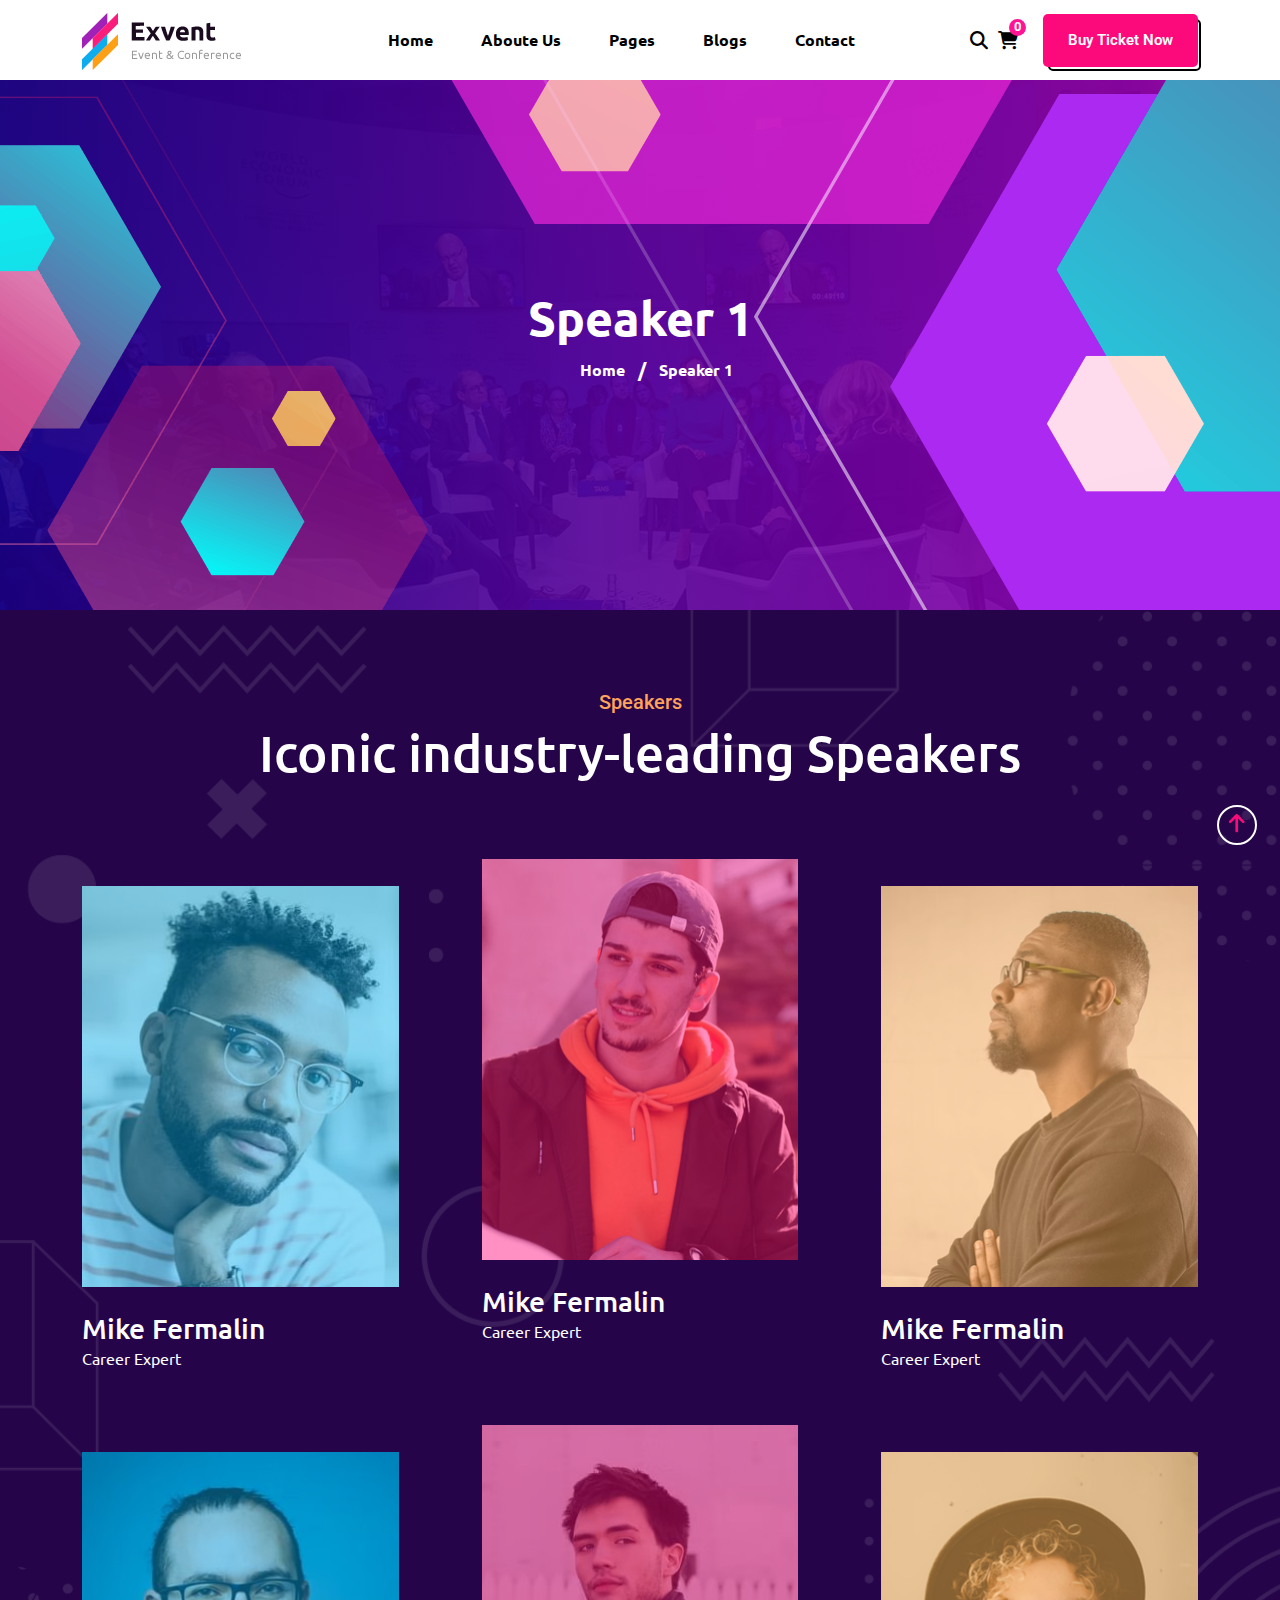
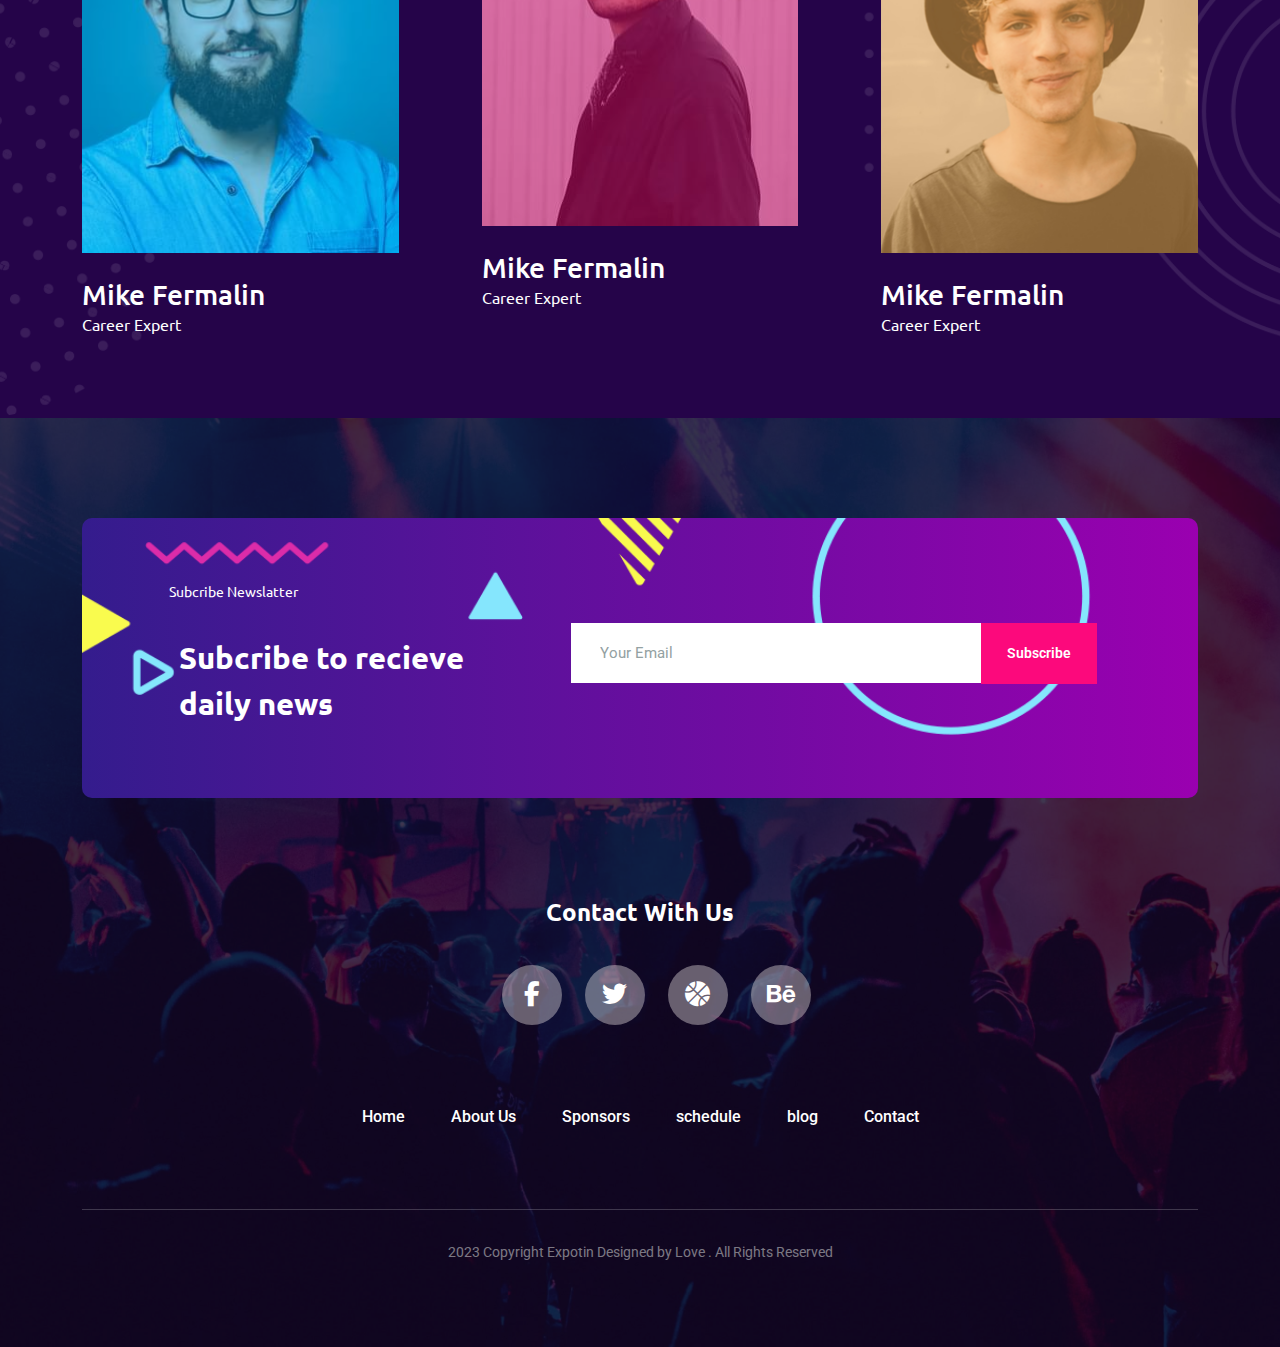
<file: index.html>
<!doctype html>
<html lang="en">
  <head>
    <meta charset="utf-8">
    <meta name="viewport" content="width=device-width, initial-scale=1">
    <title>Exvent-Event&Conference || Home</title>
    <link rel="stylesheet" href="./css/style.css">
    <link rel="stylesheet" href="./css/navfoot.css">
    <link href="https://cdn.jsdelivr.net/npm/bootstrap@5.3.3/dist/css/bootstrap.min.css" rel="stylesheet" integrity="sha384-QWTKZyjpPEjISv5WaRU9OFeRpok6YctnYmDr5pNlyT2bRjXh0JMhjY6hW+ALEwIH" crossorigin="anonymous">
    <link rel="stylesheet"href="https://fonts.googleapis.com/css2?family=Open+Sans:wght@400;500;600;700&family=Roboto:ital,wght@0,400;0,500;0,700;1,400;1,700&family=Ubuntu:ital,wght@0,400;0,500;0,700;1,400;1,700&display=swap" />
    <link rel="stylesheet" href="https://cdnjs.cloudflare.com/ajax/libs/font-awesome/6.5.1/css/all.min.css" />
  </head>
  <body>
    <div class="header_bg_image">
        <div class="header_bg_color">
            <div class="navigation">
                <div class="container">
                    <nav class="navigation_bar">
                        <ul class="navigation_logo">
                            <li class="logo-nav"><img class="logo_nav" src="./images/logo.png"></li>
                            <li><button type="button" class="bg-menu-nav" onclick="navigationmenu()"><i class="fa-solid fa-bars"></i></button></li>
                        </ul>
                        <ul class="main_nav">
                            <li class="nav_list_items"><a href="javascript:void(0)" class="nav_list_link">Home</a>
                                <ul class="drop_down">
                                    <li class="nav_list_items"><a href="javascript:void(0)" class="nav_list_link">Home 01</a></li>
                                    <li class="nav_list_items"><a href="javascript:void(0)" class="nav_list_link">Home 02</a></li>
                                    <li class="nav_list_items"><a href="javascript:void(0)" class="nav_list_link">Home 03</a></li>
                                    <li class="nav_list_items"><a href="javascript:void(0)" class="nav_list_link">Home 04</a></li>
                                    <li class="nav_list_items"><a href="javascript:void(0)" class="nav_list_link">Home 05</a></li>
                                </ul>
                            </li>
                            <li class="nav_list_items"><a href="javascript:void(0)" class="nav_list_link">Aboute Us</a></li>
                            <li class="nav_list_items"><a href="javascript:void(0)" class="nav_list_link">Pages</a>
                                <ul class="drop_down">
                                    <li class="nav_list_items"><a href="javascript:void(0)" class="nav_list_link">Speaker 1</a></li>
                                    <li class="nav_list_items"><a href="javascript:void(0)" class="nav_list_link">Speaker 2</a></li>
                                    <li class="nav_list_items"><a href="javascript:void(0)" class="nav_list_link">Speaker 3</a></li>
                                    <li class="nav_list_items"><a href="javascript:void(0)" class="nav_list_link">Speaker Single</a></li>
                                    <li class="nav_list_items"><a href="javascript:void(0)" class="nav_list_link">Event List</a></li>
                                    <li class="nav_list_items"><a href="javascript:void(0)" class="nav_list_link">Event Schedule</a></li>
                                    <li class="nav_list_items"><a href="javascript:void(0)" class="nav_list_link">Event Single</a></li>
                                    <li class="nav_list_items"><a href="javascript:void(0)" class="nav_list_link">Login & Register</a></li>
                                    <li class="nav_list_items"><a href="javascript:void(0)" class="nav_list_link">Gallary</a></li>
                                    <li class="nav_list_items"><a href="javascript:void(0)" class="nav_list_link">Pricing</a></li>
                                    <li class="nav_list_items"><a href="javascript:void(0)" class="nav_list_link">FQA'S</a></li>
                                </ul>
                            </li>
                            <li class="nav_list_items"><a href="javascript:void(0)" class="nav_list_link">Blogs</a>
                                <ul class="drop_down">
                                    <li class="nav_list_items"><a href="./html/blog.html" class="nav_list_link">Blogs List</a></li>
                                    <li class="nav_list_items"><a href="./html/blogin.html" class="nav_list_link">Blogs Details</a></li>
                                </ul>

                            </li>
                            <li class="nav_list_items"><a href="javascript:void(0)" class="nav_list_link">Contact</a></li>
                        </ul>
                        <ul class="nav_buttons">
                            <li class="nav_search_logo"><a class="nav_search_logo_link" href="javascript:void(0)"><i class="fa-solid fa-magnifying-glass"></i></a></li>
                            <li class="nav_buy_logo"><a class="nav_buy_logo_link" href="javascript:void(0)"><i class="fa-solid fa-cart-shopping"></i><span class="notification">0</span></a></li>
                            <li class="nav_button">
                                <button type="button" class="nav_btn">Buy Ticket Now</button>
                            </li>
                        </ul>
                    </nav>
                </div>
            </div>
            <div class="header_bg_image_side_content">
                <img src="./images/hero_shape1.png" class="shape_1 image-fluid" alt="" />
                <img src="./images/hero_shape_2_navbar.png.png" class="shape_2 image-fluid" alt="" />
            </div>
            <div class="header main_header_nav">
                <header>
                    <div class="main_heading">
                        <h1 class="main_header_con">Speaker 1</h1>
                    </div>
                    <div class="page_title_links">
                       <ul class="d-flex">
                        <li class="home_page_links">
                            <a href="javascript:void(0)">Home</a>
                        </li>
                        <li class="dess_arry">/</li>
                        <li class="current_page_links">
                            <a href="javascript:void(0)">Speaker 1</a>
                        </li>
                       </ul>
                    </div>
                </header>
            </div>
        </div>
    </div>
    <div class="speaker_section">
        <div class="speaker_section_bg_images" style="background-color: #250449;">
            <div class="container">
                <div class="speaker_heading">
                    <h5 class="spe_main_heading">Speakers</h5>
                    <h1 class="spe_sub_heading">Iconic industry-leading Speakers</h1>
                </div>
                <div class="dpeaker_section_images">
                    <div class="images_card">
                        <div class="user_speakers">
                            <div class="images_speakers">
                                <img src="./images/pics 1.jpg" alt="mike fermalin">
                            </div>
                            <div class="text_content">
                                <h3 class="main-text">Mike Fermalin</h3>
                                <span class="sub_link">Career Expert</span>
                            </div>
                        </div>
                    </div>
                    <div class="images_card">
                        <div class="user_speakers">
                            <div class="images_speakers">
                                <img src="./images/pics 2.jpg" alt="mike fermalin">
                            </div>
                            <div class="text_content">
                                <h3 class="main-text">Mike Fermalin</h3>
                                <span class="sub_link">Career Expert</span>
                            </div>
                        </div>
                    </div>
                    <div class="images_card">
                        <div class="user_speakers">
                            <div class="images_speakers">
                                <img src="./images/pics 3.jpg" alt="mike fermalin">
                            </div>
                            <div class="text_content">
                                <h3 class="main-text">Mike Fermalin</h3>
                                <span class="sub_link">Career Expert</span>
                            </div>
                        </div>
                    </div>
                    <div class="images_card">
                        <div class="user_speakers">
                            <div class="images_speakers">
                                <img src="./images/pics 4.jpg" alt="mike fermalin">
                            </div>
                            <div class="text_content">
                                <h3 class="main-text">Mike Fermalin</h3>
                                <span class="sub_link">Career Expert</span>
                            </div>
                        </div>
                    </div>
                    <div class="images_card">
                        <div class="user_speakers">
                            <div class="images_speakers">
                                <img src="./images/pics 5.jpg" alt="mike fermalin">
                            </div>
                            <div class="text_content">
                                <h3 class="main-text">Mike Fermalin</h3>
                                <span class="sub_link">Career Expert</span>
                            </div>
                        </div>
                    </div>
                    <div class="images_card">
                        <div class="user_speakers">
                            <div class="images_speakers">
                                <img src="./images/pics 6.jpg" alt="mike fermalin">
                            </div>
                            <div class="text_content">
                                <h3 class="main-text">Mike Fermalin</h3>
                                <span class="sub_link">Career Expert</span>
                            </div>
                        </div>
                    </div>
                </div>
            </div>
        </div>
    </div>
    <!--Footer-->
    <div class="footer_bg_image">
        <div class="footer_bg_color">
            <div class="footer_image">
                <div class="footer_main">
                    <div class="container">
                        <div class="footer">
                            <div class="footer_left">
                                <span class="footer_text">Subcribe Newslatter</span>
                                <p class="footer_text_news">Subcribe to recieve daily news</p>
                            </div>
                            <div class="footer_email_box">
                                <div class="flex-emailbox">
                                    <div class="text-c">
                                        <label class="ftbox">
                                            <input type="text" class="email" id="subscribe-email1"
                                                placeholder="Your Email" required>
                                        </label>
                                    </div>
                                    <div class="email-btn">
                                        <button class="submit_button" id="subscribe-email"
                                            onclick="footer()">Subscribe</button>
                                        </div>
                                    </div>
                                </div>
                                <span id="enter-user-email-address"></span>
                        </div>
                    </div>
                </div>
                <div class="container">
                    <div class=" l_footer_conteiner">
                        <div class="l_fotter">
                            <div class="social_title">
                                <h4 class="title">Contact With Us</h4>
                            </div>
                            <div class="social_list">
                                <ul class="footer_social_list">
                                    <li><a href="#" class="footer_list_items"><i
                                                class="fa-brands fa-facebook-f"></i></a></li>
                                    <li><a href="#" class="footer_list_items"><i class="fa-brands fa-twitter"></i></a>
                                    </li>
                                    <li><a href="#" class="footer_list_items"><i class="fa-solid fa-basketball"></i></a>
                                    </li>
                                    <li><a href="#" class="footer_list_items"><i class="fa-brands fa-behance"></i></a>
                                    </li>
                                </ul>
                            </div>
                        </div>
                    </div>
                    <div class="footer_navigation_conteiner">
                        <div class="footer_navigation">
                            <div class="footer_navigation_content">
                                <ul class="list">
                                    <li><a href="#" class="footer_nav">Home</a></li>
                                    <li><a href="#" class="footer_nav">About Us</a></li>
                                    <li><a href="#" class="footer_nav">Sponsors</a></li>
                                    <li><a href="#" class="footer_nav">schedule</a></li>
                                    <li><a href="#" class="footer_nav">blog</a></li>
                                    <li><a href="#" class="footer_nav">Contact</a></li>
                                </ul>
                            </div>
                        </div>
                    </div>
                    <div class="l_f_conteiner">
                        <div class="Last_Content">
                            <p>2023 Copyright Expotin Designed by Love . All Rights Reserved</p>
                        </div>
                    </div>
                    <div class="active_logo">
                        <a class="side_active_logo" onclick="topFunction()" id="my-button" href="#">
                            <i class="fa-solid fa-arrow-up"></i>
                        </a>
                    </div>
                </div>
            </div>
        </div>
    </div>
    <script src="https://code.jquery.com/jquery-3.6.0.min.js"></script>
    <script>
$(document).ready(function () {
  // Toggle main nav
  $('.bg-menu-nav').click(function () {
    $('.main_nav, .nav_buttons').toggleClass('active');
  });

  // Toggle dropdown in mobile
  if ($(window).width() <= 768) {
    $('.main_nav .nav_list_items > a').click(function (e) {
      let parentLi = $(this).parent();
      let dropdown = $(this).siblings('.drop_down');

      if (dropdown.length) {
        e.preventDefault(); // Stop link click
        parentLi.toggleClass('open');
        parentLi.siblings().removeClass('open');
      }
    });
  }
});
</script>

    <script src="https://cdn.jsdelivr.net/npm/bootstrap@5.3.3/dist/js/bootstrap.bundle.min.js" integrity="sha384-YvpcrYf0tY3lHB60NNkmXc5s9fDVZLESaAA55NDzOxhy9GkcIdslK1eN7N6jIeHz" crossorigin="anonymous"></script>
    
  </body>
</html>
</file>
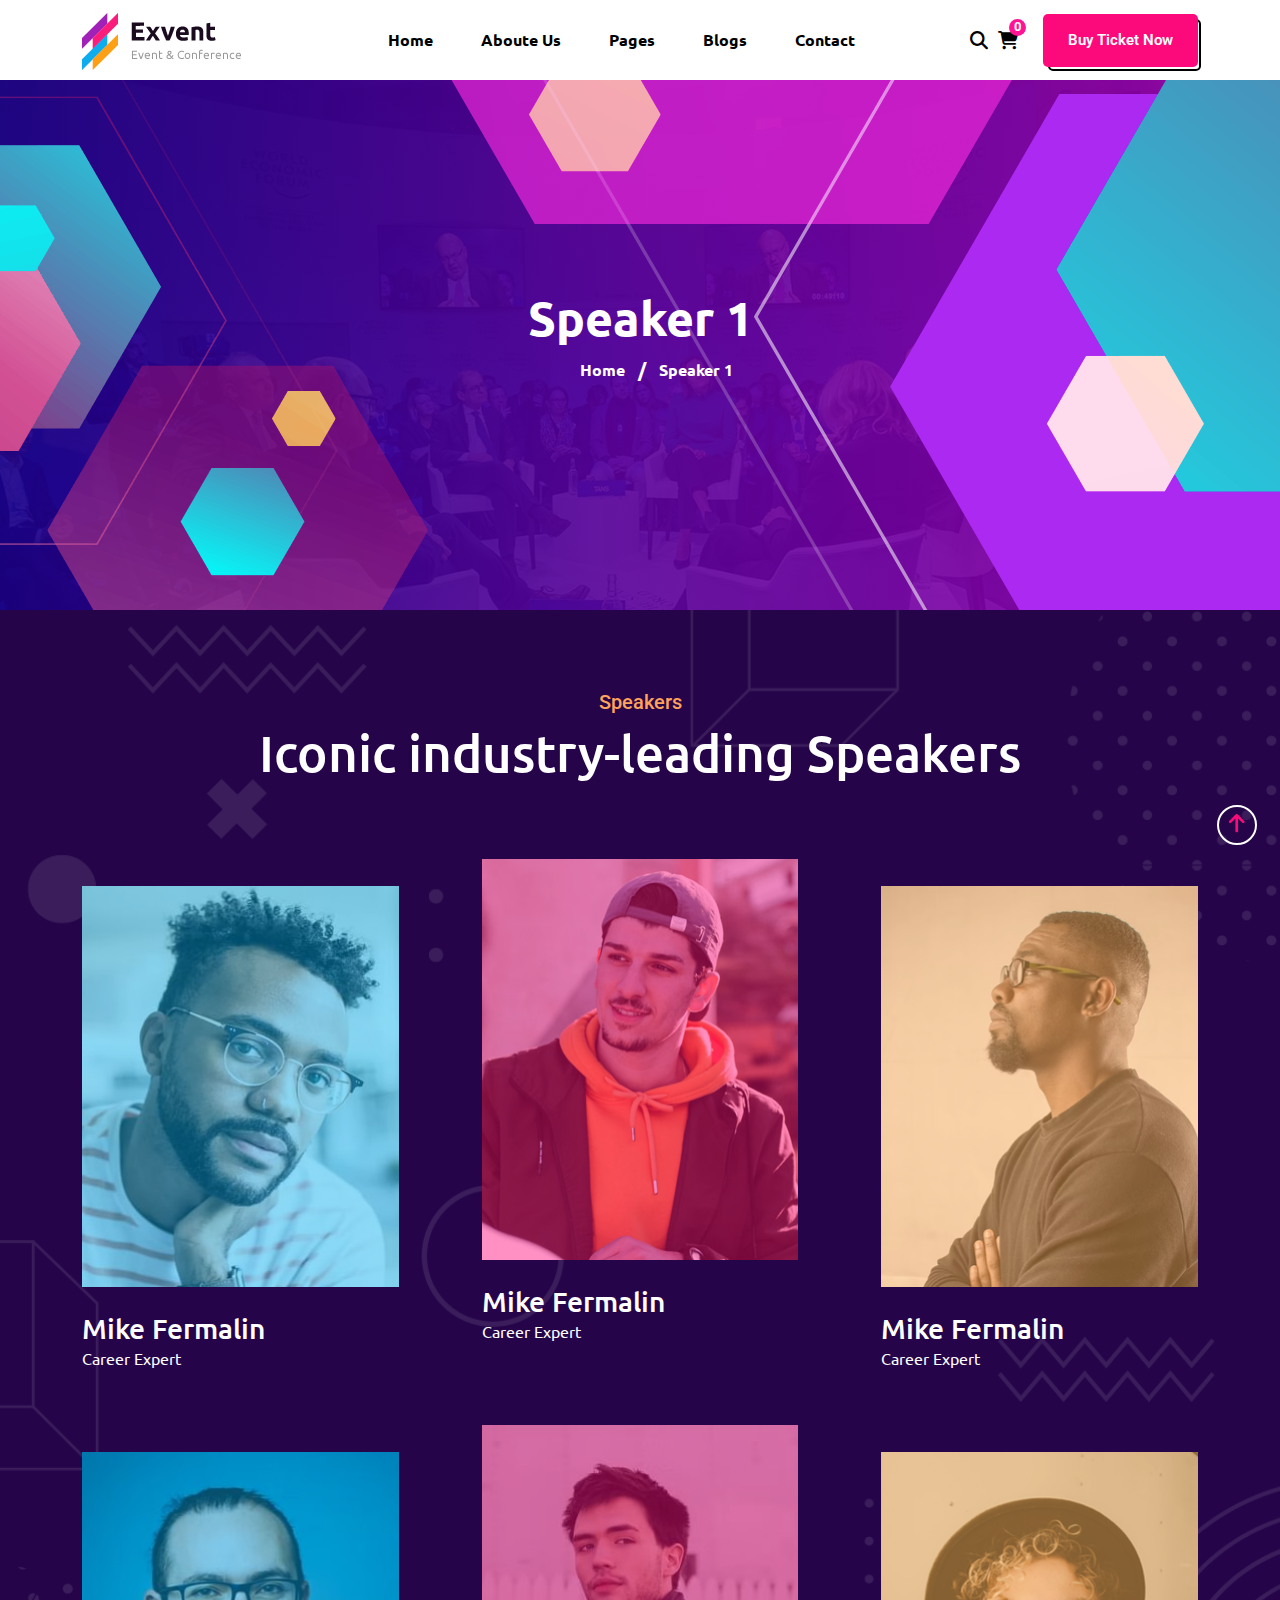
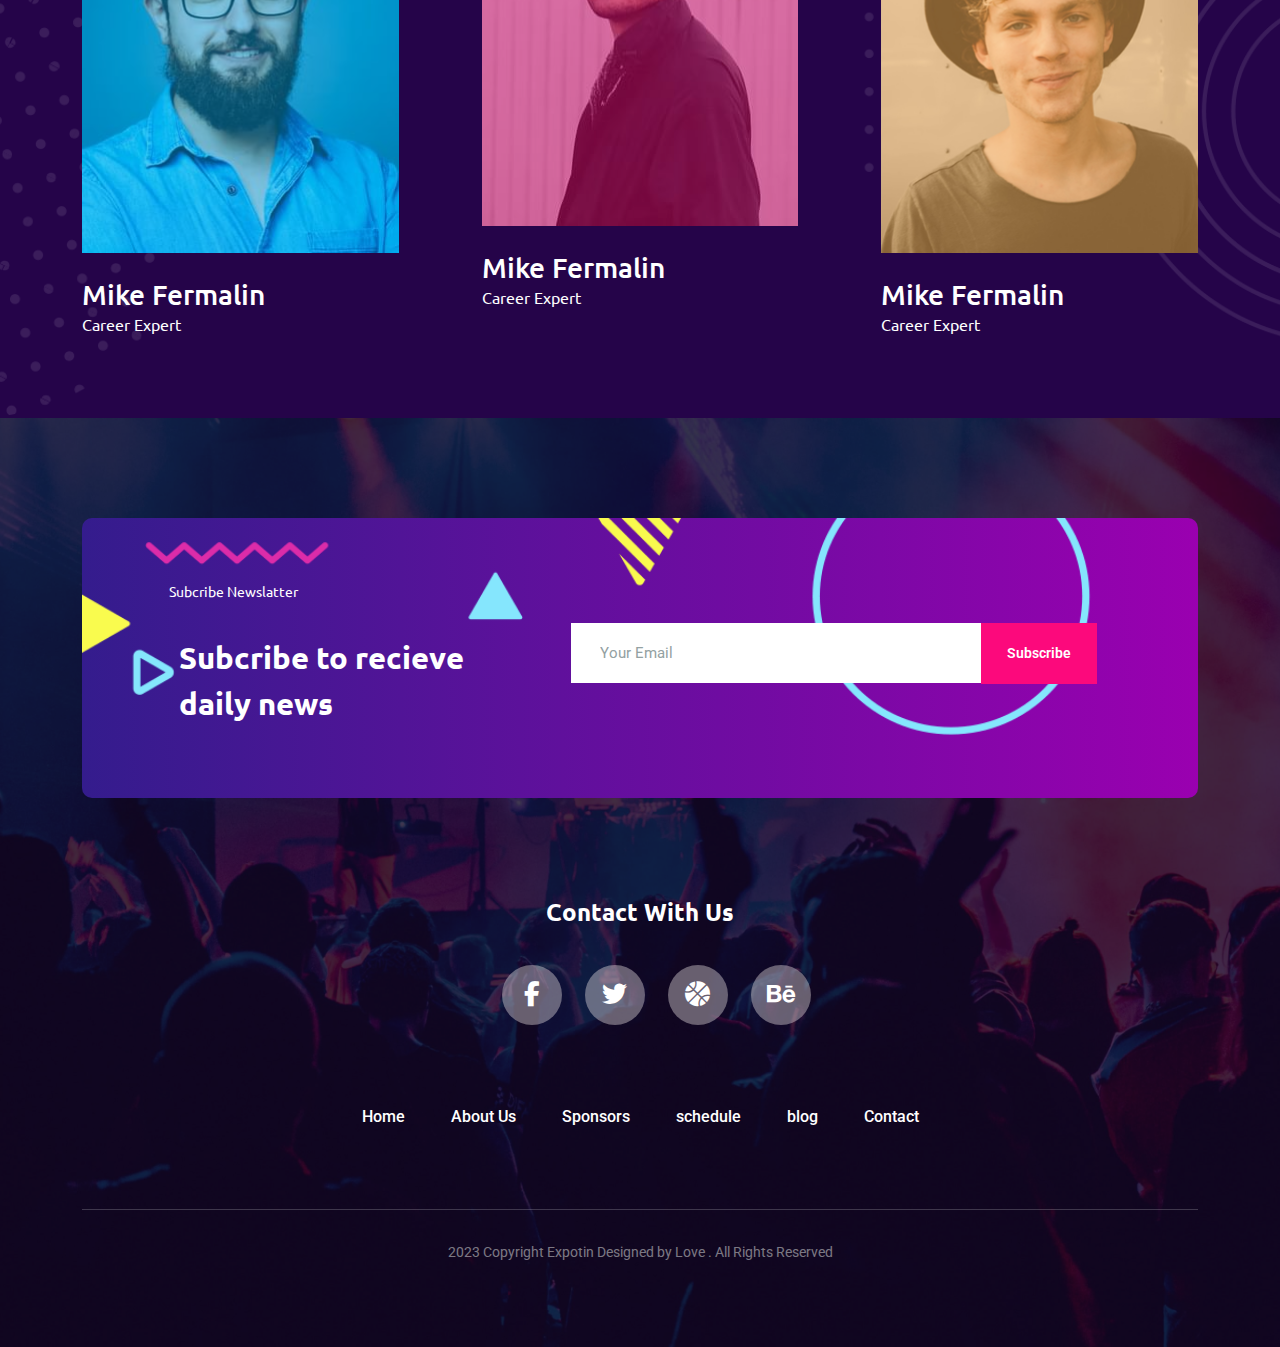
<file: html/index.html>
<!doctype html>
<html lang="en">
  <head>
    <meta charset="utf-8">
    <meta name="viewport" content="width=device-width, initial-scale=1">
    <title>Exvent-Event&Conference || Home</title>
    <link rel="stylesheet" href="../css/style.css">
    <link rel="stylesheet" href="../css/navfoot.css">
    <link href="https://cdn.jsdelivr.net/npm/bootstrap@5.3.3/dist/css/bootstrap.min.css" rel="stylesheet" integrity="sha384-QWTKZyjpPEjISv5WaRU9OFeRpok6YctnYmDr5pNlyT2bRjXh0JMhjY6hW+ALEwIH" crossorigin="anonymous">
    <link rel="stylesheet"href="https://fonts.googleapis.com/css2?family=Open+Sans:wght@400;500;600;700&family=Roboto:ital,wght@0,400;0,500;0,700;1,400;1,700&family=Ubuntu:ital,wght@0,400;0,500;0,700;1,400;1,700&display=swap" />
    <link rel="stylesheet" href="https://cdnjs.cloudflare.com/ajax/libs/font-awesome/6.5.1/css/all.min.css" />
  </head>
  <body>
    <div class="header_bg_image">
        <div class="header_bg_color">
            <div class="navigation">
                <div class="container">
                    <nav class="navigation_bar">
                        <ul class="navigation_logo">
                            <li class="logo-nav"><img class="logo_nav" src="../images/logo.png"></li>
                            <li><button type="button" class="bg-menu-nav" onclick="navigationmenu()"><i class="fa-solid fa-bars"></i></button></li>
                        </ul>
                        <ul class="main_nav">
                            <li class="nav_list_items"><a href="javascript:void(0)" class="nav_list_link">Home</a>
                                <ul class="drop_down">
                                    <li class="nav_list_items"><a href="javascript:void(0)" class="nav_list_link">Home 01</a></li>
                                    <li class="nav_list_items"><a href="javascript:void(0)" class="nav_list_link">Home 02</a></li>
                                    <li class="nav_list_items"><a href="javascript:void(0)" class="nav_list_link">Home 03</a></li>
                                    <li class="nav_list_items"><a href="javascript:void(0)" class="nav_list_link">Home 04</a></li>
                                    <li class="nav_list_items"><a href="javascript:void(0)" class="nav_list_link">Home 05</a></li>
                                </ul>
                            </li>
                            <li class="nav_list_items"><a href="javascript:void(0)" class="nav_list_link">Aboute Us</a></li>
                            <li class="nav_list_items"><a href="javascript:void(0)" class="nav_list_link">Pages</a>
                                <ul class="drop_down">
                                    <li class="nav_list_items"><a href="javascript:void(0)" class="nav_list_link">Speaker 1</a></li>
                                    <li class="nav_list_items"><a href="javascript:void(0)" class="nav_list_link">Speaker 2</a></li>
                                    <li class="nav_list_items"><a href="javascript:void(0)" class="nav_list_link">Speaker 3</a></li>
                                    <li class="nav_list_items"><a href="javascript:void(0)" class="nav_list_link">Speaker Single</a></li>
                                    <li class="nav_list_items"><a href="javascript:void(0)" class="nav_list_link">Event List</a></li>
                                    <li class="nav_list_items"><a href="javascript:void(0)" class="nav_list_link">Event Schedule</a></li>
                                    <li class="nav_list_items"><a href="javascript:void(0)" class="nav_list_link">Event Single</a></li>
                                    <li class="nav_list_items"><a href="javascript:void(0)" class="nav_list_link">Login & Register</a></li>
                                    <li class="nav_list_items"><a href="javascript:void(0)" class="nav_list_link">Gallary</a></li>
                                    <li class="nav_list_items"><a href="javascript:void(0)" class="nav_list_link">Pricing</a></li>
                                    <li class="nav_list_items"><a href="javascript:void(0)" class="nav_list_link">FQA'S</a></li>
                                </ul>
                            </li>
                            <li class="nav_list_items"><a href="javascript:void(0)" class="nav_list_link">Blogs</a>
                                <ul class="drop_down">
                                    <li class="nav_list_items"><a href="javascript:void(0)" class="nav_list_link">Blogs List</a></li>
                                    <li class="nav_list_items"><a href="javascript:void(0)" class="nav_list_link">Blogs Details</a></li>
                                </ul>

                            </li>
                            <li class="nav_list_items"><a href="javascript:void(0)" class="nav_list_link">Contact</a></li>
                        </ul>
                        <ul class="nav_buttons">
                            <li class="nav_search_logo"><a class="nav_search_logo_link" href="javascript:void(0)"><i class="fa-solid fa-magnifying-glass"></i></a></li>
                            <li class="nav_buy_logo"><a class="nav_buy_logo_link" href="javascript:void(0)"><i class="fa-solid fa-cart-shopping"></i><span class="notification">0</span></a></li>
                            <li class="nav_button">
                                <button type="button" class="nav_btn">Buy Ticket Now</button>
                            </li>
                        </ul>
                    </nav>
                </div>
            </div>
            <div class="header_bg_image_side_content">
                <img src="../images/hero_shape1.png" class="shape_1 image-fluid" alt="" />
                <img src="../images/hero_shape_2_navbar.png.png" class="shape_2 image-fluid" alt="" />
            </div>
            <div class="header main_header_nav">
                <header>
                    <div class="main_heading">
                        <h1 class="main_header_con">Speaker 1</h1>
                    </div>
                    <div class="page_title_links">
                       <ul class="d-flex">
                        <li class="home_page_links">
                            <a href="javascript:void(0)">Home</a>
                        </li>
                        <li class="dess_arry">/</li>
                        <li class="current_page_links">
                            <a href="javascript:void(0)">Speaker 1</a>
                        </li>
                       </ul>
                    </div>
                </header>
            </div>
        </div>
    </div>
    <div class="speaker_section">
        <div class="speaker_section_bg_images" style="background-color: #250449;">
            <div class="container">
                <div class="speaker_heading">
                    <h5 class="spe_main_heading">Speakers</h5>
                    <h1 class="spe_sub_heading">Iconic industry-leading Speakers</h1>
                </div>
                <div class="dpeaker_section_images">
                    <div class="images_card">
                        <div class="user_speakers">
                            <div class="images_speakers">
                                <img src="../images/pics 1.jpg" alt="mike fermalin">
                            </div>
                            <div class="text_content">
                                <h3 class="main-text">Mike Fermalin</h3>
                                <span class="sub_link">Career Expert</span>
                            </div>
                        </div>
                    </div>
                    <div class="images_card">
                        <div class="user_speakers">
                            <div class="images_speakers">
                                <img src="../images/pics 2.jpg" alt="mike fermalin">
                            </div>
                            <div class="text_content">
                                <h3 class="main-text">Mike Fermalin</h3>
                                <span class="sub_link">Career Expert</span>
                            </div>
                        </div>
                    </div>
                    <div class="images_card">
                        <div class="user_speakers">
                            <div class="images_speakers">
                                <img src="../images/pics 3.jpg" alt="mike fermalin">
                            </div>
                            <div class="text_content">
                                <h3 class="main-text">Mike Fermalin</h3>
                                <span class="sub_link">Career Expert</span>
                            </div>
                        </div>
                    </div>
                    <div class="images_card">
                        <div class="user_speakers">
                            <div class="images_speakers">
                                <img src="../images/pics 4.jpg" alt="mike fermalin">
                            </div>
                            <div class="text_content">
                                <h3 class="main-text">Mike Fermalin</h3>
                                <span class="sub_link">Career Expert</span>
                            </div>
                        </div>
                    </div>
                    <div class="images_card">
                        <div class="user_speakers">
                            <div class="images_speakers">
                                <img src="../images/pics 5.jpg" alt="mike fermalin">
                            </div>
                            <div class="text_content">
                                <h3 class="main-text">Mike Fermalin</h3>
                                <span class="sub_link">Career Expert</span>
                            </div>
                        </div>
                    </div>
                    <div class="images_card">
                        <div class="user_speakers">
                            <div class="images_speakers">
                                <img src="../images/pics 6.jpg" alt="mike fermalin">
                            </div>
                            <div class="text_content">
                                <h3 class="main-text">Mike Fermalin</h3>
                                <span class="sub_link">Career Expert</span>
                            </div>
                        </div>
                    </div>
                </div>
            </div>
        </div>
    </div>
    <!--Footer-->
    <div class="footer_bg_image">
        <div class="footer_bg_color">
            <div class="footer_image">
                <div class="footer_main">
                    <div class="container">
                        <div class="footer">
                            <div class="footer_left">
                                <span class="footer_text">Subcribe Newslatter</span>
                                <p class="footer_text_news">Subcribe to recieve daily news</p>
                            </div>
                            <div class="footer_email_box">
                                <div class="flex-emailbox">
                                    <div class="text-c">
                                        <label class="ftbox">
                                            <input type="text" class="email" id="subscribe-email1"
                                                placeholder="Your Email" required>
                                        </label>
                                    </div>
                                    <div class="email-btn">
                                        <button class="submit_button" id="subscribe-email"
                                            onclick="footer()">Subscribe</button>
                                        </div>
                                    </div>
                                </div>
                                <span id="enter-user-email-address"></span>
                        </div>
                    </div>
                </div>
                <div class="container">
                    <div class=" l_footer_conteiner">
                        <div class="l_fotter">
                            <div class="social_title">
                                <h4 class="title">Contact With Us</h4>
                            </div>
                            <div class="social_list">
                                <ul class="footer_social_list">
                                    <li><a href="#" class="footer_list_items"><i
                                                class="fa-brands fa-facebook-f"></i></a></li>
                                    <li><a href="#" class="footer_list_items"><i class="fa-brands fa-twitter"></i></a>
                                    </li>
                                    <li><a href="#" class="footer_list_items"><i class="fa-solid fa-basketball"></i></a>
                                    </li>
                                    <li><a href="#" class="footer_list_items"><i class="fa-brands fa-behance"></i></a>
                                    </li>
                                </ul>
                            </div>
                        </div>
                    </div>
                    <div class="footer_navigation_conteiner">
                        <div class="footer_navigation">
                            <div class="footer_navigation_content">
                                <ul class="list">
                                    <li><a href="#" class="footer_nav">Home</a></li>
                                    <li><a href="#" class="footer_nav">About Us</a></li>
                                    <li><a href="#" class="footer_nav">Sponsors</a></li>
                                    <li><a href="#" class="footer_nav">schedule</a></li>
                                    <li><a href="#" class="footer_nav">blog</a></li>
                                    <li><a href="#" class="footer_nav">Contact</a></li>
                                </ul>
                            </div>
                        </div>
                    </div>
                    <div class="l_f_conteiner">
                        <div class="Last_Content">
                            <p>2023 Copyright Expotin Designed by Love . All Rights Reserved</p>
                        </div>
                    </div>
                    <div class="active_logo">
                        <a class="side_active_logo" onclick="topFunction()" id="my-button" href="#">
                            <i class="fa-solid fa-arrow-up"></i>
                        </a>
                    </div>
                </div>
            </div>
        </div>
    </div>
    <script src="https://code.jquery.com/jquery-3.6.0.min.js"></script>
    <script>
$(document).ready(function () {
  // Toggle main nav
  $('.bg-menu-nav').click(function () {
    $('.main_nav, .nav_buttons').toggleClass('active');
  });

  // Toggle dropdown in mobile
  if ($(window).width() <= 768) {
    $('.main_nav .nav_list_items > a').click(function (e) {
      let parentLi = $(this).parent();
      let dropdown = $(this).siblings('.drop_down');

      if (dropdown.length) {
        e.preventDefault(); // Stop link click
        parentLi.toggleClass('open');
        parentLi.siblings().removeClass('open');
      }
    });
  }
});
</script>

    <script src="https://cdn.jsdelivr.net/npm/bootstrap@5.3.3/dist/js/bootstrap.bundle.min.js" integrity="sha384-YvpcrYf0tY3lHB60NNkmXc5s9fDVZLESaAA55NDzOxhy9GkcIdslK1eN7N6jIeHz" crossorigin="anonymous"></script>
    
  </body>
</html>
</file>
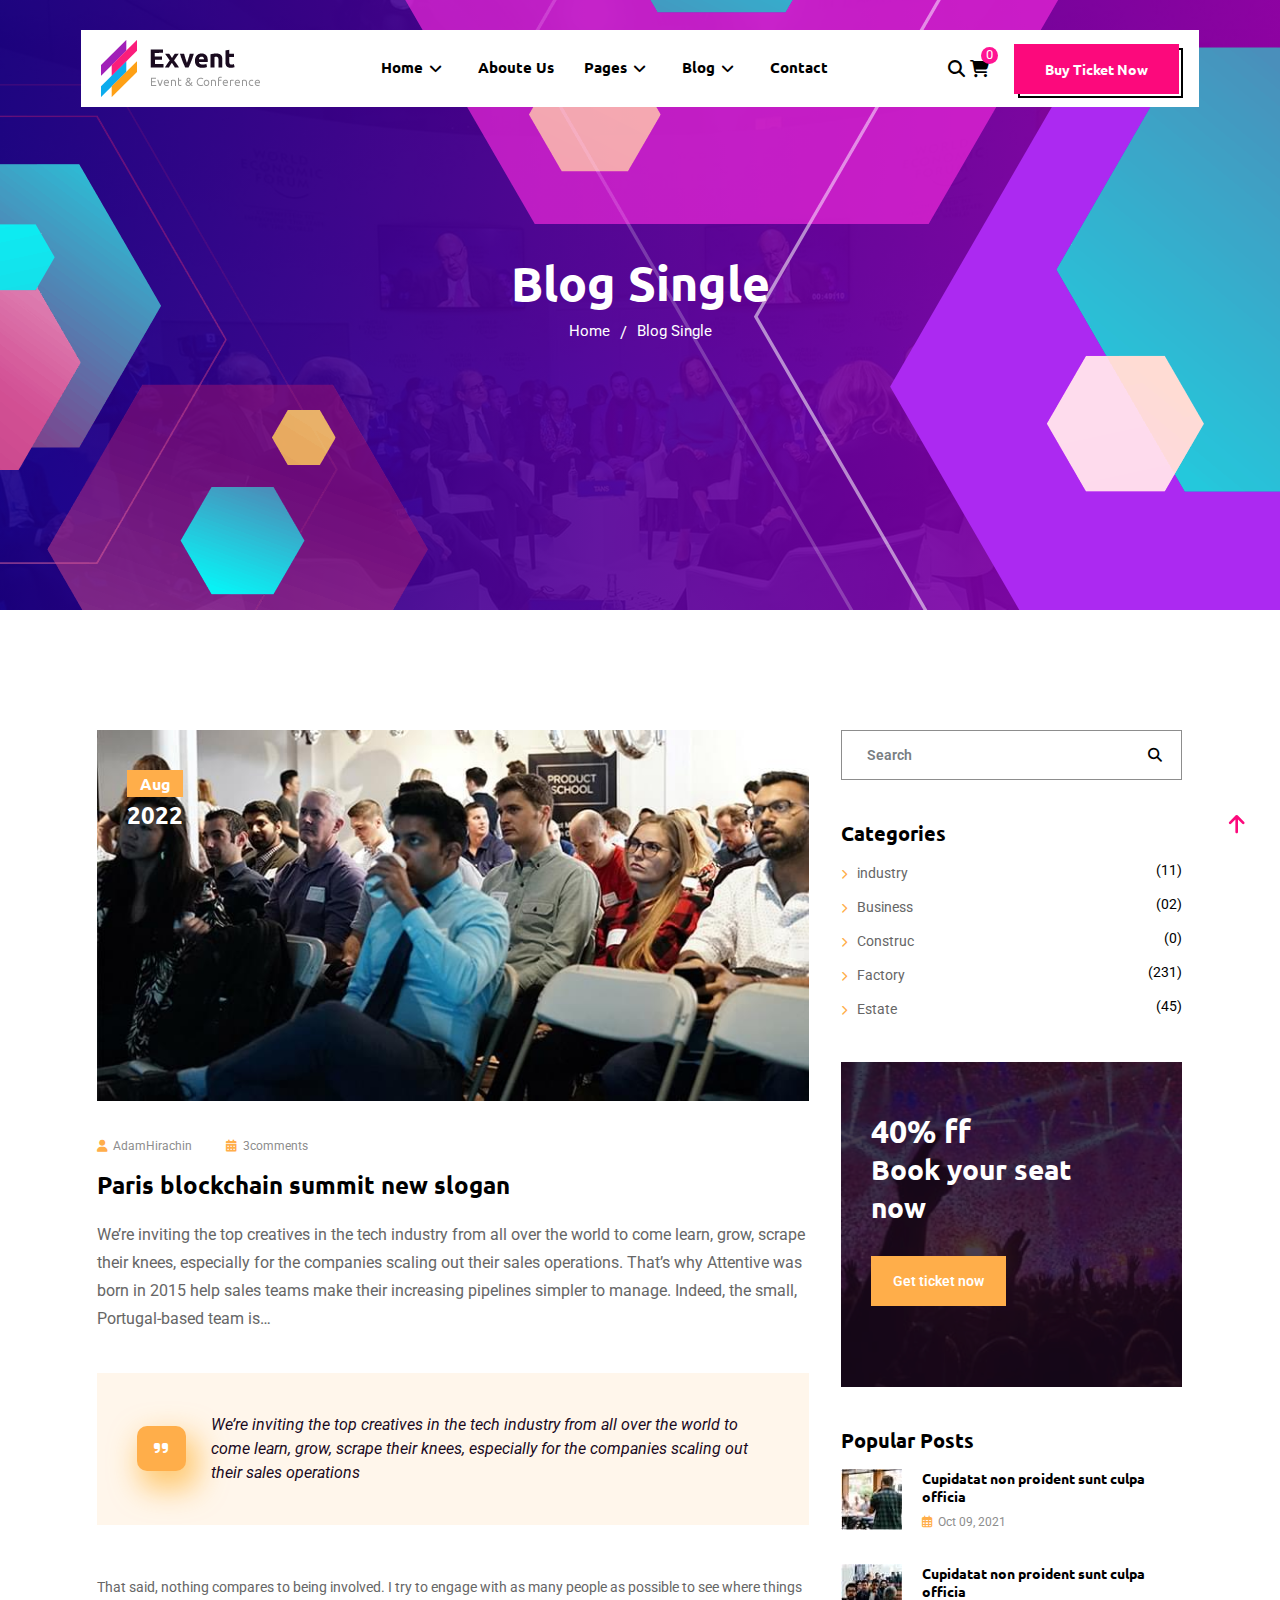
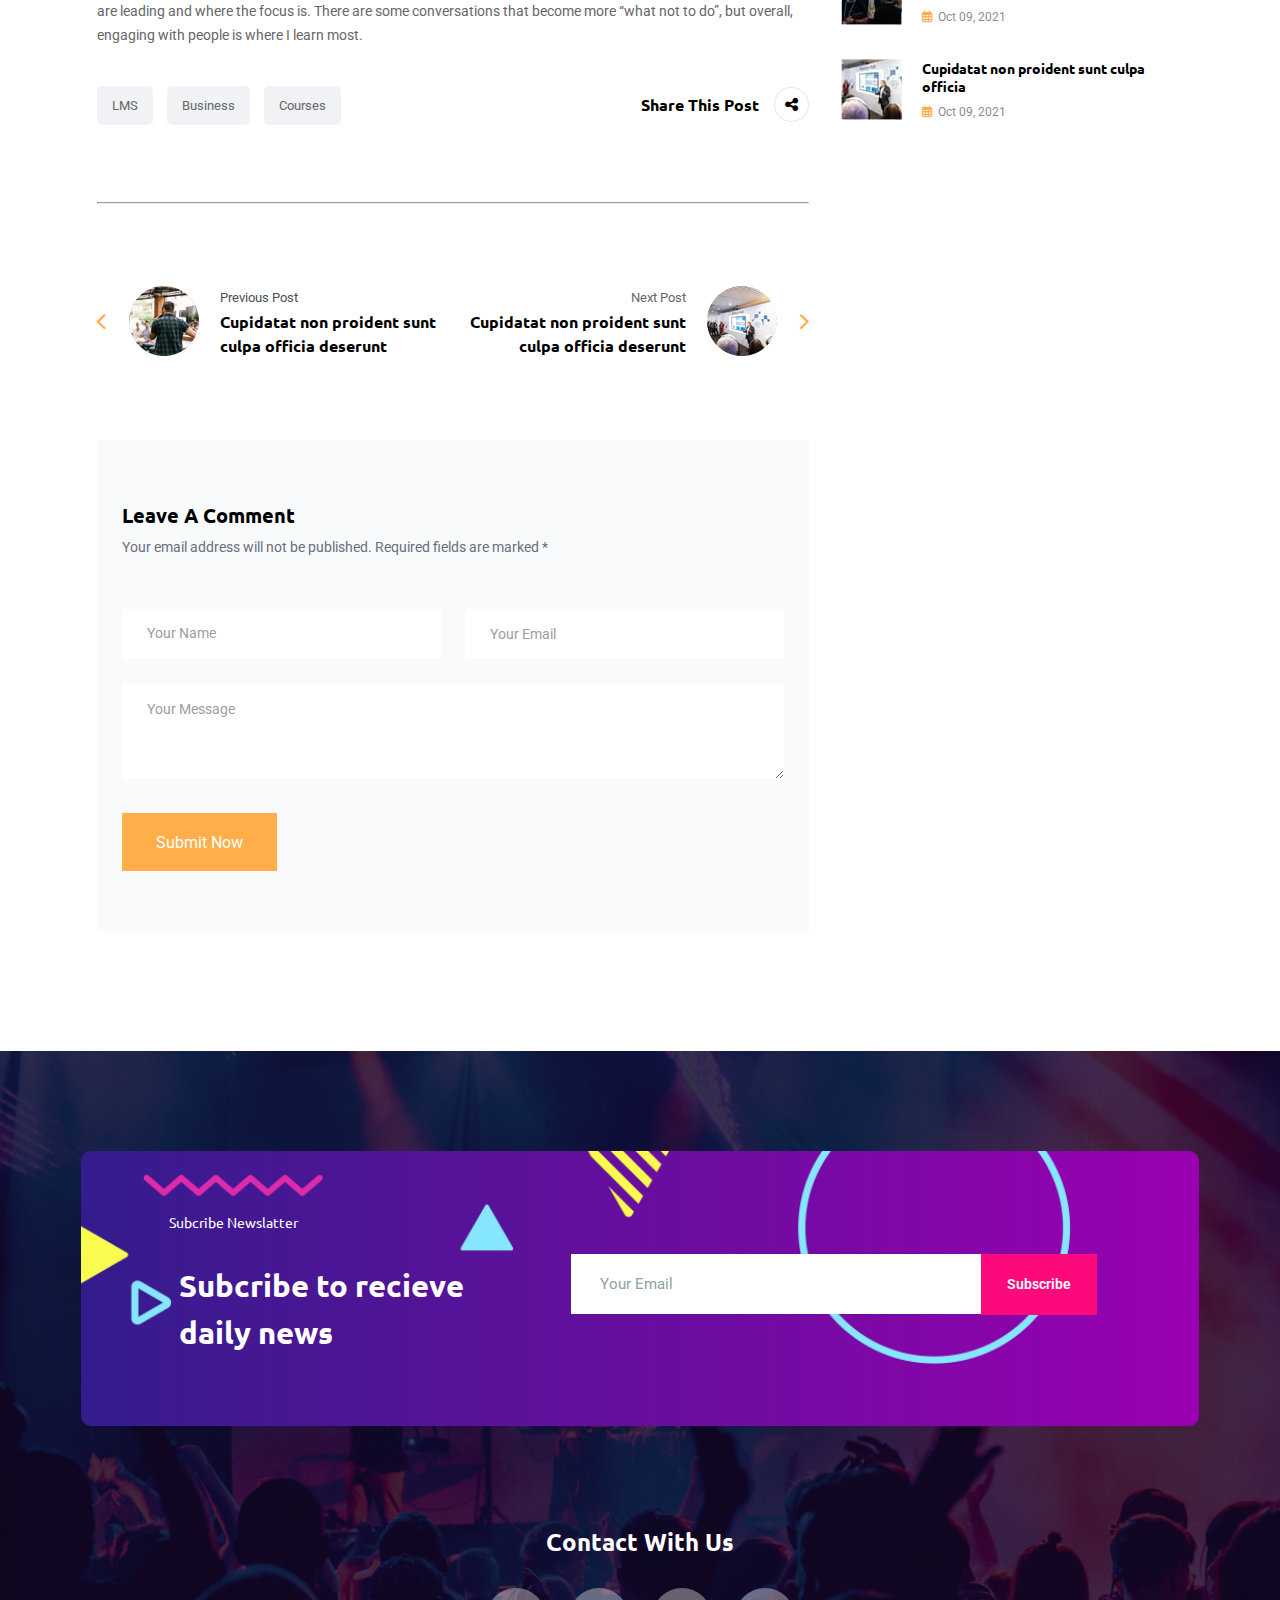
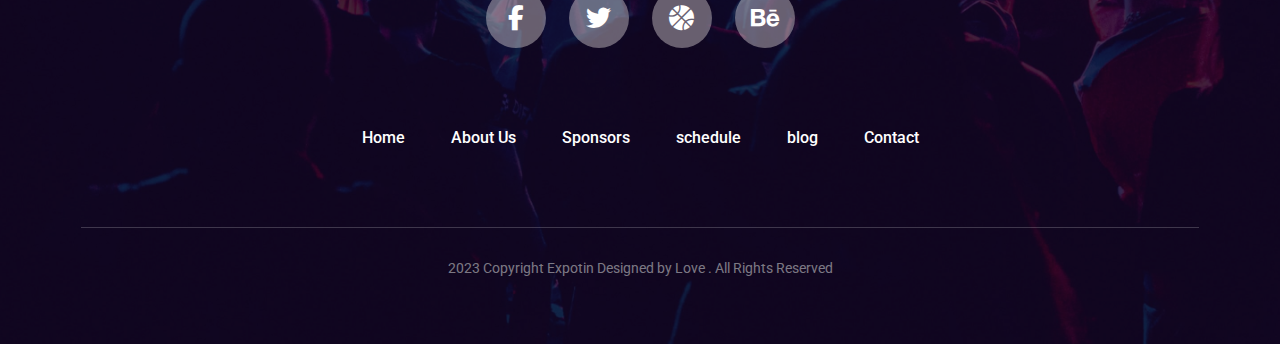
<file: html/blog.html>
<!DOCTYPE html>
<html>
<head>
    <meta charset="UTF-8">
    <meta name="viewport" content="width=device-width, initial-scale=1.0">
    <title>Blog Single</title>
    <link rel="stylesheet" href="../css/navfoot.css">
    <link rel="stylesheet" href="../css/blog.css">
    <link rel="stylesheet"href="https://fonts.googleapis.com/css2?family=Open+Sans:wght@400;500;600;700&family=Roboto:ital,wght@0,400;0,500;0,700;1,400;1,700&family=Ubuntu:ital,wght@0,400;0,500;0,700;1,400;1,700&display=swap" />
    <link rel="stylesheet" href="https://cdnjs.cloudflare.com/ajax/libs/font-awesome/6.5.1/css/all.min.css" />
</head>
<body>
    <div class="background_picture_color">
        <div class="content_background_picture">
            <div class="container">
                <div class="nav">
                    <div class="navigation_logo">
                        <img src="../images/logo.png" alt="" />
                    </div>
                    <div class="navigation_bar">
                        <ul class="main_menu" id="nav_bar_btn">
                            <li class="drop_down">
                                <a href="javascript:void(0)" class="d_list" onclick="navmenuhome()">Home <span class="down_arrow">
                                    <i class="fa-solid fa-angle-down"></i></span>
                                </a>
                                <ul class="drop_down_content"  id="ddlist1">
                                    <ul>
                                        <li>
                                            <a href="javascript:void(0)">Home 01</a>
                                        </li>
                                        <li>
                                            <a href="javascript:void(0)">Home 02</a>
                                        </li>
                                        <li>
                                            <a href="javascript:void(0)">Home 03</a>
                                        </li>
                                        <li>
                                            <a href="javascript:void(0)">Home 04</a>
                                        </li>
                                        <li>
                                            <a href="../html/conferencepage.html">Home 05</a>
                                        </li>
                                    </ul>
                                </ul>
                            </li>
                            <li>
                                <a href="javascript:void(0)" class="d_list">Aboute Us</a>
                            </li>
                            <li class="drop_down">
                                <a href="javascript:void(0)" class="d_list"  onclick="navmenupages()">Pages<span class="down_arrow">
                                        <i class="fa-solid fa-angle-down"></i></span>
                                </a>
                                <ul class="drop_down_content" id="ddlist2">
                                    <ul>
                                        <li>
                                            <a href="#">Speaker 1</a>
                                        </li>
                                        <li>
                                            <a href="javascript:void(0)">Speaker 2</a>
                                        </li>
                                        <li>
                                            <a href="javascript:void(0)">Speaker 3</a>
                                        </li>
                                        <li>
                                             <a href="#">SpeakerSingle</a>
                                        </li>
                                        <li>
                                            <a href="javascript:void(0)">Event List</a>
                                        </li>
                                        <li>
                                            <a href="javascript:void(0)">Event Schedule</a>
                                        </li>
                                        <li>
                                            <a href="javascript:void(0)">Event Single</a>
                                        </li>
                                        <li>
                                            <a href="javascript:void(0)">Login & Register </a>
                                        </li>
                                        <li>
                                            <a href="javascript:void(0)">Gallery</a>
                                        </li>
                                        <li>
                                            <a href="javascript:void(0)">Pricing</a>
                                        </li>
                                        <li>
                                            <a href="javascript:void(0)">FQA'S</a>
                                        </li>
                                    </ul>
                                </ul>
                            </li>
                            <li class="drop_down">
                                <a href="javascript:void(0)" class="d_list" onclick="navmenublog()">Blog <span class="down_arrow">
                                    <i class="fa-solid fa-angle-down"></i></span>
                                </a>
                                <ul class="drop_down_content" id="ddlist3">
                                    <li>
                                        <a href="../html/blog.html">Blog List</a>
                                    </li>
                                    <li>
                                        <a href="../html/blogin.html">Blogs Details</a>
                                    </li>
                                </ul>
                            </li>
                            <li>
                                <a href="javascript:void(0)" class="d_list">Contact</a>
                            </li>
                        </ul>
                    </div>

                    <div class="nav_logo">
                        <button class="search_logo">
                            <i class="fa-solid fa-magnifying-glass"></i>
                        </button>
                        <button class="buy_logo"><i class="fa-solid fa-cart-shopping"></i>
                            <span class="notification">0</span>
                        </button>
                        <button class="buy_ticket_now">Buy Ticket Now</button>
                        <ul class="bg-bar">
                            <li><button type="button" class="bg-menu-nav" onclick="navigationmenu()">
                                    <i class="fa-solid fa-bars"></i>
                                </button>
                            </li>
                        </ul>
                    </div>
                </div>
            </div>
            <div class="header_bg_image">
                <img src="../images/hero_shape1.png" class="shape_1 image-fluid" alt="" />
                <img src="../images/hero_shape_2_navbar.png.png" class="shape_2 image-fluid" alt="" />
            </div>
            <div class="header">
                <div class="header_content">
                    <div class="page_title">
                        <h1>Blog Single</h1>
                    </div>
                    <div class="page_navigation">
                        <nav aria-label="bradcrub">
                            <ol class="bradcrub">
                                <li class="bradcrub-items">
                                    <a href="javascript:void(0)">Home</a>
                                </li>
                                <span class="dess_arrow">/</span>
                                <li class="bradcrub-items">
                                    <a href="javascript:void(0)">Blog Single</a>
                                </li>
                            </ol>
                        </nav>
                    </div>
                </div>
            </div>
        </div>
    </div>
    <div class="single-blog-page">
        <div class="container">
            <div class="flex-box">
                <div class="left_rows">
                    <div class="single-blog-section-1">
                        <div class="blog-header-section-1.1">
                            <div class="blog-header-images">
                                <img src="../images/blog-header-image.jpg" class="blog-header-image-picture" alt="" />
                            </div>
                            <h4 class="blog-events-date">
                                <span class="date-event-months">Aug</span>
                                <span class="blog-event-year">2022</span>
                            </h4>
                        </div>
                        <div class="blog-body-section-1.2">
                            <div class="blogs-details">
                                <a href="javascript:void(0)" class="user-info"><i class="fa-solid fa-user"></i>AdamHirachin</a>
                                <a href="javascript:void(0)" class="user-comments"><i class="fa-solid fa-calendar-days"></i>3comments</a>
                            </div>
                            <div class="blogs-body-title">
                                <h4 class="blogs-title">Paris blockchain summit new slogan</h4>
                            </div>
                            <div class="blogs-content-body">
                                <p>We’re inviting the top creatives in the tech industry from all over the world to come learn, grow, scrape their knees, especially for the companies scaling out their sales operations. That’s why Attentive was born in 2015 help sales teams make their increasing pipelines simpler to manage. Indeed, the small, Portugal-based team is…</p>
                            </div>
                        </div>
                    </div>
                    <div class="blog-quotation-section-1.3">
                        <span class="blogs-quote-icon"><i class="fa-solid fa-quote-right"></i></span>
                        <blockquote class="blogs-quotation-text-content">We’re inviting the top creatives in the tech industry from all over the world to come learn, grow, scrape their knees, especially for the companies scaling out their sales operations</blockquote>
                    </div>
                    <div class="single-body-section-1.4">
                        <div class="blog-body">
                            <p class="blog-body-content">That said, nothing compares to being involved. I try to engage with as many people as possible to see where things are leading and where the focus is. There are some conversations that become more “what not to do”, but overall, engaging with people is where I learn most.</p>
                        </div>
                    </div>
                    <div class="Tag-and-share-section-1.5">
                        <div class="blog-tag">
                            <ul class="blog-left_side-tag">
                                <li class="blog-left_side-tag-btn">
                                    <a href="javascript:void(0)" class="blog-left_side-tag-links">LMS</a>
                                    <a href="javascript:void(0)" class="blog-left_side-tag-links">Business</a>
                                    <a href="javascript:void(0)" class="blog-left_side-tag-links">Courses</a>
                                </li>
                            </ul>
                            <div class="blogs-share-section-1.6">
                                <h5 class="blog-share-content-label">Share This Post</h5>
                                <div class="blog-share-media">
                                    <span class="share-button"><i class="fa-solid fa-share-nodes"></i></span>
                                    <div class="share-media-list">
                                        <a href="javascript:void(0)" class="blog-share-media-social-list"><i class="fa-brands fa-facebook-f"></i></a>
                                        <a href="javascript:void(0)" class="blog-share-media-social-list"><i class="fa-brands fa-twitter"></i></a>
                                        <a href="javascript:void(0)" class="blog-share-media-social-list"><i class="fa-brands fa-linkedin"></i></a>
                                        <a href="javascript:void(0)" class="blog-share-media-social-list"><i class="fa-solid fa-envelope"></i></a>
                                    </div>
                                </div>
                            </div>
                        </div>
                    </div>
                    <hr>
                    <div class="user-post-pagination-section-1.7">
                        <div class="user-post-blog-pagination">
                            <div class="previous-page">
                                <div class="blog-post-singe-pagination">
                                    <div class="blog-previous-arrow">
                                        <a href="javascript:void(0)"><i class="fa-solid fa-chevron-left"></i></a>
                                    </div>
                                    <div class="blog-post-user-image">
                                        <img src="../images/blog-post-user-image.png" class="slide_image" alt="" />
                                    </div>
                                    <div class="blog-post-text-content">
                                        <span>Previous Post</span>
                                        <h4 class="blog-post-left-text-content-title">
                                            <a href="javascript:void(0)">Cupidatat non proident sunt culpa officia deserunt</a>
                                        </h4>
                                    </div>
                                </div>
                            </div>
                            <div class="next-page">
                                <div class="blog-post-singe-pagination">
                                    <div class="blog-post-right-text-content">
                                        <span>Next Post</span>
                                        <h4 class="blog-post-righ-ttext-content-title">
                                            <a href="javascript:void(0)">Cupidatat non proident sunt culpa officia deserunt</a>
                                        </h4>
                                    </div>
                                    <div class="blog-post-left-user-image">
                                        <img src="../images/blog-post-user-image-2.png" class="slide_image" alt="" />
                                    </div>
                                    <div class="blog-next-arrow">
                                        <a href="javascript:void(0)"><i class="fa-solid fa-chevron-right"></i></a>
                                    </div>
                                </div>
                            </div>
                        </div>
                    </div>
                    <div class="blog-comments-section-1.8">
                        <div class="blog-user-comments">
                            <div class="blog-user-comment_title">
                                <h4 class="blog-comment-title">Leave A Comment</h4>
                                <p class="blog-user-comment-msg-required">Your email address will not be published. Required fields are marked *</p>
                            </div>
                        </div>
                        <div class="blog-comments-form">
                            <form action="javascript:void(0)" class="from-validation">
                                <div class="blog-comments-form-flex-box">
                                    <div class="blog-comment-form-name" id="user-name01">
                                        <label for="input-user-name"></label>
                                        <input type="text" class="blog-comment-form-input" id="input-user-name"placeholder="Your Name">
                                        <span id="user-name" class="u-name"></span>
                                    </div>
                                    <div class="blog-comment-form-email" id="user-email01">
                                        <label for="input-user-email"></label>
                                        <input type="email" class="blog-comment-from-input" id="input-user-email"placeholder="Your Email">
                                        <span id="user-email" class="u-mail"></span>
                                    </div>
                                    <div class="blog-comment-form-textaria" id="user-text01">
                                        <label for="input-user-more-information"></label>
                                        <textarea name="massage" class="blog-comment-massage-input"id="input-user-more-information" placeholder="Your Message"></textarea>
                                        <span id="user-text" class="u-text"></span>
                                    </div>
                                    <div class="blog-comment-form-submit">
                                        <button class="blog-comment-form-submit-button" onclick="validation()">Submit Now</button>
                                    </div>
                                </div>
                            </form>
                        </div>
                    </div>
                </div>
                <div class="blog-sidebar-right-rows-section-1">
                    <div class="blog-search-bar-section-1.1">
                        <label>
                            <input type="text" class="blog-sidebar-search-box" placeholder="Search">
                        </label>
                        <button class="blogs-search-icons">
                            <i class="fa-solid fa-magnifying-glass"></i>
                        </button>
                    </div>
                    <div class="blog-list-categories-section-1.2">
                        <div class="blog-list-of-categoies-title">
                            <h4>Categories</h4>
                        </div>
                        <ul class="blog-list-of-categories">
                            <li class="blog-list-of-categories-items">
                                <a href="javascript:void(0)" class="icons"><i class="fa-solid fa-chevron-right"></i>industry</a>
                                <span class="post-count">(11)</span>
                            </li>
                            <li class="blog-list-of-categories-items">
                                <a href="javascript:void(0)" class="icons"><i class="fa-solid fa-chevron-right"></i>Business</a>
                                <span class="post-count">(02)</span>
                            </li>
                            <li class="blog-list-of-categories-items">
                                <a href="javascript:void(0)" class="icons"><i class="fa-solid fa-chevron-right"></i>Construc</a>
                                <span class="post-count">(0)</span>
                            </li>
                            <li class="blog-list-of-categories-items">
                                <a href="javascript:void(0)" class="icons"><i class="fa-solid fa-chevron-right"></i>Factory</a>
                                <span class="post-count">(231)</span>
                            </li>
                            <li class="blog-list-of-categories-items">
                                <a href="javascript:void(0)" class="icons"><i class="fa-solid fa-chevron-right"></i>Estate</a>
                                <span class="post-count">(45)</span>
                            </li>
                        </ul>
                    </div>
                    <div class="blog-sidebar-visit-ticket-box">
                        <div class="blog-sidebar-visit-ticket-box-color-bg"
                            style="background-image:url(../images/blog-visit-ticket-box-background-image.jpg);">
                            <div class="blog-sidebar-popular-post">
                                <h3 class="user-offer">40% ff</h3>
                                <h3 class="offer-title">Book your seat now</h3>
                                <a href="javascript:void(0)" class="blog-visit-ticket-submit-button">Get ticket now</a>
                            </div>
                        </div>
                    </div>
                    <div class="blog-sidebar-popular-post">
                        <div class="blog-popular-post-title">
                            <h4>Popular Posts</h4>
                        </div>
                        <div class="popular-post">
                            <ul>
                                <li>
                                    <a href="javascript:void(0)" class="blog-sidebar-popular-post-links-1">
                                        <div class="blog-popular-post-image">
                                            <img src="../images/blog-popular-post-image-3.jpg" alt="" />
                                        </div>
                                        <div class="blog-popular-post-text">
                                            <h4 class="blog-popular-post-text-title">Cupidatat non proident sunt culpa officia</h4>
                                            <span class="blog-popular-post-text-icon&date"><i class="fa-regular fa-calendar-days"></i>Oct 09, 2021</span>
                                        </div>
                                    </a>
                                </li>
                                <li>
                                    <a href="javascript:void(0)" class="blog-sidebar-popular-post-links-2">
                                        <div class="blog-popular-post-image">
                                            <img src="../images/blog-popular-post-image.jpg" alt="" />
                                        </div>
                                        <div class="blog-popular-post-text">
                                            <h4 class="blog-popular-post-text-title">Cupidatat non proident sunt culpa officia</h4>
                                            <span class="blog-popular-post-text-icon&date"><i class="fa-regular fa-calendar-days"></i>Oct 09, 2021</span>
                                        </div>
                                    </a>
                                </li>
                                <li>
                                    <a href="#" class="blog-sidebar-popular-post-links-2">
                                        <div class="blog-popular-post-image">
                                            <img src="../images/blog-popular-post-image-2.jpg" alt="" />
                                        </div>
                                        <div class="blog-popular-post-text">
                                            <h4 class="blog-popular-post-text-title">Cupidatat non proident sunt culpa officia</h4>
                                            <span class="blog-popular-post-text-icon&date"><i class="fa-regular fa-calendar-days"></i>Oct 09, 2021</span>
                                        </div>
                                    </a>
                                </li>
                            </ul>
                        </div>
                    </div>
                </div>
            </div>
        </div>
    </div>
    <div class="footer_bg_image">
        <div class="footer_bg_color">
            <div class="footer_image">
                <div class="footer_main">
                    <div class="container">
                        <div class="footer">
                            <div class="footer_left">
                                <span class="footer_text">Subcribe Newslatter</span>
                                <p class="footer_text_news">Subcribe to recieve daily news</p>
                            </div>
                            <div class="footer_email_box">
                                <div class="flex-emailbox">
                                    <div class="text-c">
                                        <label class="ftbox">
                                            <input type="text" class="email" id="subscribe-email1" placeholder="Your Email" required>
                                        </label>
                                    </div>
                                    <div class="email-btn">
                                        <button class="submit_button" id="subscribe-email"onclick="footer()">Subscribe</button>
                                    </div>
                                </div>
                            </div>
                            <span id="enter-user-email-address"></span>
                        </div>
                    </div>
                </div>
                <div class="container">
                    <div class=" l_footer_conteiner">
                        <div class="l_fotter">
                            <div class="social_title">
                                <h4 class="title">Contact With Us</h4>
                            </div>
                            <div class="social_list">
                                <ul class="footer_social_list">
                                    <li>
                                        <a href="javascript:void(0)" class="footer_list_items"><i class="fa-brands fa-facebook-f"></i></a>
                                    </li>
                                    <li>
                                        <a href="javascript:void(0)" class="footer_list_items"><i class="fa-brands fa-twitter"></i></a>
                                    </li>
                                    <li>
                                        <a href="javascript:void(0)" class="footer_list_items"><i class="fa-solid fa-basketball"></i></a>
                                    </li>
                                    <li>
                                        <a href="javascript:void(0)" class="footer_list_items"><i class="fa-brands fa-behance"></i></a>
                                    </li>
                                </ul>
                            </div>
                        </div>
                    </div>
                    <div class="footer_navigation_conteiner">
                        <div class="footer_navigation">
                            <div class="footer_navigation_content">
                                <ul class="list">
                                    <li>
                                        <a href="javascript:void(0)" class="footer_nav">Home</a>
                                    </li>
                                    <li>
                                        <a href="javascript:void(0)" class="footer_nav">About Us</a>
                                    </li>
                                    <li>
                                        <a href="javascript:void(0)" class="footer_nav">Sponsors</a>
                                    </li>
                                    <li>
                                        <a href="javascript:void(0)" class="footer_nav">schedule</a>
                                    </li>
                                    <li>
                                        <a href="javascript:void(0)" class="footer_nav">blog</a>
                                    </li>
                                    <li>
                                        <a href="javascript:void(0)" class="footer_nav">Contact</a>
                                    </li>
                                </ul>
                            </div>
                        </div>
                    </div>
                    <div class="l_f_conteiner">
                        <div class="Last_Content">
                            <p>2023 Copyright Expotin Designed by Love . All Rights Reserved</p>
                        </div>
                    </div>
                    <div class="active_logo">
                        <a class="side_active_logo" onclick="topFunction()" id="my-button" href="javascript:void(0)"><i 
                            class="fa-solid fa-arrow-up"></i
                            ></a>
                    </div>
                </div>
            </div>
        </div>
    </div>
    </div>
    <script src="../javascript/blog.js"></script>
    <script src="../javascript/contactform.js"></script>
</body>

</html>
</file>
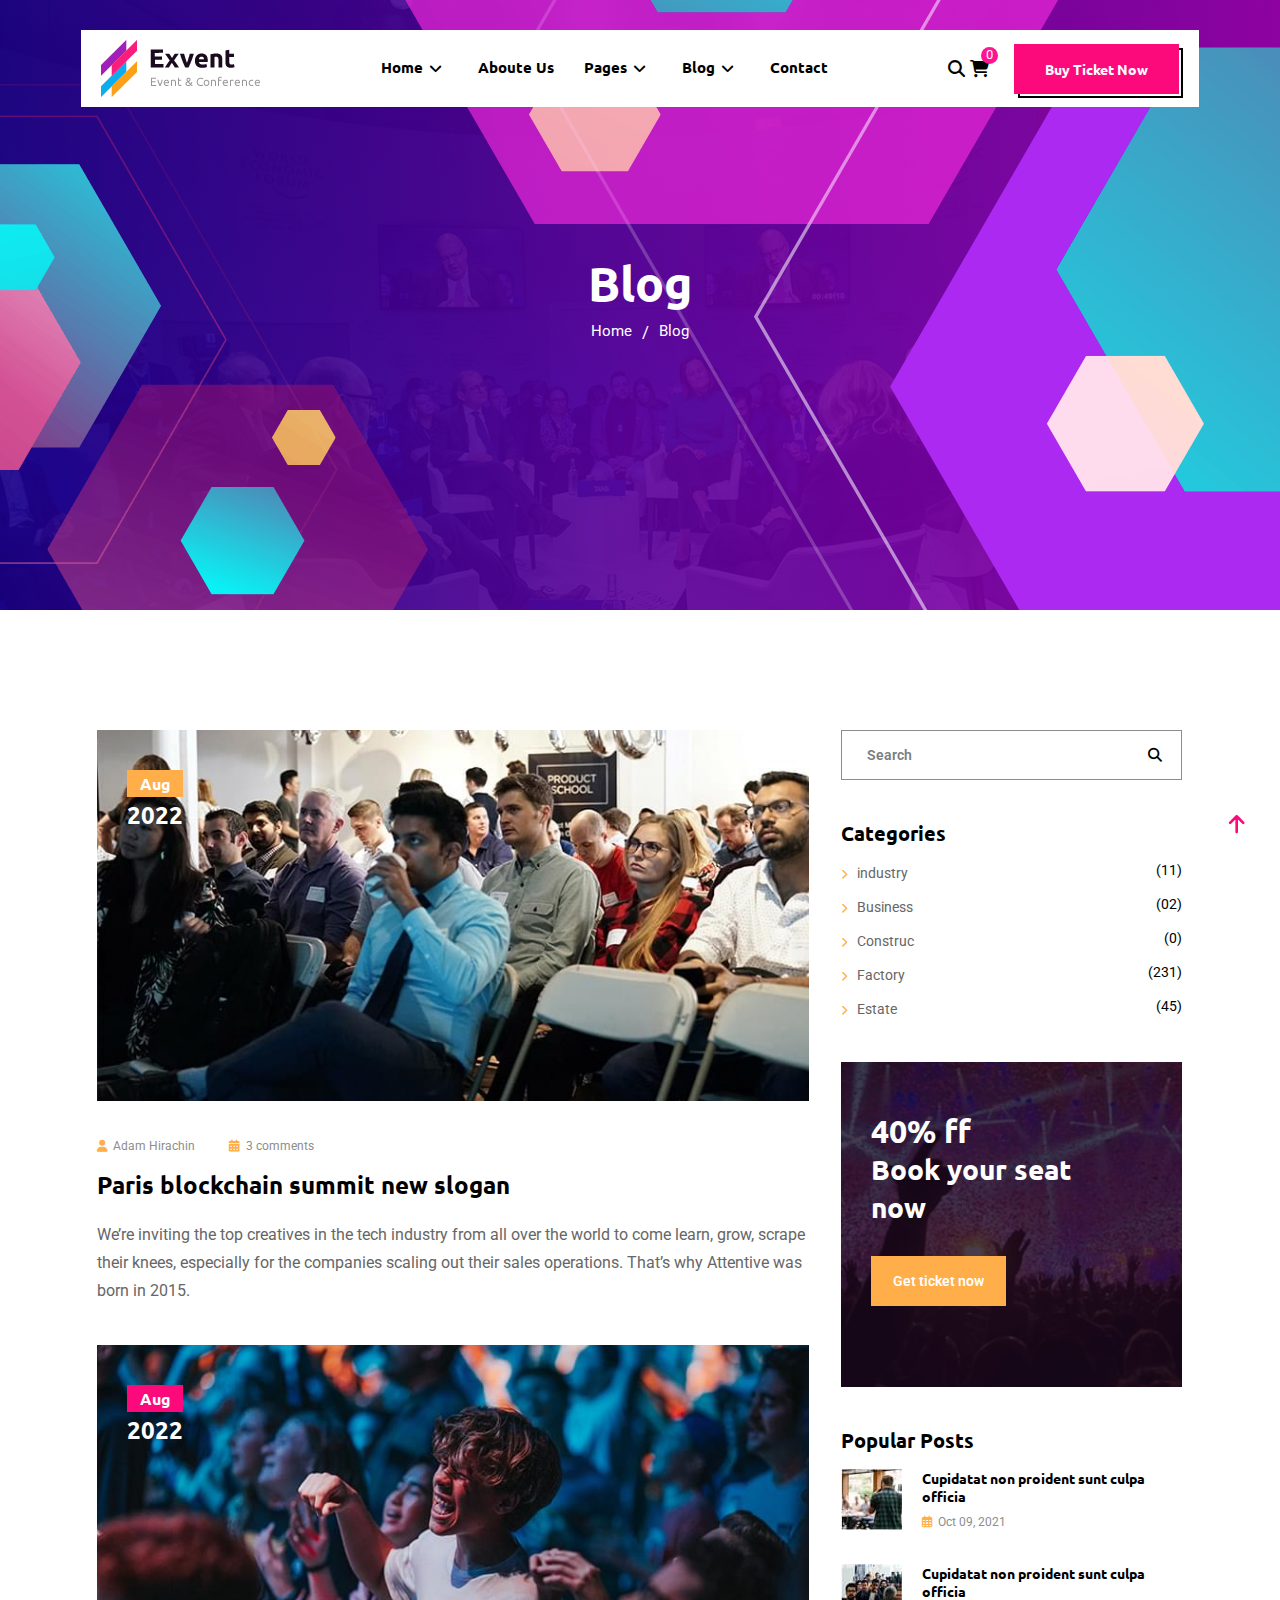
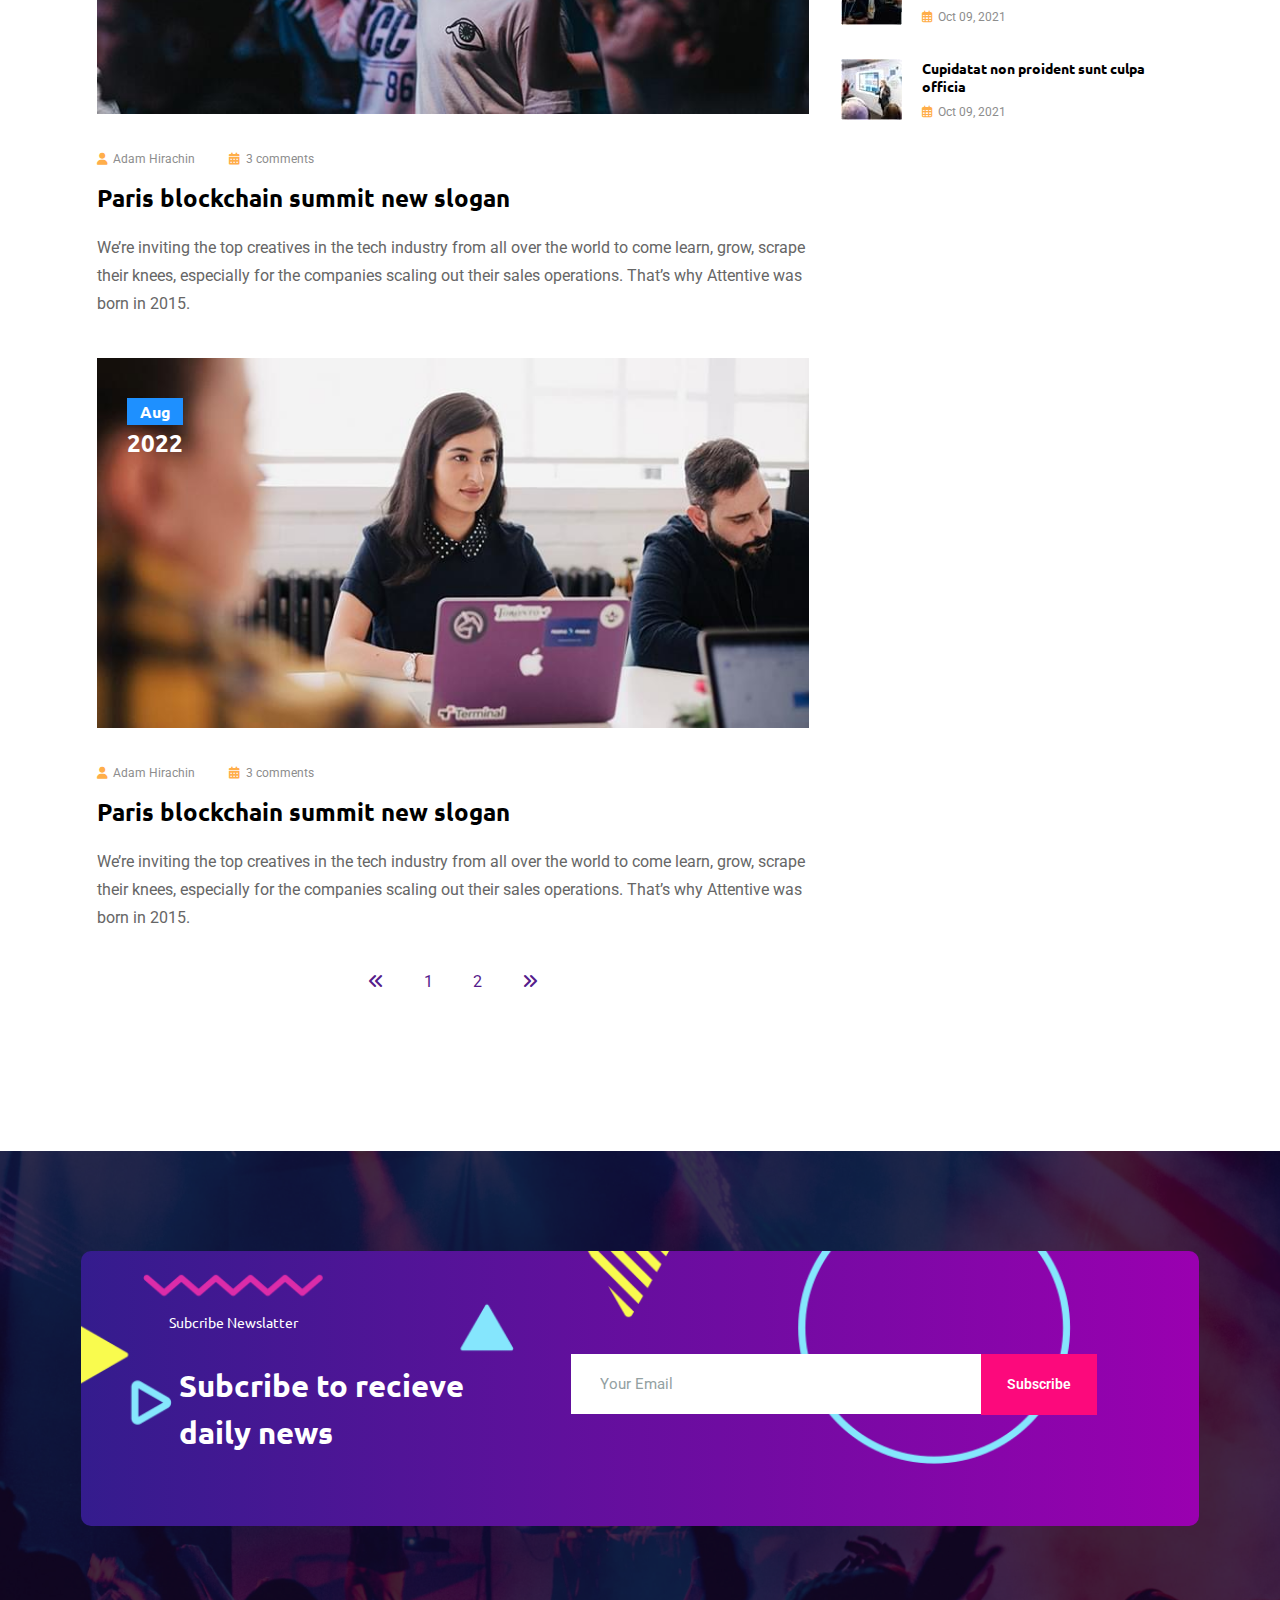
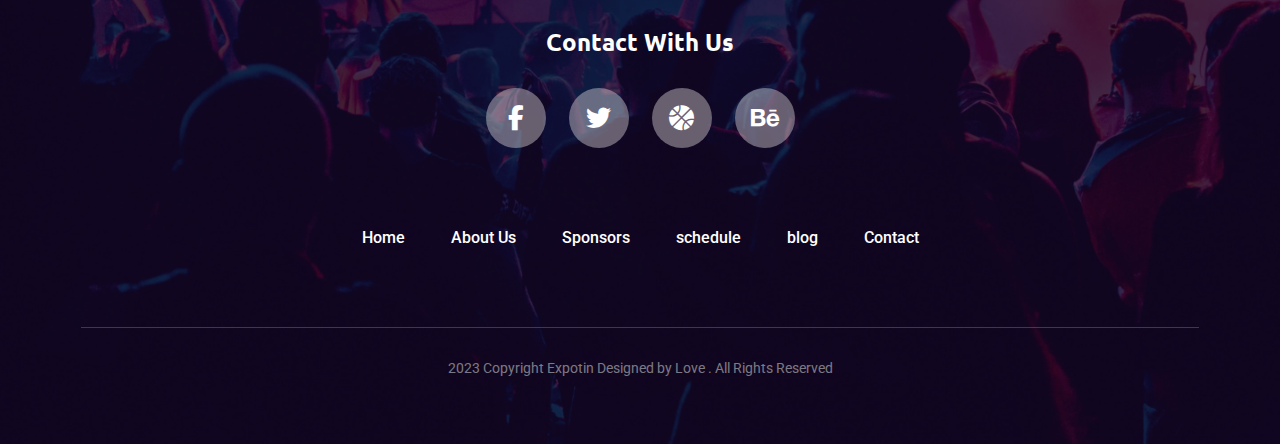
<file: html/blogin.html>
<!DOCTYPE html>
<html lang="en" xmlns="http://www.w3.org/1999/html" xmlns="http://www.w3.org/1999/html">

<head>
    <meta charset="UTF-8">
    <meta content="width=device-width, initial-scale=1.0" name="viewport">
    <title>Blog Single</title>
    <link href="../css/navfoot.css" rel="stylesheet">
    <link href="../css/blog.css" rel="stylesheet">
    <link
        href="https://fonts.googleapis.com/css2?family=Open+Sans:wght@400;500;600;700&family=Roboto:ital,wght@0,400;0,500;0,700;1,400;1,700&family=Ubuntu:ital,wght@0,400;0,500;0,700;1,400;1,700&display=swap"
        rel="stylesheet" />
    <link href="https://cdnjs.cloudflare.com/ajax/libs/font-awesome/6.5.1/css/all.min.css" rel="stylesheet" />
</head>

<body>
    <div class="background_picture_color">
        <div class="content_background_picture">
            <div class="container">
                <div class="nav">
                    <div class="navigation_logo">
                        <img src="../images/logo.png" alt="" />
                    </div>
                    <div class="navigation_bar">
                        <ul class="main_menu" id="nav_bar_btn">
                            <li class="drop_down">
                                <a href="javascript:void(0)" class="d_list" onclick="navmenuhome()">Home <span
                                        class="down_arrow">
                                        <i class="fa-solid fa-angle-down"></i></span>
                                </a>
                                <ul class="drop_down_content" id="ddlist1">
                                    <ul>
                                        <li>
                                            <a href="javascript:void(0)">Home 01</a>
                                        </li>
                                        <li>
                                            <a href="javascript:void(0)">Home 02</a>
                                        </li>
                                        <li>
                                            <a href="javascript:void(0)">Home 03</a>
                                        </li>
                                        <li>
                                            <a href="javascript:void(0)">Home 04</a>
                                        </li>
                                        <li>
                                            <a href="../html/conferencepage.html">Home 05</a>
                                        </li>
                                    </ul>
                                </ul>
                            </li>
                            <li>
                                <a href="javascript:void(0)" class="d_list">Aboute Us</a>
                            </li>
                            <li class="drop_down">
                                <a href="javascript:void(0)" class="d_list" onclick="navmenupages()">Pages<span
                                        class="down_arrow">
                                        <i class="fa-solid fa-angle-down"></i></span>
                                </a>
                                <ul class="drop_down_content" id="ddlist2">
                                    <ul>
                                        <li>
                                            <a href="#">Speaker 1</a>
                                        </li>
                                        <li>
                                            <a href="javascript:void(0)">Speaker 2</a>
                                        </li>
                                        <li>
                                            <a href="javascript:void(0)">Speaker 3</a>
                                        </li>
                                        <li>
                                            <a
                                                href="#">SpeakerSingle</a>
                                        </li>
                                        <li>
                                            <a href="javascript:void(0)">Event List</a>
                                        </li>
                                        <li>
                                            <a href="javascript:void(0)">Event Schedule</a>
                                        </li>
                                        <li>
                                            <a href="javascript:void(0)">Event Single</a>
                                        </li>
                                        <li>
                                            <a href="javascript:void(0)">Login & Register </a>
                                        </li>
                                        <li>
                                            <a href="javascript:void(0)">Gallery</a>
                                        </li>
                                        <li>
                                            <a href="javascript:void(0)">Pricing</a>
                                        </li>
                                        <li>
                                            <a href="javascript:void(0)">FQA'S</a>
                                        </li>
                                    </ul>
                                </ul>
                            </li>
                            <li class="drop_down">
                                <a href="javascript:void(0)" class="d_list" onclick="navmenublog()">Blog <span
                                        class="down_arrow">
                                        <i class="fa-solid fa-angle-down"></i></span>
                                </a>
                                <ul class="drop_down_content" id="ddlist3">
                                    <li>
                                        <a href="../html/blog.html">Blog List</a>
                                    </li>
                                    <li>
                                        <a href="blogin.html">Blogs Details</a>
                                    </li>
                                </ul>
                            </li>
                            <li>
                                <a href="javascript:void(0)" class="d_list">Contact</a>
                            </li>
                        </ul>
                    </div>

                    <div class="nav_logo">
                        <button class="search_logo">
                            <i class="fa-solid fa-magnifying-glass"></i>
                        </button>
                        <button class="buy_logo"><i class="fa-solid fa-cart-shopping"></i>
                            <span class="notification">0</span>
                        </button>
                        <button class="buy_ticket_now">Buy Ticket Now</button>
                        <ul class="bg-bar">
                            <li><button type="button" class="bg-menu-nav" onclick="navigationmenu()">
                                    <i class="fa-solid fa-bars"></i>
                                </button>
                            </li>
                        </ul>
                    </div>
                </div>
            </div>
            <div class="header_bg_image">
                <img src="../images/hero_shape1.png" class="shape_1 image-fluid" alt="" />
                <img src="../images/hero_shape_2_navbar.png.png" class="shape_2 image-fluid" alt="" />
            </div>
            <div class="header">
                <div class="header_content">
                    <div class="page_title">
                        <h1>Blog</h1>
                    </div>
                    <div class="page_navigation">
                        <nav aria-label="bradcrub">
                            <ol class="bradcrub">
                                <li class="bradcrub-items">
                                    <a href="javascript:void(0)">Home</a>
                                </li>
                                <span class="dess_arrow">/</span>
                                <li class="bradcrub-items">
                                    <a href="javascript:void(0)">Blog</a>
                                </li>
                            </ol>
                        </nav>
                    </div>
                </div>
            </div>
        </div>
    </div>
    <div class="single-blog-page">
        <div class="container">
            <div class="flex-box">
                <div class="left_rows">
                    <div class="single-blog-section-1">
                        <div class="blog-header-section-1.1">
                            <div class="blog-header-images">
                                <img alt="" class="blog-header-image-picture" src="../images/blog-header-image.jpg" />
                            </div>
                            <h4 class="blog-events-date">
                                <span class="date-event-months">Aug</span>
                                <span class="blog-event-year">2022</span>
                            </h4>
                        </div>
                        <div class="blog-body-section-1.2">
                            <div class="blogs-details">
                                <a class="user-info" href="javascript:void(0)"><i class="fa-solid fa-user"></i>Adam
                                    Hirachin</a>
                                <a class="user-comments" href="javascript:void(0)"><i
                                        class="fa-solid fa-calendar-days"></i>3
                                    comments</a>
                            </div>
                            <div class="blogs-body-title">
                                <h4 class="blogs-title">Paris blockchain summit new slogan</h4>
                            </div>
                            <div class="blogs-content-body">
                                <p>We’re inviting the top creatives in the tech industry from all over the world to
                                    come
                                    learn, grow, scrape their knees, especially for the companies scaling out their
                                    sales operations. That’s why Attentive was born in 2015.</p>
                            </div>
                        </div>
                    </div>
                    <div class="single-blog-section-1">
                        <div class="blog-header-section-1.1">
                            <div class="blog-header-images">
                                <img alt="" class="blog-header-image-picture" src="../images/blog_img_2.jpg" />
                            </div>
                            <h4 class="blog-events-date-2">
                                <span class="date-event-months-2">Aug</span>
                                <span class="blog-event-year-2">2022</span>
                            </h4>
                        </div>
                        <div class="blog-body-section-1.2">
                            <div class="blogs-details">
                                <a class="user-info" href="javascript:void(0)"><i class="fa-solid fa-user"></i>Adam
                                    Hirachin</a>
                                <a class="user-comments" href="javascript:void(0)"><i
                                        class="fa-solid fa-calendar-days"></i>3
                                    comments</a>
                            </div>
                            <div class="blogs-body-title">
                                <h4 class="blogs-title">Paris blockchain summit new slogan</h4>
                            </div>
                            <div class="blogs-content-body">
                                <p>We’re inviting the top creatives in the tech industry from all over the world to
                                    come
                                    learn, grow, scrape their knees, especially for the companies scaling out their
                                    sales operations. That’s why Attentive was born in 2015.</p>
                            </div>
                        </div>
                    </div>
                    <div class="single-blog-section-1">
                        <div class="blog-header-section-1.1">
                            <div class="blog-header-images">
                                <img alt="" class="blog-header-image-picture" src="../images/blog_img_3.jpg" />
                            </div>
                            <h4 class="blog-events-date-3">
                                <span class="date-event-months-3">Aug</span>
                                <span class="blog-event-year-3">2022</span>
                            </h4>
                        </div>
                        <div class="blog-body-section-1.2">
                            <div class="blogs-details">
                                <a class="user-info" href="javascript:void(0)"><i class="fa-solid fa-user"></i>Adam
                                    Hirachin</a>
                                <a class="user-comments" href="javascript:void(0)"><i
                                        class="fa-solid fa-calendar-days"></i>3
                                    comments</a>
                            </div>
                            <div class="blogs-body-title">
                                <h4 class="blogs-title">Paris blockchain summit new slogan</h4>
                            </div>
                            <div class="blogs-content-body">
                                <p>We’re inviting the top creatives in the tech industry from all over the world to
                                    come
                                    learn, grow, scrape their knees, especially for the companies scaling out their
                                    sales operations. That’s why Attentive was born in 2015.</p>
                            </div>
                        </div>
                    </div>
                    <div class="Pagination">
                        <u class="FLEX">
                            <div class="left-icons">
                                <li class="l-i"><a href=""><i class="fa-solid fa-angles-left"></i></a></li>
                            </div>
                            <div class="first-page">
                                <li class="f-p"><a href="">1</a></li>
                            </div>
                            <div class="second-page">
                                <li class="s-p"><a href="">2</a></li>
                            </div>
                            <div class="right-icons">
                                <li class="l-i"><a href=""><i class="fa-solid fa-angles-right"></i></a></li>
                            </div>
                        </u>
                    </div>
                </div>
                <div class="blog-sidebar-right-rows-section-1">
                    <div class="blog-search-bar-section-1.1">
                        <label>
                            <input class="blog-sidebar-search-box" placeholder="Search" type="text">
                        </label>
                        <button class="blogs-search-icons">
                            <i class="fa-solid fa-magnifying-glass"></i>
                        </button>
                    </div>
                    <div class="blog-list-categories-section-1.2">
                        <div class="blog-list-of-categoies-title">
                            <h4>Categories</h4>
                        </div>
                        <ul class="blog-list-of-categories">
                            <li class="blog-list-of-categories-items">
                                <a class="icons" href="javascript:void(0)"><i
                                        class="fa-solid fa-chevron-right"></i>industry</a>
                                <span class="post-count">(11)</span>
                            </li>
                            <li class="blog-list-of-categories-items">
                                <a class="icons" href="javascript:void(0)"><i
                                        class="fa-solid fa-chevron-right"></i>Business</a>
                                <span class="post-count">(02)</span>
                            </li>
                            <li class="blog-list-of-categories-items">
                                <a class="icons" href="javascript:void(0)"><i
                                        class="fa-solid fa-chevron-right"></i>Construc</a>
                                <span class="post-count">(0)</span>
                            </li>
                            <li class="blog-list-of-categories-items">
                                <a class="icons" href="javascript:void(0)"><i
                                        class="fa-solid fa-chevron-right"></i>Factory</a>
                                <span class="post-count">(231)</span>
                            </li>
                            <li class="blog-list-of-categories-items">
                                <a class="icons" href="javascript:void(0)"><i
                                        class="fa-solid fa-chevron-right"></i>Estate</a>
                                <span class="post-count">(45)</span>
                            </li>
                        </ul>
                    </div>
                    <div class="blog-sidebar-visit-ticket-box">
                        <div ; class="blog-sidebar-visit-ticket-box-color-bg"
                            style="background-image:url(../images/blog-visit-ticket-box-background-image.jpg)">
                            <div class="blog-sidebar-popular-post">
                                <h3 class="user-offer">40% ff</h3>
                                <h3 class="offer-title">Book your seat now</h3>
                                <a class="blog-visit-ticket-submit-button" href="javascript:void(0)">Get ticket now</a>
                            </div>
                        </div>
                    </div>
                    <div class="blog-sidebar-popular-post">
                        <div class="blog-popular-post-title">
                            <h4>Popular Posts</h4>
                        </div>
                        <div class="popular-post">
                            <ul>
                                <li>
                                    <a class="blog-sidebar-popular-post-links-1" href="javascript:void(0)">
                                        <div class="blog-popular-post-image">
                                            <img alt="" src="../images/blog-popular-post-image-3.jpg" />
                                        </div>
                                        <div class="blog-popular-post-text">
                                            <h4 class="blog-popular-post-text-title">Cupidatat non proident sunt
                                                culpa officia</h4>
                                            <span class="blog-popular-post-text-icon&date"><i
                                                    class="fa-regular fa-calendar-days"></i>Oct 09, 2021</span>
                                        </div>
                                    </a>
                                </li>
                                <li>
                                    <a class="blog-sidebar-popular-post-links-2" href="javascript:void(0)">
                                        <div class="blog-popular-post-image">
                                            <img alt="" src="../images/blog-popular-post-image.jpg" />
                                        </div>
                                        <div class="blog-popular-post-text">
                                            <h4 class="blog-popular-post-text-title">Cupidatat non proident sunt
                                                culpa officia</h4>
                                            <span class="blog-popular-post-text-icon&date"><i
                                                    class="fa-regular fa-calendar-days"></i>Oct 09, 2021</span>
                                        </div>
                                    </a>
                                </li>
                                <li>
                                    <a class="blog-sidebar-popular-post-links-2" href="javascript:void(0)">
                                        <div class="blog-popular-post-image">
                                            <img alt="" src="../images/blog-popular-post-image-2.jpg" />
                                        </div>
                                        <div class="blog-popular-post-text">
                                            <h4 class="blog-popular-post-text-title">Cupidatat non proident sunt
                                                culpa officia</h4>
                                            <span class="blog-popular-post-text-icon&date"><i
                                                    class="fa-regular fa-calendar-days"></i>Oct 09, 2021</span>
                                        </div>
                                    </a>
                                </li>
                            </ul>
                        </div>
                    </div>
                </div>
            </div>
        </div>
    </div>
    <div class="footer_bg_image">
        <div class="footer_bg_color">
            <div class="footer_image">
                <div class="footer_main">
                    <div class="container">
                        <div class="footer">
                            <div class="footer_left">
                                <span class="footer_text">Subcribe Newslatter</span>
                                <p class="footer_text_news">Subcribe to recieve daily news</p>
                            </div>
                            <div class="footer_email_box">
                                <div class="flex-emailbox">
                                    <div class="text-c">
                                        <label class="ftbox">
                                            <input type="text" class="email" id="subscribe-email1"
                                                placeholder="Your Email" required>
                                        </label>
                                    </div>
                                    <div class="email-btn">
                                        <button class="submit_button" id="subscribe-email"onclick="footer()">Subscribe</button>
                                    </div>
                                </div>
                                <span id="enter-user-email-address"></span>
                            </div>
                        </div>
                    </div>
                </div>
                <div class="container">
                    <div class=" l_footer_conteiner">
                        <div class="l_fotter">
                            <div class="social_title">
                                <h4 class="title">Contact With Us</h4>
                            </div>
                            <div class="social_list">
                                <ul class="footer_social_list">
                                    <li><a href="#" class="footer_list_items"><i
                                                class="fa-brands fa-facebook-f"></i></a></li>
                                    <li><a href="#" class="footer_list_items"><i class="fa-brands fa-twitter"></i></a>
                                    </li>
                                    <li><a href="#" class="footer_list_items"><i class="fa-solid fa-basketball"></i></a>
                                    </li>
                                    <li><a href="#" class="footer_list_items"><i class="fa-brands fa-behance"></i></a>
                                    </li>
                                </ul>
                            </div>
                        </div>
                    </div>
                    <div class="footer_navigation_conteiner">
                        <div class="footer_navigation">
                            <div class="footer_navigation_content">
                                <ul class="list">
                                    <li><a href="#" class="footer_nav">Home</a></li>
                                    <li><a href="#" class="footer_nav">About Us</a></li>
                                    <li><a href="#" class="footer_nav">Sponsors</a></li>
                                    <li><a href="#" class="footer_nav">schedule</a></li>
                                    <li><a href="#" class="footer_nav">blog</a></li>
                                    <li><a href="#" class="footer_nav">Contact</a></li>
                                </ul>
                            </div>
                        </div>
                    </div>
                    <div class="l_f_conteiner">
                        <div class="Last_Content">
                            <p>2023 Copyright Expotin Designed by Love . All Rights Reserved</p>
                        </div>
                    </div>
                    <div class="active_logo">
                        <a class="side_active_logo" onclick="topFunction()" id="my-button" href="#">
                            <i class="fa-solid fa-arrow-up"></i>
                        </a>
                    </div>
                </div>
            </div>
        </div>
    </div>
    <script src="../javascript/blog.js"></script>
    <script src="../javascript/contactform.js"></script>
</body>

</html>
</file>
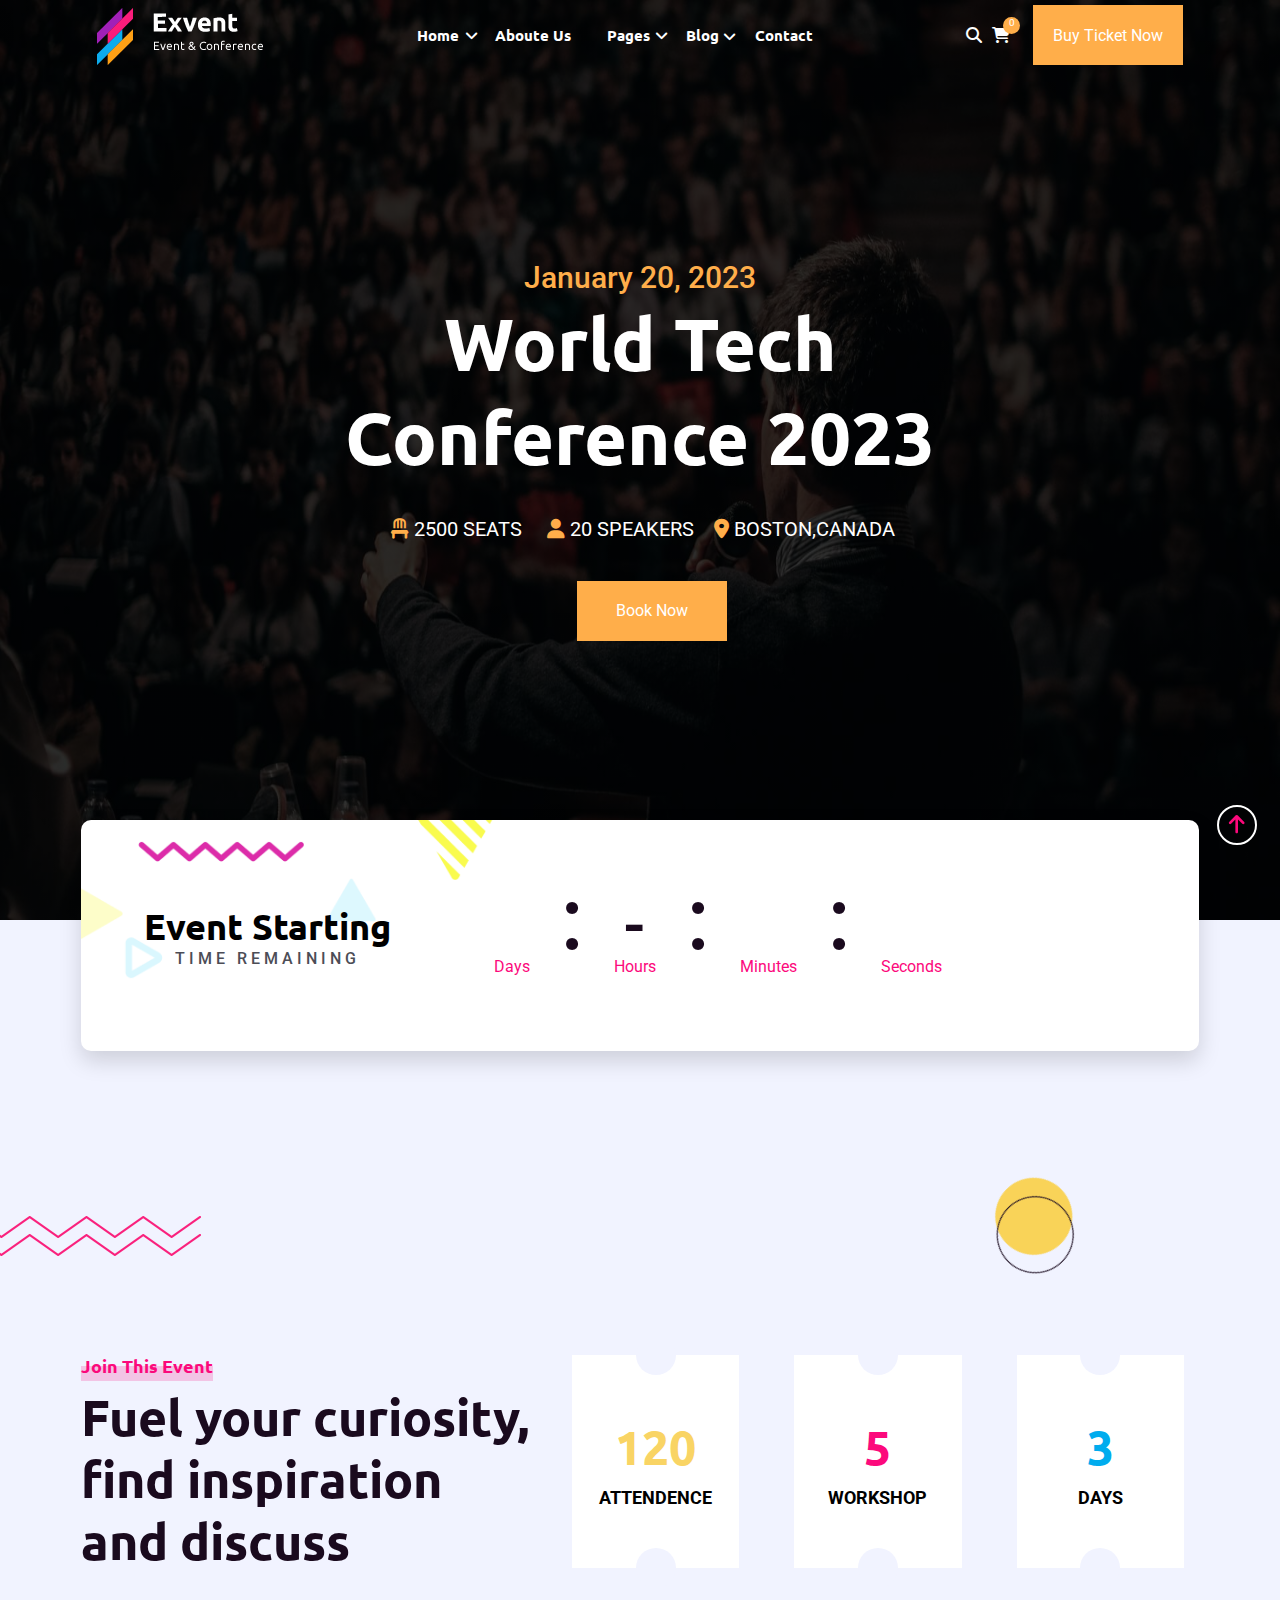
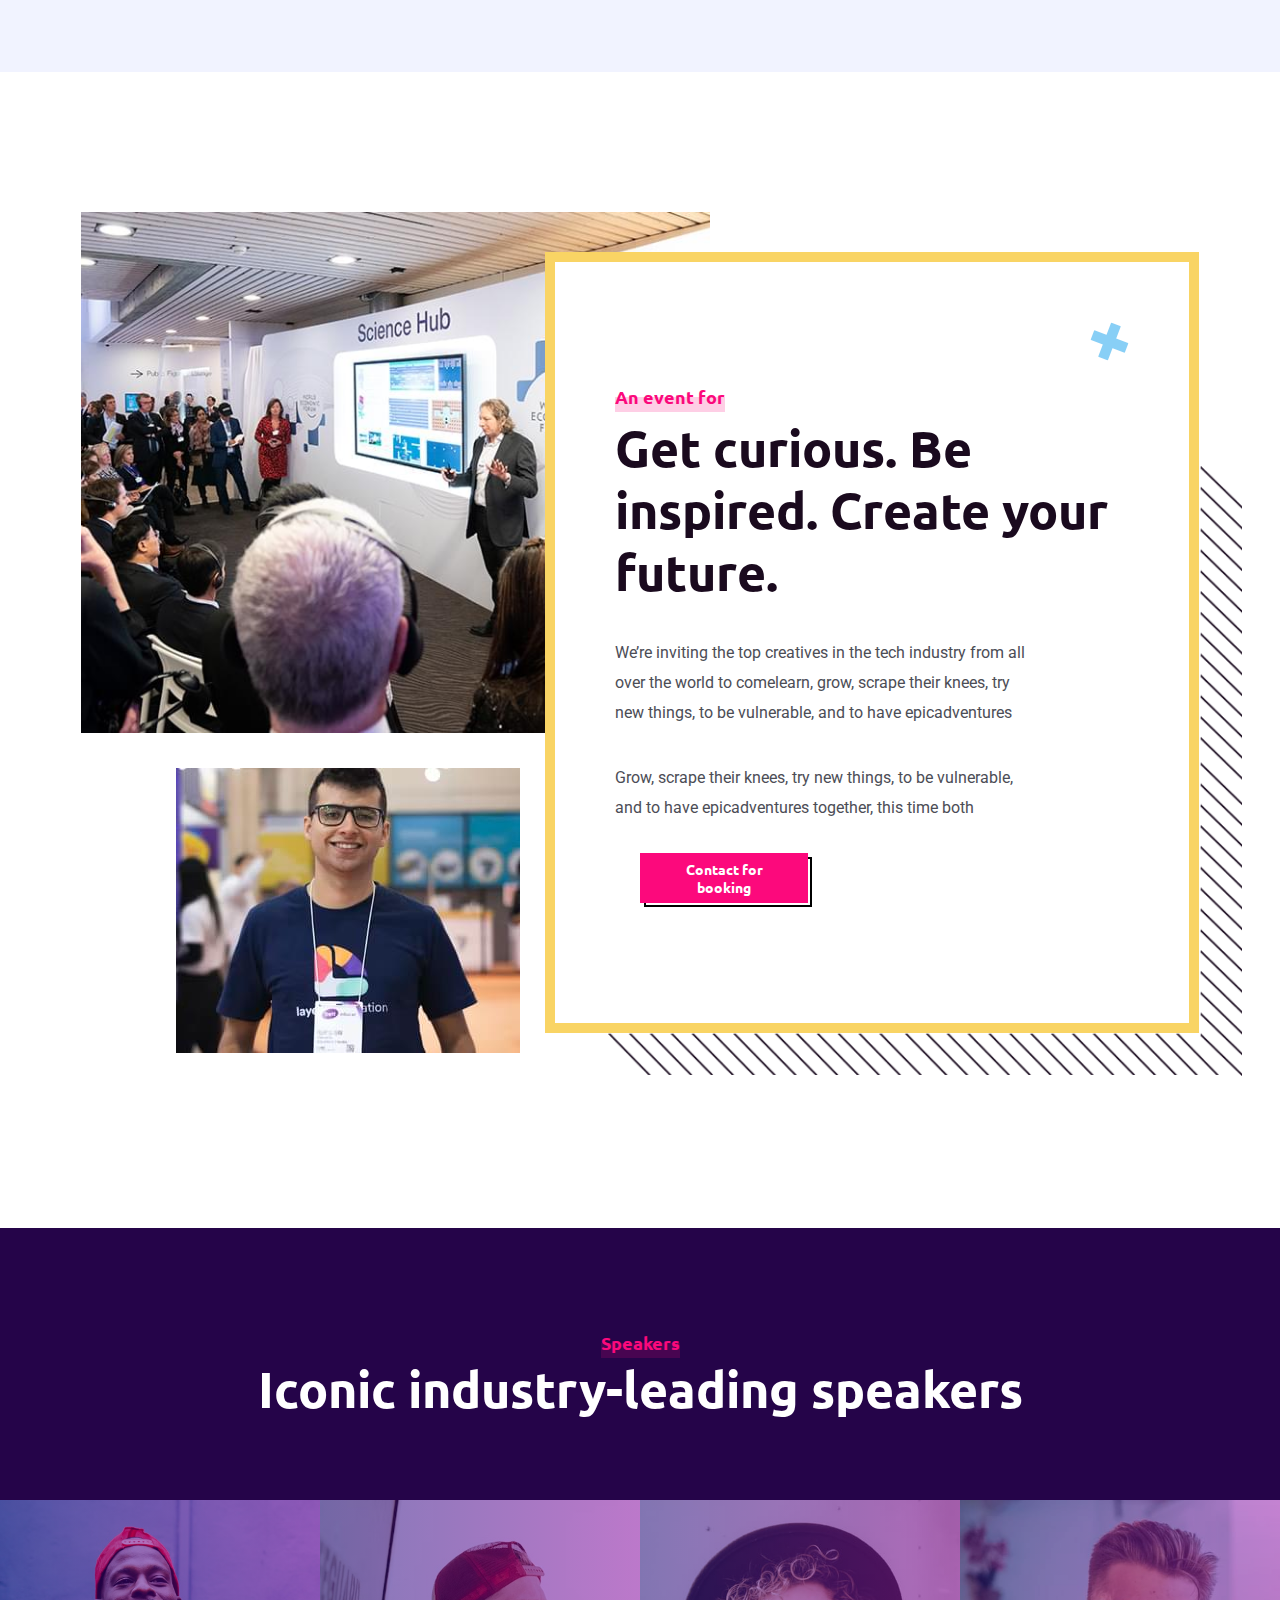
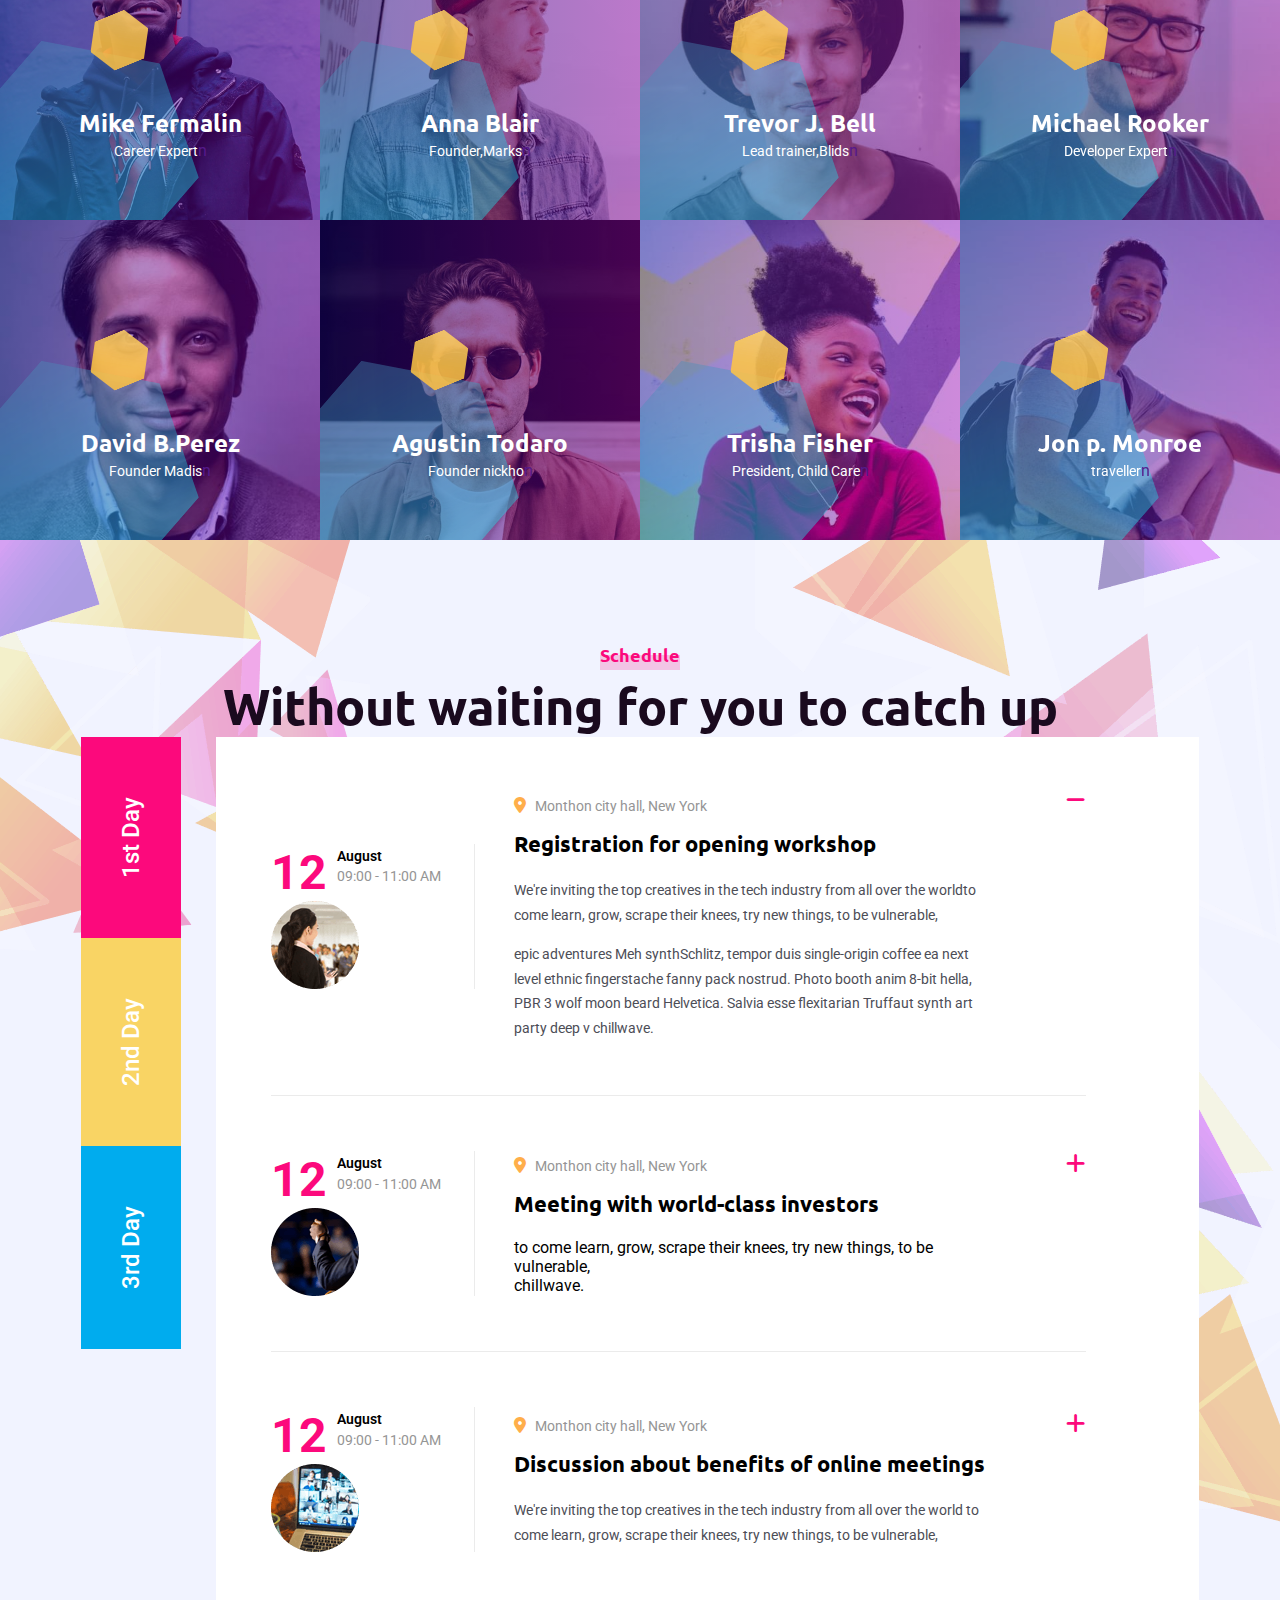
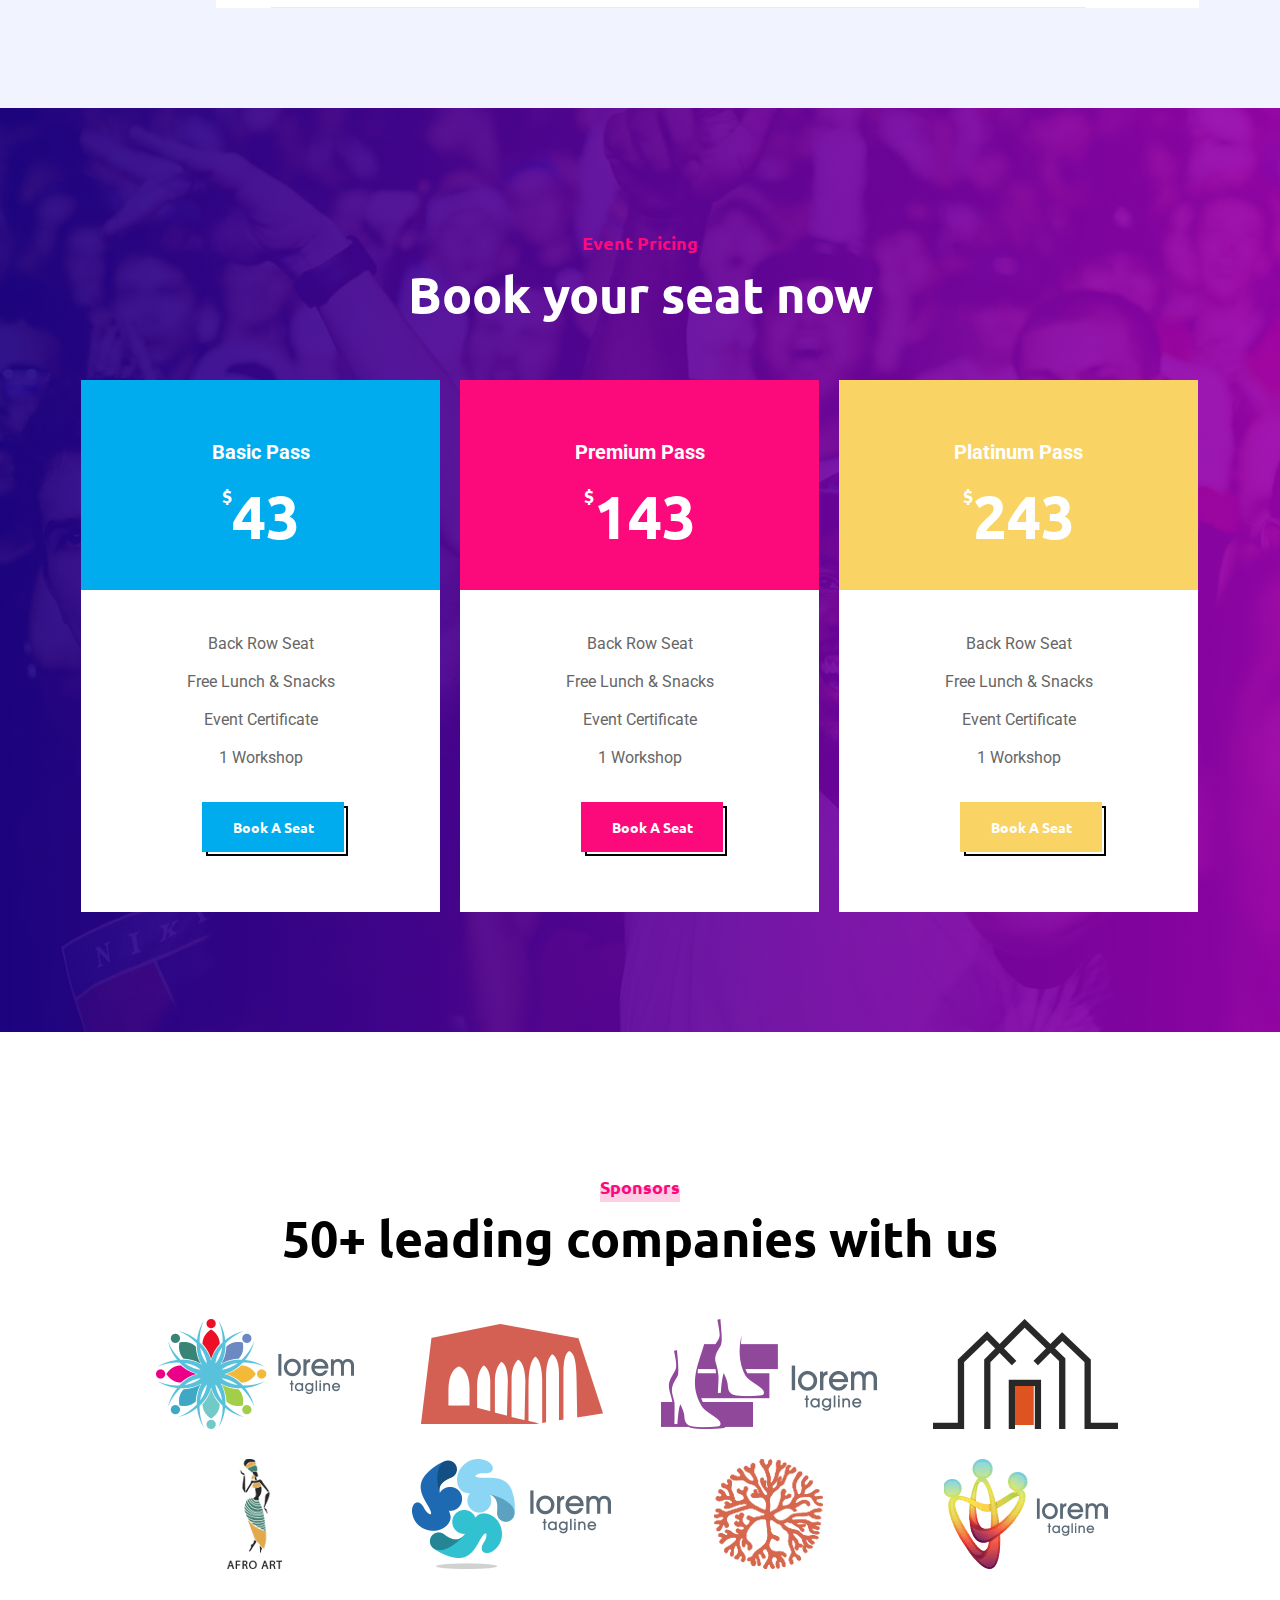
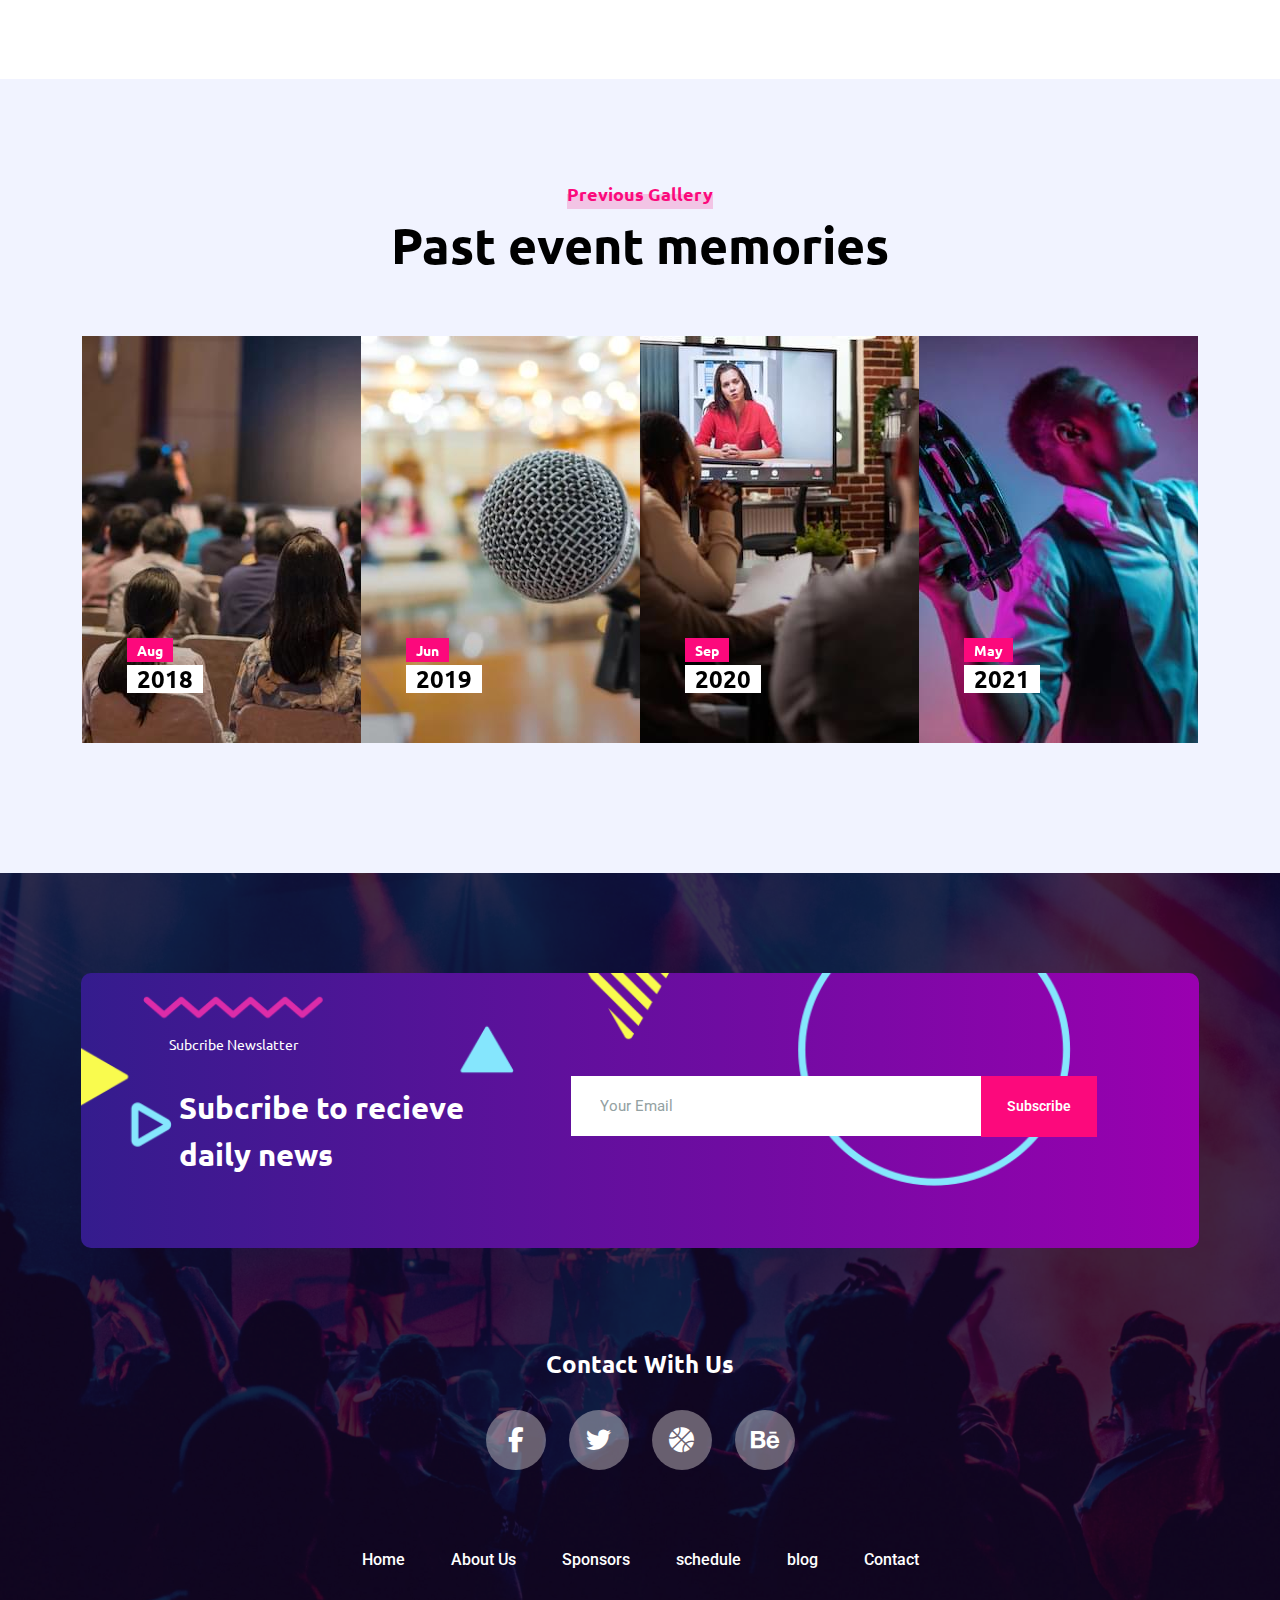
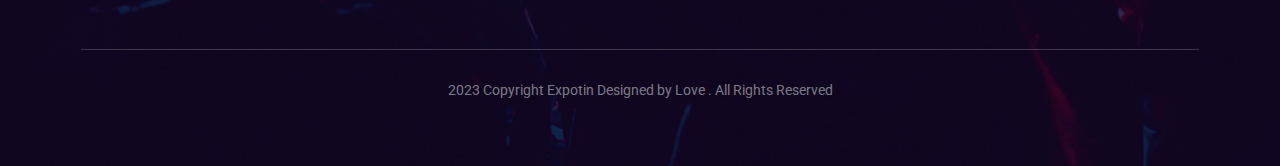
<file: html/conferencepage.html>
<!DOCTYPE html>
<html lang="en">

<head>
    <meta charset="utf-8">
    <meta name="viewport" content="width=device-width">
    <title>Exvent-Event&Conference</title>
    <link rel="stylesheet" href="../css/conference-page.css">
    <link rel="stylesheet" href="../css/navfoot.css">
    <link rel="stylesheet"
        href="https://fonts.googleapis.com/css2?family=Open+Sans:wght@400;500;600;700&family=Roboto:ital,wght@0,400;0,500;0,700;1,400;1,700&family=Ubuntu:ital,wght@0,400;0,500;0,700;1,400;1,700&display=swap">
    <link rel="stylesheet" href="https://cdnjs.cloudflare.com/ajax/libs/font-awesome/6.5.1/css/all.min.css" />
</head>
<body onload="">
    <div class="conference-page-background_picture">
        <img src="../images/conference-page-nav-header-background-image.jpg" class="ds-none" style="width: 100% ; position: absolute ; background-size: contain">
        <img src="../images/her02.jpg" class="ds-none" style="width: 100% ; position: absolute ; background-size: contain">
        <img src="../images/hero_bg22.jpg" class="ds-none" style="width: 100% ; position: absolute ; background-size: contain">
        <div class="conference-page-content_background-color">
            <div class="container">
                <div class="conference-page-nav-section-1">
                    <div class="navigation_logo">
                        <img src="../images/nav-logo=2.png" alt="" />
                    </div>
                    <div class="conference-page-nav-navigation_bar">
                        <ul class="conference-page-nav-navigation_bar-main_menu">
                            <li>
                                <ul class="main-nav-bar" id="nav_bar_btn">
                                    <li class="conference-page-nav-navigation_bar-drop_down">
                                        <a href="javascript:void(0)"
                                            class="conference-page-nav-navigation_bar-drop_down-d_list"onclick="navmenuhome()">Home <span class="down_arrow"><i class="fa-solid fa-angle-down"></i></span>
                                        </a>
                                        <ul class="conference-page-nav-navigation_bar-drop_down-d_list-drop_down_content" id="ddlist1">
                                            <li><a href="javascript:void(0)">Home 01</a></li>
                                            <li><a href="javascript:void(0)">Home 02</a></li>
                                            <li><a href="javascript:void(0)">Home 03</a></li>
                                            <li><a href="javascript:void(0)">Home 04</a></li>
                                            <li><a href="conferencepage.html#">Home 05</a></li>
                                        </ul>
                                    </li>
                                    <li class="conference-page-nav-navigation_bar-drop_down">
                                        <a href="javascript:void(0)"class="conference-page-nav-navigation_bar-drop_down-d_list">Aboute Us</a>
                                    </li>
                                    <li class="conference-page-nav-navigation_bar-drop_down">
                                        <a href="javascript:void(0)"class="conference-page-nav-navigation_bar-drop_down-d_list"onclick="navmenupages()">Pages<span class="down_arrow"><i class="fa-solid fa-angle-down"></i></span>
                                        </a>
                                        <ul class="conference-page-nav-navigation_bar-drop_down-d_list-drop_down_content"
                                            id="ddlist2">
                                            <li><a href="#">Speaker 1</a></li>
                                            <li><a href="javascript:void(0)">Speaker 2</a></li>
                                            <li><a href="javascript:void(0)">Speaker 3</a></li>
                                            <li><a href="#">Speaker Single</a></li>
                                            <li><a href="javascript:void(0)">Event List</a></li>
                                            <li><a href="javascript:void(0)">Event Schedule</a></li>
                                            <li><a href="javascript:void(0)">Event Single</a></li>
                                            <li><a href="javascript:void(0)">Login & Register </a></li>
                                            <li><a href="javascript:void(0)">Gallery</a></li>
                                            <li><a href="javascript:void(0)">Pricing</a></li>
                                            <li><a href="javascript:void(0)">FQA'S</a></li>
                                        </ul>
                                    </li>
                                    <li class="conference-page-nav-navigation_bar-drop_down">
                                        <a href="javascript:void(0)"class="conference-page-nav-navigation_bar-drop_down-d_list"onclick="navmenublog()">Blog <span class="down_arrow dn2"><i class="fa-solid fa-angle-down"></i></span>
                                        </a>
                                        <ul class="conference-page-nav-navigation_bar-drop_down-d_list-drop_down_content"id="ddlist3">
                                            <li><a href="../html/blog.html">Blog List</a></li>
                                            <li><a href="../html/blogin.html">Blogs Details</a></li>
                                        </ul>
                                    </li>
                                    <li class="conference-page-nav-navigation_bar-drop_down">
                                        <a href="javascript:void(0)"class="conference-page-nav-navigation_bar-drop_down-d_list">Contact</a>
                                    </li>
                                </ul>
                            </li>
                        </ul>
                    </div>
                    <ul>
                        <li class="nav-side-btn">
                            <div class="nav_logo">
                                <button class="search_logo-conference-page">
                                    <i class="fa-solid fa-magnifying-glass"></i>
                                </button>
                                <button class="buy_logo-conference-page">
                                    <i class="fa-solid fa-cart-shopping"></i>
                                    <span class="notification-conference-page">0</span>
                                </button>
                                <button class="buy_ticket_now-conference-nav">Buy Ticket Now</button>
                                <ul class="bg-bar">
                                    <li><button type="button" class="bg-menu-nav"onclick="navigationmenu()"><i class="fa-solid fa-bars"></i></button></li>
                                </ul>
                            </div>
                        </li>
                    </ul>
                </div>
                <div class="container">
                    <div class="conference-page-header-flex-box">
                        <div class="conference-header-page-section-2">
                            <div class="conference-page-header-date">
                                <span>January 20, 2023</span>
                            </div>
                            <div class="conference-header-page-heading-title">
                                <h1>World Tech Conference 2023</h1>
                            </div>
                            <div class="conference-header-page-heading-link-list">
                                <ul class="conference-header-page-heading-ul-vacancy-sheet">
                                    <li class="conference-header-heading-all-sheets">
                                        <a class="meta-link" href="#"><i class="fa-solid fa-chair"></i>2500 SEATS</a>
                                    </li>
                                    <li class="conference-header-heading-speaker-list">
                                        <a class="meta-link" href="#"><i class="fa-solid fa-user"></i>20 SPEAKERS</a>
                                    </li>
                                    <li class="conference-header-heading-user-location">
                                        <a class="meta-link" href="#"><i
                                                class="fa-solid fa-location-dot"></i>BOSTON,CANADA</a>
                                    </li>
                                </ul>
                                <div class="conference-page-header-lecture-conference-seat-booking-button">
                                    <div class="conference-header-page-booking-button-flex-box">
                                        <button class="buy_ticket_now-conference-nav">Book Now</button>
                                    </div>
                                </div>
                            </div>
                        </div>
                    </div>
                </div>
            </div>
        </div>
    </div>
    <div class="page-counter-content-bg-color">
        <div class="page-counter-section-2">
            <div class="page-counter-content-bg-color">
                <div class="container">
                    <div class="counter-page-box-model">
                        <div class="counter-page-box-inside-left">
                            <h1 class="counter-page-box-title">Event Starting</h1>
                            <p class="counter-page-box-subtitle">TIME REMAINING</p>
                        </div>
                        <div class="counter-page-box-inside-right">
                            <div class="data-countdown 2026/04/26">
                                <div class="counter-days">
                                    <span class="count countdown__time-daysLeft c-ctimeday" id="count-num"></span>
                                    <span class="value-countdown__time-daysText time-con-text">Days</span>
                                </div>
                                <div class="counter-days">
                                    <span class="count countdown__time-hoursLeft c-ctimeday" id="count-num1">-</span>
                                    <span class="value-countdown__time-hoursText time-con-text">Hours</span>
                                </div>
                                <div class="counter-days">
                                    <span class="count countdown__time-minutesLeft c-ctimeday" id="count-num2"></span>
                                    <span class="value-countdown__time-minutesText time-con-text">Minutes</span>
                                </div>
                                <div class="counter-days">
                                    <span class="count countdown__time-secondsLeft c-ctimeday" id="count-num3"></span>
                                    <span class="value-countdown__time-secondsText time-con-text">Seconds</span>
                                </div>
                            </div>
                        </div>
                    </div>
                </div>
            </div>
            <div class="page-counter-section-2.1">
                <div class="page-counter-content-bg-png-background-img">
                    <img class="page-counter-content-bg-png-background-img--img-number-1" src="../images/page-counter-content-bg-png-background-img.png" alt="" />
                    <img class="page-counter-content-bg-png-background-img--img-number-2" src="../images/page-counter-content-bg-png-background-img-2.png" alt="" />
                    <div class="container">
                        <div class="page-counter-content-box-flex-model">
                            <div class="page-content-flex-box-inside-text-left">
                                <div class="page-content-body-sub-title">
                                    <h5 class="sub-title">Join This Event</h5>
                                </div>
                                <div class="page-content-body-main-title">
                                    <h2 class="main-title">Fuel your curiosity, find inspiration and discuss</h2>
                                </div>
                            </div>
                            <div class="page-content--box-inside-text-right">
                                <div class="page-content-right-side-flex-box">
                                    <div class="counter-items">
                                        <h1 class="counter-number-1">120</h1>
                                        <span>Attendence</span>
                                    </div>
                                    <div class="counter-items">
                                        <h1 class="counter-number-2">5</h1>
                                        <span>WORKSHOP</span>
                                    </div>
                                    <div class="counter-items">
                                        <h1 class="counter-number-3">3</h1>
                                        <span>DAYS</span>
                                    </div>
                                </div>
                            </div>
                        </div>
                    </div>
                </div>
            </div>
        </div>
        <div class="page-about-section-3">
            <div class="container">
                <div class="page-about-content-section-3-flex-box">
                    <div class="page-about-content-section-3-flex-box-container-left-side-box">
                        <div class="container-page-about-section-3-left-side">
                            <img class="about-page-section-3-image-1"src="../images/container-page-about-section-3-left-side-image-1.jpg" alt="" />
                            <img class="about-page-section-3-image-2"src="../images/container-page-about-section-3-left-side-image-2.jpg" alt="" />
                        </div>
                    </div>
                    <div class="page-about-content-section-3-flex-box-container-right-side-box">
                        <div class="container-page-about-section-3-right-side">
                            <div class="container-page-about-section-3-right-side-images">
                                <img class="about-page-section-3-right-side-bar-image-1" src="../images/container-page-about-section-3-right-side-image-1.png" alt="" />
                                <img class="about-page-section-3-right-side-bar-image-2" src="../images/container-page-about-section-3-right-side-image-2.png" alt="" />
                            </div>
                            <div class="container-page-about-section-3-right-side-about-page-title">
                                <h5 class="sub-title">An event for</h5>
                                <h2 class="main-title">Get curious. Be inspired. Create your future.</h2>
                            </div>
                            <div class="container-page-about-section-3-right-side-about-page-paragraph">
                                <p>We’re inviting the top creatives in the tech industry from all over the world to comelearn, grow, scrape their knees, try new things, to be vulnerable, and to have epicadventures</p>
                                <p>Grow, scrape their knees, try new things, to be vulnerable, and to have epicadventures together, this time both </p>
                            </div>
                            <div class="container-page-about-section-3-right-side-about-page-button">
                                <button class="buy_ticket_now-1" id="boking-btn">Contact for booking</button>
                            </div>
                        </div>
                    </div>
                </div>
            </div>
        </div>
        <div class="conference-page-speaker-section-4">
            <div class="speaker-section-4-background-color">
                <div class="speaker-section-page-content-title">
                    <div class="speaker-section-title-flex-box">
                        <h5 class="section-4sub-title">Speakers</h5>
                        <h2 class="speaker-section-page-main-tatile">Iconic industry-leading speakers</h2>
                    </div>
                </div>
                <div class="speaker-section-4-page-content-user-images">
                    <div class="speaker-section-4page-content-images-flex-box">
                        <div class="section-4-images-row-col">
                            <a class="speaker-section-4-images-links" href="">
                                <div class="section-4-single-speaker">
                                    <div class="section-4-speaker-content-image1">
                                        <img class="section-4-img-w" src="../images/section-4-speaker-content-image1.jpg" alt="" />
                                    </div>
                                    <div class="section-4-speaker-content-text">
                                        <h4>Mike Fermalin</h4>
                                        <span>Career Expert</span>n
                                    </div>
                                    <div class="section-4-speaker-content-image-shape">
                                        <img src="../images/section-4-speaker-content-image-shape.png">
                                    </div>
                                </div>
                            </a>
                        </div>
                        <div class="section-4-images-row-col">
                            <a class="speaker-section-4-images-links" href="">
                                <div class="section-4-single-speaker">
                                    <div class="section-4-speaker-content-image2">
                                        <img class="section-4-img-w" src="../images/section-4-speaker-content-image2.jpg" alt="" />
                                    </div>
                                    <div class="section-4-speaker-content-text">
                                        <h4>Anna Blair</h4>
                                        <span>Founder,Marks</span>n
                                    </div>
                                    <div class="section-4-speaker-content-image-shape">
                                        <img src="../images/section-4-speaker-content-image-shape.png">
                                    </div>
                                </div>
                            </a>
                        </div>
                        <div class="section-4-images-row-col">
                            <a class="speaker-section-4-images-links" href="">
                                <div class="section-4-single-speaker">
                                    <div class="section-4-speaker-content-image3">
                                        <img class="section-4-img-w" src="../images/section-4-speaker-content-image3.jpg" alt="" />
                                    </div>
                                    <div class="section-4-speaker-content-text">
                                        <h4>Trevor J. Bell</h4>
                                        <span>Lead trainer,Blids</span>n
                                    </div>
                                    <div class="section-4-speaker-content-image-shape">
                                        <img src="../images/section-4-speaker-content-image-shape.png">
                                    </div>
                                </div>
                            </a>
                        </div>
                        <div class="section-4-images-row-col">
                            <a class="speaker-section-4-images-links" href="">
                                <div class="section-4-single-speaker">
                                    <div class="section-4-speaker-content-image4">
                                        <img class="section-4-img-w" src="../images/section-4-speaker-content-image4.jpg" alt="" />
                                    </div>
                                    <div class="section-4-speaker-content-text">
                                        <h4>Michael Rooker</h4>
                                        <span>Developer Expert</span>n
                                    </div>
                                    <div class="section-4-speaker-content-image-shape">
                                        <img src="../images/section-4-speaker-content-image-shape.png">
                                    </div>
                                </div>
                            </a>
                        </div>
                        <div class="section-4-images-row-col">
                            <a class="speaker-section-4-images-links" href="">
                                <div class="section-4-single-speaker">
                                    <div class="section-4-speaker-content-image5">
                                        <img class="section-4-img-w" src="../images/section-4-speaker-content-image5.jpg" alt="" />
                                    </div>
                                    <div class="section-4-speaker-content-text">
                                        <h4>David B.Perez</h4>
                                        <span>Founder Madis</span>n
                                    </div>
                                    <div class="section-4-speaker-content-image-shape">
                                        <img src="../images/section-4-speaker-content-image-shape.png">
                                    </div>
                                </div>
                            </a>
                        </div>
                        <div class="section-4-images-row-col">
                            <a class="speaker-section-4-images-links" href="">
                                <div class="section-4-single-speaker">
                                    <div class="section-4-speaker-content-image6">
                                        <img class="section-4-img-w" src="../images/section-4-speaker-content-image6.jpg" alt="" />
                                    </div>
                                    <div class="section-4-speaker-content-text">
                                        <h4>Agustin Todaro</h4>
                                        <span>Founder nickho</span>n
                                    </div>
                                    <div class="section-4-speaker-content-image-shape">
                                        <img src="../images/section-4-speaker-content-image-shape.png">
                                    </div>
                                </div>
                            </a>
                        </div>
                        <div class="section-4-images-row-col">
                            <a class="speaker-section-4-images-links" href="">
                                <div class="section-4-single-speaker">
                                    <div class="section-4-speaker-content-image7">
                                        <img class="section-4-img-w" src="../images/section-4-speaker-content-image7.jpg" alt="" />
                                    </div>
                                    <div class="section-4-speaker-content-text">
                                        <h4>Trisha Fisher</h4>
                                        <span>President, Child Care</span>n
                                    </div>
                                    <div class="section-4-speaker-content-image-shape">
                                        <img src="../images/section-4-speaker-content-image-shape.png">
                                    </div>
                                </div>
                            </a>
                        </div>
                        <div class="section-4-images-row-col">
                            <a class="speaker-section-4-images-links" href="">
                                <div class="section-4-single-speaker">
                                    <div class="section-4-speaker-content-image8">
                                        <img class="section-4-img-w" src="../images/section-4-speaker-content-image8.jpg" alt="" />
                                    </div>
                                    <div class="section-4-speaker-content-text">
                                        <h4>Jon p. Monroe</h4>
                                        <span>traveller</span>n
                                    </div>
                                    <div class="section-4-speaker-content-image-shape">
                                        <img src="../images/section-4-speaker-content-image-shape.png">
                                    </div>
                                </div>
                            </a>
                        </div>
                    </div>
                </div>
            </div>
        </div>
        <div class="conference-Schedule-page-content-section-5">
            <div class="conference-page-section-5-background-image">
                <img class="section-5-bg-img-1" src="../images/conference-page-section-5-background-image-01.png"alt="" />
                <img class="section-5-bg-img-2" src="../images/conference-page-section-5-background-image-02.png"alt="" />
            </div>
            <div class="container">
                <div class="conference-Schedule-page-content-title">
                    <div class="conference-page-section-5-title-flex-box">
                        <h5 class="sub-title">Schedule</h5>
                        <h2 class="main-title">Without waiting for you to catch up</h2>
                    </div>
                </div>
                <div class="section-5-Schedule-content-form">
                    <div class="section-5-schedule-content-form-left-side">
                        <div class="Schedule-form-left-side-content">
                            <p class="nav-link-1">1st Day</p>
                            <p class="nav-link-2">2nd Day</p>
                            <p class="nav-link-3">3rd Day</p>
                        </div>
                    </div>
                    <div class="section-5-schedule-content-form-right-side">
                        <div class="user-option-submit">
                            <div class="section-5-user-form-1 registration-for-workshop">
                                <div class="section-5-user-form-left-side-profile">
                                    <div class="section-5-date_tool">
                                        <h3 class="section-5-h3_date">12</h3>
                                        <div class="section-5-date_time">
                                            <span>August</span>
                                            <p class="today-date" id="date">09:00 - 11:00 AM</p>
                                        </div>
                                    </div>
                                    <img src="../images/bottom_events_pic.png" class="section-5img_events" alt="" />
                                </div>
                                <div class="section-5-user-form-1-right-side-profile">
                                    <div class="section-5-user-form-location">
                                        <i id="icons" class="fa-solid fa-location-dot"></i>
                                        <span>Monthon city hall, New York</span>
                                    </div>
                                    <div class="section-5-user-form-text-content">
                                        <h4 class="section-5-user-form-text-content-title">Registration for opening
                                            workshop</h4>
                                        <p>We're inviting the top creatives in the tech industry from all over the worldto come learn, grow, scrape their knees, try new things, to be vulnerable,
                                        </p>
                                        <p class="p2" id="alert01" style="display: block">epic adventures Meh synthSchlitz, tempor duis single-origin coffee ea next level ethnic fingerstache fanny pack nostrud. Photo booth anim 8-bit hella, PBR 3 wolf moon beard Helvetica. Salvia esse flexitarian Truffaut synth art party deep v chillwave.</p>
                                    </div>
                                    <div class="icon-minus">
                                        <a href="javascript:void(0)" onclick="Registrationforworkshop()"
                                            class="car-minus registration-for-workshop-btn">
                                            <i class="fa-solid fa-minus"></i>
                                        </a>
                                    </div>
                                </div>
                            </div>
                            <div class="section-5-user-form-1 meeting-with-investors">
                                <div class="section-5-user-form-left-side-profile">
                                    <div class="section-5-date_tool">
                                        <h3 class="section-5-h3_date">12</h3>
                                        <div class="section-5-date_time">
                                            <span>August</span>
                                            <p class="today-date-1" id="date">09:00 - 11:00 AM</p>
                                        </div>
                                    </div>
                                    <img src="../images/bottom_events_pic2.png" class="section-5img_events" alt="" />
                                </div>
                                <div class="section-5-user-form-1-right-side-profile">
                                    <div class="section-5-user-form-location">
                                        <i id="icons-2" class="fa-solid fa-location-dot"></i>
                                        <span>Monthon city hall, New York</span>
                                    </div>
                                    <div class="section-5-user-form-text-content">
                                        <h4 class="section-5-user-form-text-content-title">Meeting with world-class investors</h4>
                                     to come learn, grow, scrape their knees, try new things, to be vulnerable,
                                        </p>
                                     chillwave.</p>
                                    </div>
                                    <div class="icon-plus">
                                        <a type="button" onclick="Meetingwithinvestors()"
                                            class="car-plus meeting-with-investors-btn">
                                            <i class="fa-solid fa-plus"></i>
                                        </a>
                                    </div>
                                </div>
                            </div>
                            <div class="section-5-user-form-1 discussion-about-meetings">
                                <div class="section-5-user-form-left-side-profile">
                                    <div class="section-5-date_tool">
                                        <h3 class="section-5-h3_date">12</h3>
                                        <div class="section-5-date_time">
                                            <span>August</span>
                                            <p class="today-date-2" id="date">09:00 - 11:00 AM</p>
                                        </div>
                                    </div>
                                    <img src="../images/bottom_events_pic3.png" class="section-5img_events" alt="" />
                                </div>
                                <div class="section-5-user-form-1-right-side-profile">
                                    <div class="section-5-user-form-location">
                                        <i id="icons-3" class="fa-solid fa-location-dot"></i>
                                        <span>Monthon city hall, New York</span>
                                    </div>
                                    <div class="section-5-user-form-text-content">
                                        <h4 class="section-5-user-form-text-content-title">Discussion about benefits of online meetings</h4>
                                        <p>We're inviting the top creatives in the tech industry from all over the world to come learn, grow, scrape their knees, try new things, to be vulnerable,
                                        </p>
                                        <p class="p2" id="alert03" style="display: none">epic adventures Meh synth Schlitz, tempor duis single-origin coffee ea next level ethnic fingerstache fanny pack nostrud. Photo booth anim 8-bit hella, PBR 3 wolf moon beard Helvetica. Salvia esse flexitarian Truffaut synth art party deep v chillwave.</p>
                                    </div>
                                    <div class="icon-plus">
                                        <a type="button" onclick="Discussionmeetings()"
                                            class="car-plus discussion-about-meetings-btn">
                                            <i class="fa-solid fa-plus"></i>
                                        </a>
                                    </div>
                                </div>
                            </div>
                        </div>
                    </div>
                </div>
            </div>
        </div>
        <div class="section-6-event-pricing-booking-chart">
            <div class="section-6-event-pricing-background-image">
                <div class="section-6-event-pricing-background-color">
                    <div class="container">
                        <div class="section-6-event-pricing-content-page">
                            <div class="section-6-event-pricing-title-flex-box">
                                <div class="section-6-event-pricing-content-title">
                                    <h5 class="section-6-sub-title">Event Pricing</h5>
                                    <h2 class="section-6-main-title">Book your seat now</h2>
                                </div>
                            </div>
                            <div class="section-6-event-pricing-pass-form">
                                <div class="section-6-pass-form-flex-box">
                                    <div class="section-6-pass-form-model">
                                        <div class="section-6-pass-price-header">
                                            <span class="section-6-pass-plans">Basic Pass</span>
                                            <h3 class="section-6-pass-plan-amount"><sup>$</sup>43</h3>
                                        </div>
                                        <div class="section-6-pass-price-body">
                                            <ul class="section-6-price-body-content">
                                                <li>Back Row Seat</li>
                                                <li>Free Lunch & Snacks</li>
                                                <li>Event Certificate</li>
                                                <li>1 Workshop</li>
                                            </ul>
                                        </div>
                                        <div class="section-6-pass-price-footer">
                                            <button class="buy_seat_ticket_now btn-danger">Book A Seat</button>
                                        </div>
                                    </div>
                                    <div class="section-6-pass-form-model">
                                        <div class="section-6-pass-price-header-1">
                                            <span class="section-6-pass-plans">Premium Pass</span>
                                            <h3 class="section-6-pass-plan-amount"><sup>$</sup>143</h3>
                                        </div>
                                        <div class="section-6-pass-price-body">
                                            <ul class="section-6-price-body-content">
                                                <li>Back Row Seat</li>
                                                <li>Free Lunch & Snacks</li>
                                                <li>Event Certificate</li>
                                                <li>1 Workshop</li>
                                            </ul>
                                        </div>
                                        <div class="section-6-pass-price-footer">
                                            <button class="buy_seat_ticket_now-1 btn-danger">Book A Seat</button>
                                        </div>
                                    </div>
                                    <div class="section-6-pass-form-model">
                                        <div class="section-6-pass-price-header-2">
                                            <span class="section-6-pass-plans">Platinum Pass</span>
                                            <h3 class="section-6-pass-plan-amount"><sup>$</sup>243</h3>
                                        </div>
                                        <div class="section-6-pass-price-body">
                                            <ul class="section-6-price-body-content">
                                                <li>Back Row Seat</li>
                                                <li>Free Lunch & Snacks</li>
                                                <li>Event Certificate</li>
                                                <li>1 Workshop</li>
                                            </ul>
                                        </div>
                                        <div class="section-6-pass-price-footer">
                                            <button class="buy_seat_ticket_now-2  btn-danger">Book A Seat</button>
                                        </div>
                                    </div>
                                </div>
                            </div>
                        </div>
                    </div>
                </div>
            </div>
        </div>
        <div class="sponsors-page-section-7">
            <div class="sponsors-page-section-7-background-color">
                <div class="container">
                    <div class="sponsors-page-content-title-flex-box">
                        <div class="sponsors-page-content-title">
                            <h5 class="sponsors-sub-title">Sponsors</h5>
                            <h2 class="sponsors-main-title">50+ leading companies with us</h2>
                        </div>
                    </div>
                    <div class="sponsors-companies-section-7">
                        <div class="section-7-sponsors-leading-companies-images">
                            <div class="sponsors-companies-leading-images-flex-box">
                                <div class="leading-company-images">
                                    <a href="javascript:void(0)" class="section-7-img-1">
                                        <img src="../images/section-7-img-1.png" alt="" />
                                    </a>
                                    <a href="javascript:void(0)" class="section-7-img-1">
                                        <img src="../images/section-7-img-2.png" alt="" />
                                    </a>
                                    <a href="javascript:void(0)" class="section-7-img-1">
                                        <img src="../images/section-7-img-3.png" alt="" />
                                    </a>
                                    <a href="javascript:void(0)" class="section-7-img-1">
                                        <img src="../images/section-7-img-4.png" alt="" />
                                    </a>
                                    <a href="javascript:void(0)" class="section-7-img-1">
                                        <img src="../images/section-7-img-5.png" alt="" />
                                    </a>
                                    <a href="javascript:void(0)" class="section-7-img-1">
                                        <img src="../images/section-7-img-6.png" alt="" />
                                    </a>
                                    <a href="javascript:void(0)" class="section-7-img-1">
                                        <img src="../images/section-7-img-7.png" alt="" />
                                    </a>
                                    <a href="javascript:void(0)" class="section-7-img-1">
                                        <img src="../images/section-7-img-8.png" alt="" />
                                    </a>
                                </div>
                            </div>
                        </div>
                    </div>
                </div>
            </div>
        </div>
        <div class="previous-gallery-page-section-8">
            <div class="previous-gallery-page-content">
                <div class="container">
                    <div class="previous-page-gallery-page-content-title">
                        <div class="section-title-flex-box">
                            <div class="section-8-title">
                                <h5 class="section-8-sub-title">Previous Gallery</h5>
                                <h2 class="section-8-main-title">Past event memories</h2>
                            </div>
                        </div>
                    </div>
                    <div class="previous-gallery-page-image-content">
                        <div class="section-8-images-row-col">
                            <div class="section-8-gallery-images-page">
                                <a href="javascript:void(0)" class="section-8-images-single-gallery">
                                    <img src="../images/section-8-images-single-gallery.jpg" alt="Gallery"class="section-8-img-mai" />
                                </a>
                                <div class="section-8-gallery-content">
                                    <span>Aug</span>
                                    <h5>2018</h5>
                                </div>
                            </div>
                            <div class="section-8-gallery-images-page">
                                <a href="javascript:void(0)" class="section-8-images-single-gallery">
                                    <img src="../images/section-8-images-single-gallery-2.jpg" alt="Gallery"class="section-8-img-mai" />
                                </a>
                                <div class="section-8-gallery-content">
                                    <span>Jun</span>
                                    <h5>2019</h5>
                                </div>
                            </div>
                            <div class="section-8-gallery-images-page">
                                <a href="javascript:void(0)" class="section-8-images-single-gallery">
                                    <img src="../images/section-8-images-single-gallery-3.jpg" alt="Gallery"class="section-8-img-mai" />
                                </a>
                                <div class="section-8-gallery-content">
                                    <span>Sep</span>
                                    <h5>2020</h5>
                                </div>
                            </div>
                            <div class="section-8-gallery-images-page">
                                <a href="javascript:void(0)" class="section-8-images-single-gallery">
                                    <img src="../images/section-8-images-single-gallery-4.jpg" alt="Gallery"class="section-8-img-mai" />
                                </a>
                                <div class="section-8-gallery-content">
                                    <span>May</span>
                                    <h5>2021</h5>
                                </div>
                            </div>
                        </div>
                    </div>
                </div>
            </div>
        </div>
        <div class="footer_bg_image">
            <div class="footer_bg_color">
                <div class="footer_image">
                    <div class="footer_main">
                        <div class="container">
                            <div class="footer">
                                <div class="footer_left">
                                    <span class="footer_text">Subcribe Newslatter</span>
                                    <p class="footer_text_news">Subcribe to recieve daily news</p>
                                </div>
                                <div class="footer_email_box">
                                    <div class="flex-emailbox">
                                        <div class="text-c">
                                            <label class="ftbox">
                                                <input type="text" class="email" id="subscribe-email1"
                                                    placeholder="Your Email" required>
                                            </label>
                                        </div>
                                        <div class="email-btn">
                                            <button class="submit_button" id="subscribe-email"
                                                onclick="footer()">Subscribe</button>
                                            </div>
                                        </div>
                                    </div>
                                    <span id="enter-user-email-address"></span>
                            </div>
                        </div>
                    </div>
                    <div class="container">
                        <div class=" l_footer_conteiner">
                            <div class="l_fotter">
                                <div class="social_title">
                                    <h4 class="title">Contact With Us</h4>
                                </div>
                                <div class="social_list">
                                    <ul class="footer_social_list">
                                        <li><a href="#" class="footer_list_items"><i
                                                    class="fa-brands fa-facebook-f"></i></a></li>
                                        <li><a href="javascript:void(0)" class="footer_list_items"><i
                                                    class="fa-brands fa-twitter"></i></a></li>
                                        <li><a href="javascript:void(0)" class="footer_list_items"><i
                                                    class="fa-solid fa-basketball"></i></a></li>
                                        <li><a href="javascript:void(0)" class="footer_list_items"><i
                                                    class="fa-brands fa-behance"></i></a></li>
                                    </ul>
                                </div>
                            </div>
                        </div>
                        <div class="footer_navigation_conteiner">
                            <div class="footer_navigation">
                                <div class="footer_navigation_content">
                                    <ul class="list">
                                        <li><a href="javascript:void(0)" class="footer_nav">Home</a></li>
                                        <li><a href="javascript:void(0)" class="footer_nav">About Us</a></li>
                                        <li><a href="javascript:void(0)" class="footer_nav">Sponsors</a></li>
                                        <li><a href="javascript:void(0)" class="footer_nav">schedule</a></li>
                                        <li><a href="javascript:void(0)" class="footer_nav">blog</a></li>
                                        <li><a href="javascript:void(0)" class="footer_nav">Contact</a></li>
                                    </ul>
                                </div>
                            </div>
                        </div>
                        <div class="l_f_conteiner">
                            <div class="Last_Content">
                                <p>2023 Copyright Expotin Designed by Love . All Rights Reserved</p>
                            </div>
                        </div>
                        <div class="active_logo">
                            <a class="side_active_logo" onclick="topFunction()" id="my-button"
                                href="javascript:void(0)"><i class="fa-solid fa-arrow-up"></i>
                            </a>
                        </div>
                    </div>
                </div>
            </div>
        </div>
    </div>
    <script src="../javascript/script.js"></script>
</body>

</htmljavascript:void(0)
</file>
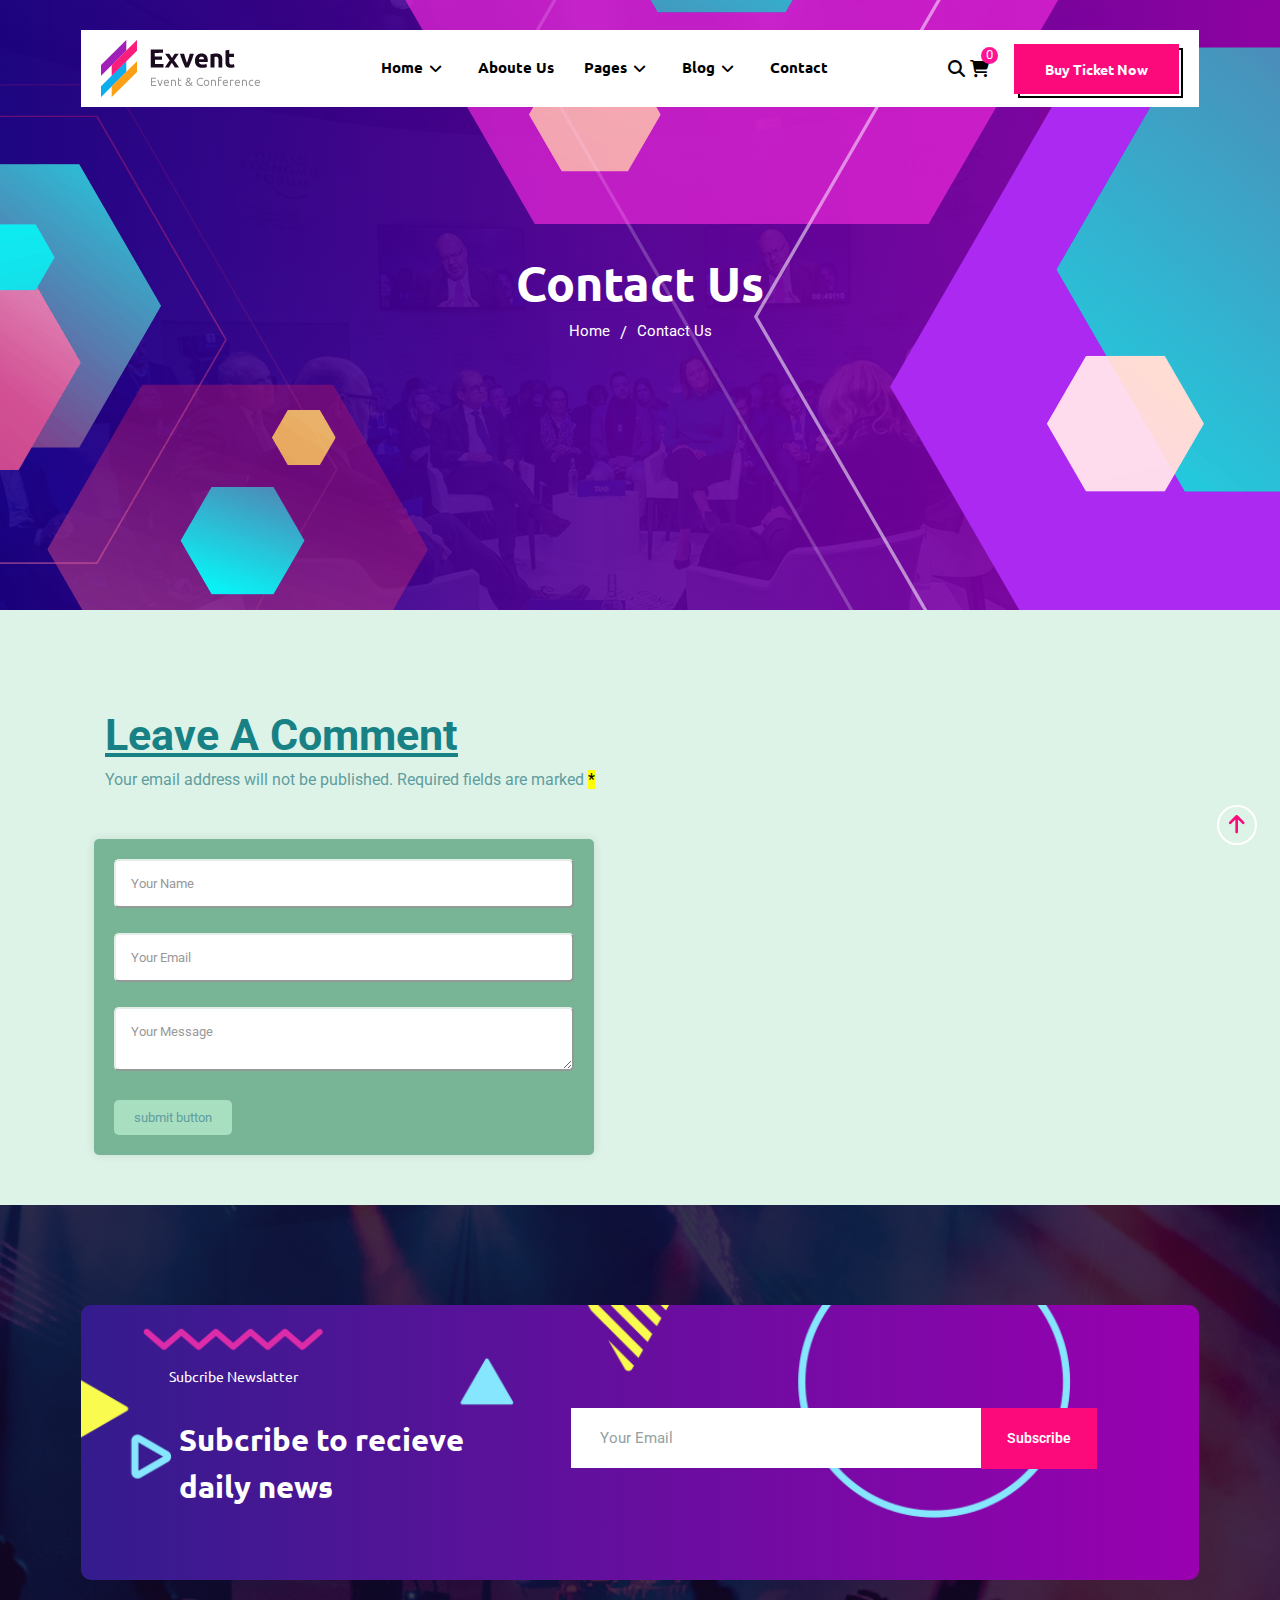
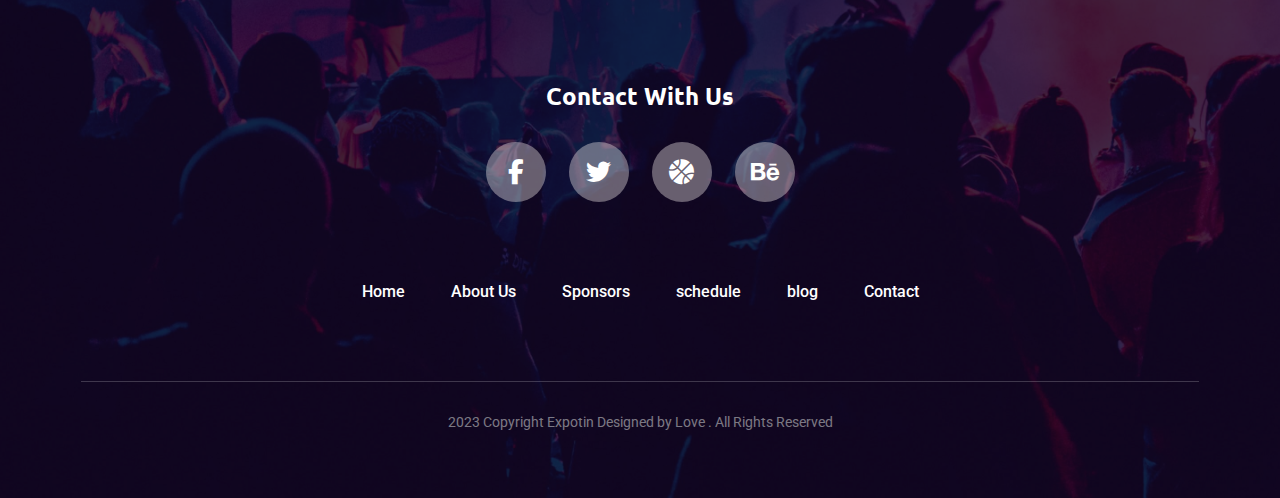
<file: html/contactform.html>
<!DOCTYPE html>
<html lang="en">

<head>
    <meta charset="UTF-8">
    <meta name="viewport" content="width=device-width, initial-scale=1.0">
    <title>Exvent-Event&Conference || Home</title>
    <link rel="stylesheet" href="../css/contectform.css">
    <link rel="stylesheet" href="../css/navfoot.css">
    <link rel="stylesheet"href="https://fonts.googleapis.com/css2?family=Open+Sans:wght@400;500;600;700&family=Roboto:ital,wght@0,400;0,500;0,700;1,400;1,700&family=Ubuntu:ital,wght@0,400;0,500;0,700;1,400;1,700&display=swap">
    <link rel="stylesheet" href="https://cdnjs.cloudflare.com/ajax/libs/font-awesome/6.5.1/css/all.min.css" />
</head>

<body>
    <div class="background_picture_color">
        <div class="content_background_picture">
            <div class="container">
                <div class="nav">
                    <div class="navigation_logo">
                        <img src="../images/logo.png" alt="" />
                    </div>
                    <div class="navigation_bar">
                        <ul class="main_menu" id="nav_bar_btn">
                            <li class="drop_down">
                                <a href="javascript:void(0)" class="d_list" onclick="navmenuhome()">Home <span
                                        class="down_arrow">
                                        <i class="fa-solid fa-angle-down"></i></span>
                                </a>
                                <ul class="drop_down_content" id="ddlist1">
                                    <ul>
                                        <li>
                                            <a href="javascript:void(0)">Home 01</a>
                                        </li>
                                        <li>
                                            <a href="javascript:void(0)">Home 02</a>
                                        </li>
                                        <li>
                                            <a href="javascript:void(0)">Home 03</a>
                                        </li>
                                        <li>
                                            <a href="javascript:void(0)">Home 04</a>
                                        </li>
                                        <li>
                                            <a href="../html/conferencepage.html">Home 05</a>
                                        </li>
                                    </ul>
                                </ul>
                            </li>
                            <li>
                                <a href="javascript:void(0)" class="d_list">Aboute Us</a>
                            </li>
                            <li class="drop_down">
                                <a href="javascript:void(0)" class="d_list" onclick="navmenupages()">Pages<span
                                        class="down_arrow">
                                        <i class="fa-solid fa-angle-down"></i></span>
                                </a>
                                <ul class="drop_down_content" id="ddlist2">
                                    <ul>
                                        <li>
                                            <a href="#">Speaker 1</a>
                                        </li>
                                        <li>
                                            <a href="javascript:void(0)">Speaker 2</a>
                                        </li>
                                        <li>
                                            <a href="javascript:void(0)">Speaker 3</a>
                                        </li>
                                        <li>
                                            <a href="#">SpeakerSingle</a>
                                        </li>
                                        <li>
                                            <a href="javascript:void(0)">Event List</a>
                                        </li>
                                        <li>
                                            <a href="javascript:void(0)">Event Schedule</a>
                                        </li>
                                        <li>
                                            <a href="javascript:void(0)">Event Single</a>
                                        </li>
                                        <li>
                                            <a href="javascript:void(0)">Login & Register </a>
                                        </li>
                                        <li>
                                            <a href="javascript:void(0)">Gallery</a>
                                        </li>
                                        <li>
                                            <a href="javascript:void(0)">Pricing</a>
                                        </li>
                                        <li>
                                            <a href="javascript:void(0)">FQA'S</a>
                                        </li>
                                    </ul>
                                </ul>
                            </li>
                            <li class="drop_down">
                                <a href="javascript:void(0)" class="d_list" onclick="navmenublog()">Blog <span
                                        class="down_arrow">
                                        <i class="fa-solid fa-angle-down"></i></span>
                                </a>
                                <ul class="drop_down_content" id="ddlist3">
                                    <li>
                                        <a href="javascript:void(0)">Blog List</a>
                                    </li>
                                    <li>
                                        <a href="blogin.html">Blogs Details</a>
                                    </li>
                                </ul>
                            </li>
                            <li>
                                <a href="../html/contactform.html" class="d_list">Contact</a>
                            </li>
                        </ul>
                    </div>

                    <div class="nav_logo">
                        <button class="search_logo">
                            <i class="fa-solid fa-magnifying-glass"></i>
                        </button>
                        <button class="buy_logo"><i class="fa-solid fa-cart-shopping"></i>
                            <span class="notification">0</span>
                        </button>
                        <button class="buy_ticket_now">Buy Ticket Now</button>
                        <ul class="bg-bar">
                            <li><button type="button" class="bg-menu-nav" onclick="navigationmenu()">
                                    <i class="fa-solid fa-bars"></i>
                                </button>
                            </li>
                        </ul>
                    </div>
                </div>
            </div>
            <div class="header_bg_image">
                <img src="../images/hero_shape1.png" class="shape_1 image-fluid" alt="" />
                <img src="../images/hero_shape_2_navbar.png.png" class="shape_2 image-fluid" alt="" />
            </div>
            <div class="header">
                <div class="header_content">
                    <div class="page_title">
                        <h1>Contact Us</h1>
                    </div>
                    <div class="page_navigation">
                        <nav aria-label="bradcrub">
                            <ol class="bradcrub">
                                <li class="bradcrub-items">
                                    <a href="javascript:void(0)">Home</a>
                                </li>
                                <span class="dess_arrow">/</span>
                                <li class="bradcrub-items">
                                    <a href="javascript:void(0)">Contact Us</a>
                                </li>
                            </ol>
                        </nav>
                    </div>
                </div>
            </div>
        </div>
    </div>
    <div class="section-2">
        <div class="contact-form">
            <div class="contact-form-background">
                <div class="container">
                    <div class="flex-bg">
                        <div class="contact-form-box">
                            <div class="contact-form-title">
                                <h1 class="main-title">Leave A Comment</h1>
                                <p class="sub-titles-form">Your email address will not be published. Required fields are
                                    marked <mark> * </mark></p>
                            </div>
                            <div class="contact-form-content">
                                <form action="#" class="form-validation">
                                    <div class="form-flex-box">
                                        <div class="user-name01">
                                            <label for="input-user-name"></label>
                                            <input type="text" class="input-name" id="input-user-name"
                                                placeholder="Your Name" autocomplete="off" /></br>
                                            <span id="user-name" class="u-name"></span>
                                        </div>
                                        <div class="user-email01">
                                            <label for="input-user-email"></label>
                                            <input type="email" class="input-email" id="input-user-email"
                                                placeholder="Your Email" autocomplete="off" /></br>
                                            <span id="user-email" class="u-mail"></span>
                                        </div>
                                        <div class="user-text01">
                                            <label for="input-user-more-information"></label>
                                            <textarea name="input text" class="input-text"
                                                id="input-user-more-information"
                                                placeholder="Your Message"></textarea></br>
                                            <span id="user-text" class="u-text"></span>
                                        </div>
                                    </div>
                                    <button type="button" onclick="validation()" class="contact-form-button">submit
                                        button</button>
                                </form>
                            </div>
                        </div>
                        <div class="c-map">
                            <iframe
                                src="https://www.google.com/maps/embed?pb=!1m18!1m12!1m3!1d7389.636474790864!2d71.6649566389907!3d22.170989854721654!2m3!1f0!2f0!3f0!3m2!1i1024!2i768!4f13.1!3m3!1m2!1s0x3958db7dd3a03615%3A0xd654d9999cf939d1!2sKhojawadi%2C%20Sherthali%2C%20Botad%2C%20Gujarat%20364710!5e0!3m2!1sen!2sin!4v1714023817144!5m2!1sen!2sin"
                                width="400" height="320" class="contact-map" style="border:0;" allowfullscreen=""
                                loading="lazy" referrerpolicy="no-referrer-when-downgrade">
                            </iframe>
                        </div>
                    </div>
                </div>
            </div>
        </div>
    </div>
    <div class="footer_bg_image">
        <div class="footer_bg_color">
            <div class="footer_image">
                <div class="footer_main">
                    <div class="container">
                        <div class="footer">
                            <div class="footer_left">
                                <span class="footer_text">Subcribe Newslatter</span>
                                <p class="footer_text_news">Subcribe to recieve daily news</p>
                            </div>
                            <div class="footer_email_box">
                                <div class="flex-emailbox">
                                    <div class="text-c">
                                        <label class="ftbox">
                                            <input type="text" class="email" id="subscribe-email1"
                                                placeholder="Your Email" required>
                                        </label>
                                    </div>
                                    <div class="email-btn">
                                        <button class="submit_button" id="subscribe-email"
                                            onclick="footer()">Subscribe</button>
                                    </div>
                                </div>
                            </div>
                            <span id="enter-user-email-address"></span>
                        </div>
                    </div>
                </div>
                <div class="container">
                    <div class=" l_footer_conteiner">
                        <div class="l_fotter">
                            <div class="social_title">
                                <h4 class="title">Contact With Us</h4>
                            </div>
                            <div class="social_list">
                                <ul class="footer_social_list">
                                    <li><a href="#" class="footer_list_items"><i
                                                class="fa-brands fa-facebook-f"></i></a></li>
                                    <li><a href="#" class="footer_list_items"><i class="fa-brands fa-twitter"></i></a>
                                    </li>
                                    <li><a href="#" class="footer_list_items"><i class="fa-solid fa-basketball"></i></a>
                                    </li>
                                    <li><a href="#" class="footer_list_items"><i class="fa-brands fa-behance"></i></a>
                                    </li>
                                </ul>
                            </div>
                        </div>
                    </div>
                    <div class="footer_navigation_conteiner">
                        <div class="footer_navigation">
                            <div class="footer_navigation_content">
                                <ul class="list">
                                    <li><a href="#" class="footer_nav">Home</a></li>
                                    <li><a href="#" class="footer_nav">About Us</a></li>
                                    <li><a href="#" class="footer_nav">Sponsors</a></li>
                                    <li><a href="#" class="footer_nav">schedule</a></li>
                                    <li><a href="#" class="footer_nav">blog</a></li>
                                    <li><a href="#" class="footer_nav">Contact</a></li>
                                </ul>
                            </div>
                        </div>
                    </div>
                    <div class="l_f_conteiner">
                        <div class="Last_Content">
                            <p>2023 Copyright Expotin Designed by Love . All Rights Reserved</p>
                        </div>
                    </div>
                    <div class="active_logo">
                        <a class="side_active_logo" onclick="topFunction()" id="my-button" href="#">
                            <i class="fa-solid fa-arrow-up"></i>
                        </a>
                    </div>
                </div>
            </div>
        </div>
    </div>
    <script src="../javascript/blog.js"></script>
    <script src="../javascript/contactform.js"></script>
</body>

</html>
</file>
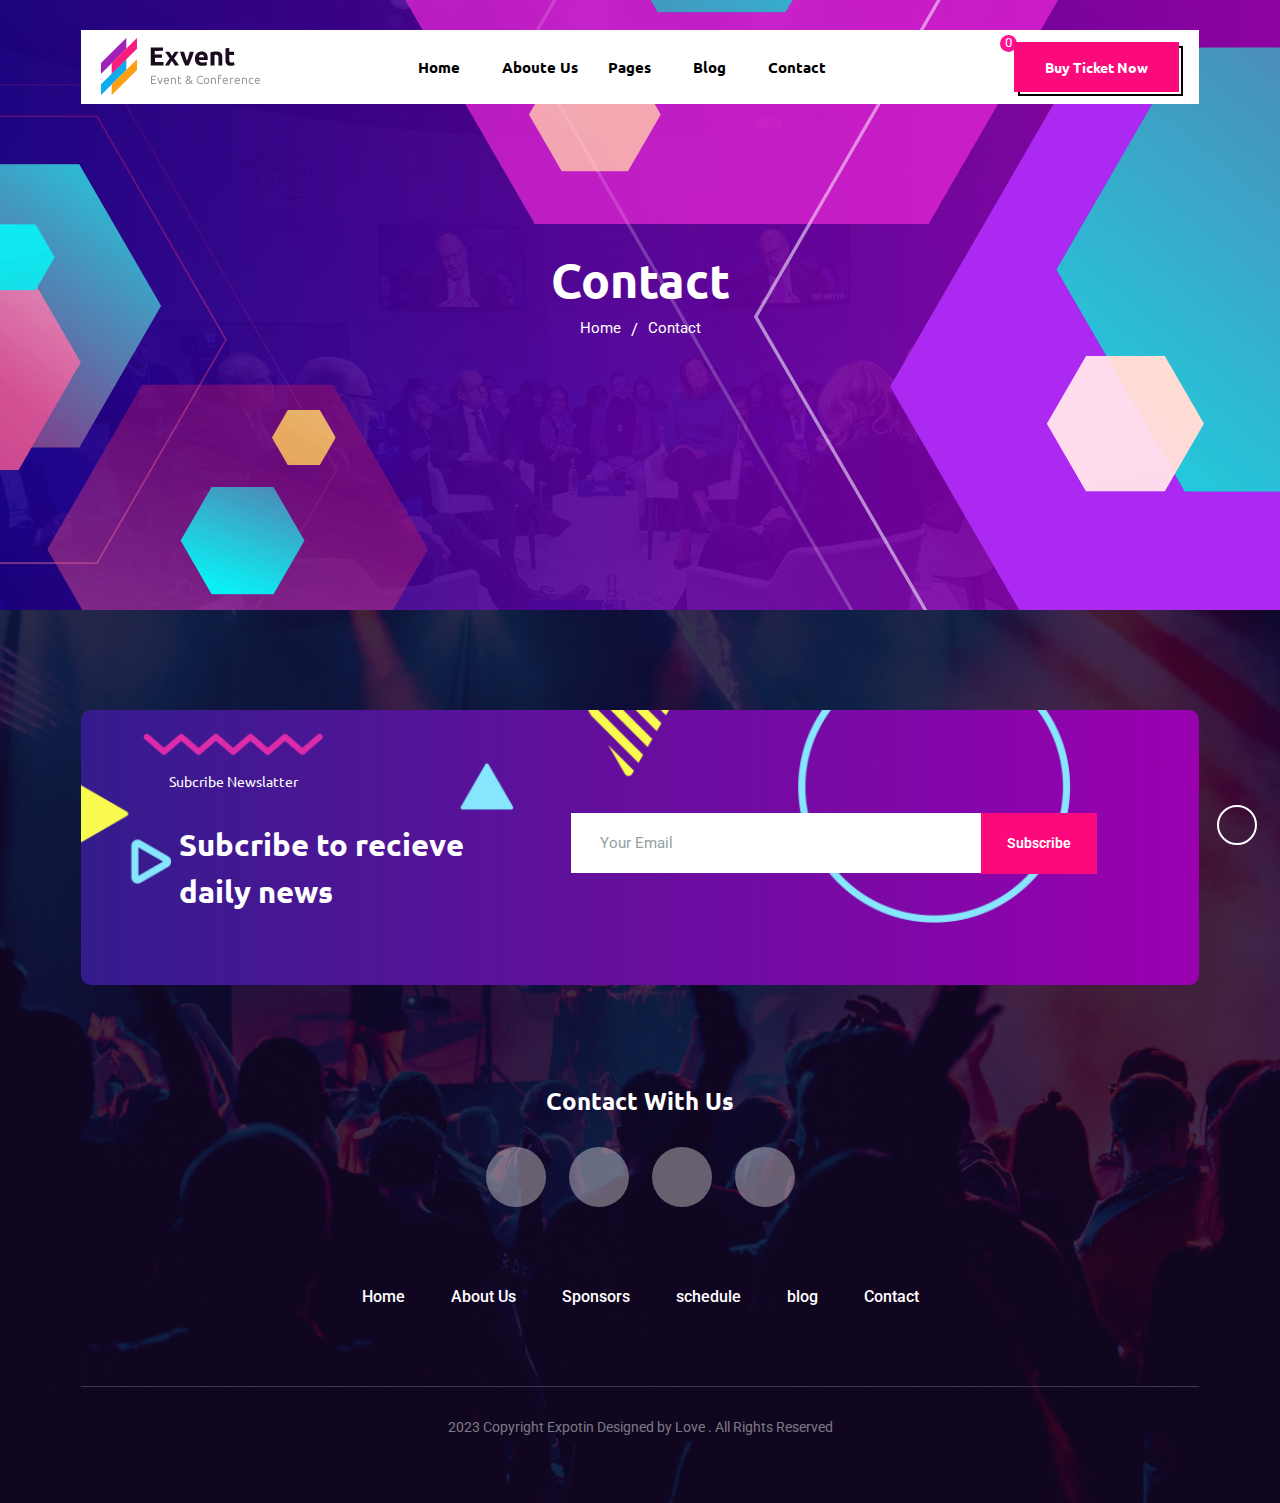
<file: html/navfoot.html>
<!DOCTYPE html>
<html lang="en">

<head>
    <meta charset="utf-8">
    <meta name="viewport" content="width=device-width">
    <title>nav-foot</title>
    <link rel="stylesheet"href="https://fonts.googleapis.com/css2?family=Open+Sans:wght@400;500;600;700&family=Roboto:ital,wght@0,400;0,500;0,700;1,400;1,700&family=Ubuntu:ital,wght@0,400;0,500;0,700;1,400;1,700&display=swap">
    <link rel="stylesheet" href="https://cdnjs.cloudflare.com/ajax/libs/font-awesome/6.5.2/css/all.min.css" integrity="sha512-SnH5WK+bZxgPHs44uWIX+LLJAJ9/2PkPKZ5QiAj6Ta86w+fsb2TkcmfRyVX3pBnMFcV7oQPJkl9QevSCWr3W6A==" crossorigin="anonymous" referrerpolicy="no-referrer" />
    <link rel="stylesheet" href="../css/navfoot.css">
</head>

<body>
    <div class="background_picture_color">
        <div class="content_background_picture">
            <div class="container">
                <div class="nav">
                    <div class="navigation_logo">
                        <img src="../images/logo.png" alt="" />
                    </div>
                    <div class="navigation_bar" id="nav_bar_btn">
                        <ul class="main_menu">
                            <li class="drop_down">
                                <a href="#" class="d_list">Home <span class="down_arrow"><i
                                            class="fa-solid fa-angle-down"></i></span></a>
                                <ul class="drop_down_content">
                                    <a href="#">Home 01</a>
                                    <a href="#">Home 02</a>
                                    <a href="#">Home 03</a>
                                    <a href="#">Home 04</a>
                                    <a href="../html/conferencepage.html">Home 05</a>
                                </ul>
                            </li>
                            <li>
                                <a href="#" class="d_list">Aboute Us</a>
                            </li>
                            <li class="drop_down">
                                <a href="#" class="d_list">Pages<span class="down_arrow"><i
                                            class="fa-solid fa-angle-down"></i></span>
                                </a>
                                <ul class="drop_down_content">
                                    <a href="#">Speaker 1</a>
                                    <a href="#">Speaker 2</a>
                                    <a href="#">Speaker 3</a>
                                    <a href="#">Speaker Single</a>
                                    <a href="#">Event List</a>
                                    <a href="#">Event Schedule</a>
                                    <a href="#">Event Single</a>
                                    <a href="#">Login & Register </a>
                                    <a href="#">Gallery</a>
                                    <a href="#">Pricing</a>
                                    <a href="#">FQA'S</a>
                                </ul>
                            </li>
                            <li class="drop_down">
                                <a href="#" class="d_list">Blog <span class="down_arrow"><i
                                            class="fa-solid fa-angle-down"></i></span>
                                </a>
                                <div class="drop_down_content">
                                    <a href="javascript:void(0)">Blog List</a>
                                    <a href="blog.html">Blogs Details</a>
                                </div>
                            </li>
                            <li>
                                <a href="#" class="d_list">Contact</a>
                            </li>
                        </ul>
                    </div>
                    <div class="nav_logo">
                        <button class="search_logo"><i class="fa-solid fa-magnifying-glass"></i></button>
                        <button class="buy_logo"><i class="fa-solid fa-cart-shopping"></i> <span
                                class="notification">0</span></button>
                        <button class="buy_ticket_now">Buy Ticket Now</button>
                        <ul class="bg-bar">
                            <li>
                                <button type="button" class="bg-menu-nav" onclick="navigationmenu()">
                                    <i class="fa-solid fa-bars"></i>
                                </button>
                            </li>
                        </ul>
                    </div>
                </div>
                <div class="header_bg_image">
                    <img src="../images/hero_shape1.png" class="shape_1 image-fluid" alt="" />
                    <img src="../images/hero_shape_2_navbar.png.png" class="shape_2 image-fluid" alt="" />
                </div>
                <div class="header">
                    <div class="header_content">
                        <div class="page_title">
                            <h1>Contact</h1>
                        </div>
                        <div class="page_navigation">
                            <nav aria-label="bradcrub">
                                <ol class="bradcrub">
                                    <li class="bradcrub-items">
                                        <a href="#">Home</a>
                                    </li>
                                    <span class="dess_arrow">/</span>
                                    <li class="bradcrub-items">
                                        <a href="#">Contact</a>
                                    </li>
                                </ol>
                            </nav>
                        </div>
                    </div>
                </div>
            </div>
        </div>
    </div>
    <!--Content-->
    <!--Footer-->
    <div class="footer_bg_image">
        <div class="footer_bg_color">
            <div class="footer_image">
                <div class="footer_main">
                    <div class="container">
                        <div class="footer">
                            <div class="footer_left">
                                <span class="footer_text">Subcribe Newslatter</span>
                                <p class="footer_text_news">Subcribe to recieve daily news</p>
                            </div>
                            <div class="footer_email_box">
                                <div class="flex-emailbox">
                                    <div class="text-c">
                                        <label class="ftbox">
                                            <input type="text" class="email" id="subscribe-email1"
                                                placeholder="Your Email" required>
                                        </label>
                                    </div>
                                    <div class="email-btn">
                                        <button class="submit_button" id="subscribe-email"
                                            onclick="footer()">Subscribe</button>
                                        </div>
                                    </div>
                                </div>
                                <span id="enter-user-email-address"></span>
                        </div>
                    </div>
                </div>
                <div class="container">
                    <div class=" l_footer_conteiner">
                        <div class="l_fotter">
                            <div class="social_title">
                                <h4 class="title">Contact With Us</h4>
                            </div>
                            <div class="social_list">
                                <ul class="footer_social_list">
                                    <li><a href="#" class="footer_list_items"><i
                                                class="fa-brands fa-facebook-f"></i></a></li>
                                    <li><a href="#" class="footer_list_items"><i class="fa-brands fa-twitter"></i></a>
                                    </li>
                                    <li><a href="#" class="footer_list_items"><i class="fa-solid fa-basketball"></i></a>
                                    </li>
                                    <li><a href="#" class="footer_list_items"><i class="fa-brands fa-behance"></i></a>
                                    </li>
                                </ul>
                            </div>
                        </div>
                    </div>
                    <div class="footer_navigation_conteiner">
                        <div class="footer_navigation">
                            <div class="footer_navigation_content">
                                <ul class="list">
                                    <li><a href="#" class="footer_nav">Home</a></li>
                                    <li><a href="#" class="footer_nav">About Us</a></li>
                                    <li><a href="#" class="footer_nav">Sponsors</a></li>
                                    <li><a href="#" class="footer_nav">schedule</a></li>
                                    <li><a href="#" class="footer_nav">blog</a></li>
                                    <li><a href="#" class="footer_nav">Contact</a></li>
                                </ul>
                            </div>
                        </div>
                    </div>
                    <div class="l_f_conteiner">
                        <div class="Last_Content">
                            <p>2023 Copyright Expotin Designed by Love . All Rights Reserved</p>
                        </div>
                    </div>
                    <div class="active_logo">
                        <a class="side_active_logo" onclick="topFunction()" id="my-button" href="#">
                            <i class="fa-solid fa-arrow-up"></i>
                        </a>
                    </div>
                </div>
            </div>
        </div>
    </div>
</body>
</html>
</file>
<file: css/style.css>
* {
    margin: 0;
    padding: 0;
    box-sizing: border-box;
    font-family: "Roboto", sans-serif;
}

.navigation_bar {
    display: flex;
    width: 100%;
    align-items: center;
    justify-content: space-between;
    position: relative;
    z-index: 3;
    height: 80px;
}

ul {
    list-style: none;
}

.main_nav {
    display: flex;
    flex-wrap: wrap;
    align-items: center;
    justify-content: center;
    gap: 16px;
    margin: 0px;
}

.nav_list_items a {
    text-decoration: none;
    margin: 0;
    color: black;
    font-family: "Ubuntu", sans-serif;
    font-weight: 600;
    padding: 30px 16px;
    position: relative;
    transition: all 0.3s linear;
}

.drop_down {
    width: 100%;
    max-width: 270px;
    display: none;
    position: absolute;
    top: 84px;
    background-color: white;
    gap: 15px;
    padding: 20px 0;
    border-top: 3px solid red;
    transition: all 0.3s linear;
}

.nav_list_items:hover .drop_down {
    display: flex;
    flex-direction: column;
    transition: all 0.3s linear;
}

.navigation_logo {
    display: flex;
    align-items: center;
    justify-content: space-between;
    margin: 0px;
    padding: 0px;
}

.nav_buttons {
    display: flex;
    margin: 0px;
    padding: 0px;
    align-items: center;
    justify-content: space-between;
}

.nav_button {
    width: 100%;
    max-width: 177px;
    position: relative;
    z-index: 0;
    margin-left: 25px;
}

.container {
    width: 100%;
    max-width: 1218px;
    padding: 0 16px;
    margin: 0 auto;
}

.nav_btn {
    height: 53px;
    background-color: #fc097c;
    color: white;
    border: none;
    cursor: pointer;
    font-size: 15px;
    font-weight: 600;
    padding: 0px 25px;
    border-radius: 5px;
    transition: 0.3s;
}

.nav_button::before {
    content: "";
    border: 2px solid black;
    position: absolute;
    width: 100%;
    max-width: 153px;
    height: 52px;
    z-index: -1;
    transition: 0.3s;
    border-radius: 5px;
    transform: translate(5px, 5px);
}

.header_bg_image {
    background-image: url(../images/navbg_image.jpg);
    width: 100%;
    height: 610px;
    background-repeat: no-repeat;
    background-size: cover;
    background-position: center;
    overflow: hidden;
}

.header_bg_color {
    width: 100%;
    height: 100%;
    background: linear-gradient(to right, rgb(28 0 135 / 90%), rgb(154 0 176 / 90%));
    position: relative;
    z-index: 1;
}

.shape_1.image-fluid {
    position: absolute;
    top: 0px;
    right: 0px;
    z-index: 1;
}

.shape_2.image-fluid {
    position: absolute;
    top: 0px;
    left: -432px;
    z-index: 1;
}

.main_header_nav {
    display: flex;
    width: 100%;
    justify-content: center;
    position: absolute !important;
    align-items: center;
    z-index: 1;
    inset: 0;
    top: 80px;
}

.main_header_con {
    color: white;
    font-size: xxx-large;
    margin-bottom: 10px;
    font-weight: 700;
    font-family: "Ubuntu", sans-serif;
}

.d-flex {
    display: flex;
    align-items: center;
    justify-content: center;
    gap: 13px;
}

.home_page_links a {
    color: white;
    text-decoration: none;
    font-weight: 600;
    font-family: "Ubuntu", sans-serif;
}

.current_page_links a {
    color: white;
    text-decoration: none;
    font-weight: 600;
    font-family: "Ubuntu", sans-serif;
}

.dess_arry {
    color: white;
    font-size: larger;
    font-weight: 600;
    font-family: "Ubuntu", sans-serif;
}

.nav_button:hover::before {
    transform: translate(0, 0);
}

.nav_btn:hover {
    background-color: #250449;
    ;
}

.nav_list_items a:hover {
    color: #fc097c;
    transition: all 0.3s linear;
}

.home_page_links a:hover {
    color: #fc097c;
    transition: all 0.3s linear;
}

.current_page_links a:hover {
    color: #fc097c;
    transition: all 0.3s linear;
}

.speaker_section_bg_images {
    background-repeat: no-repeat;
    background-size: cover;
    background-position: center center;
    background-image: url("../images/content_purpul_bg2.png");
    padding: 80px 0px;
}

.speaker_section_bg_color {
    /* background-color: #250449; */
}

.nav_search_logo_link {
    color: black;
    font-size: 18px;
}

.nav_buy_logo_link {
    color: black;
    font-size: 18px;
    margin-left: 10px;
    position: relative;
}

.notification {
    position: absolute;
    color: white;
    font-size: 12px;
    font-weight: 700;
    bottom: 16px;
    left: 14px;
    background-color: #fc097c;
    display: flex;
    width: 18px;
    height: 18px;
    justify-content: center;
    align-items: center;
    border-radius: 52px;
}

a.nav_search_logo_link:hover {
    color: #fc097c;
    transition: 0.3s;
}

.nav_buy_logo_link:hover {
    color: #fc097c;
    transition: 0.3s;
}

.notification:hover {
    color: white;
    background-color: black;
}

.bg-menu-nav {
    width: 100%;
    background: none;
    color: black;
    font-size: 36px;
    height: 53px;
    border: none;
    display: none;
}

.speaker_heading {
    display: flex;
    flex-direction: column;
    align-items: center;
    justify-content: center;
    padding: 0 0 95px 0;
}

.spe_main_heading {
    color: #ffa25c;
}

.spe_sub_heading {
    color: white;
    font-size: 51px;
    font-family: ubuntu;
}

.dpeaker_section_images {
    display: flex;
    justify-content: space-between;
    align-items: center;
    flex-wrap: wrap;
    width: 100%;
    max-width: 100%;
    gap: 80px 0px;
}

.main-text {
    color: white;
    font-family: ubuntu;
    font-weight: 500;
    margin: 0;
}

.sub_link {
    color: white;
    font-family: 'Ubuntu';
}

.text_content {
    margin-top: 25px;
}

.user_speakers:nth-child(2) {
    margin-bottom: 20px;
}



.speaker_section_bg_images img {
    width: 100%;
}

.images_card:nth-child(2),
.images_card:nth-child(5) {
    transform: translate(0px, -27px);
}

.speaker_section {}

.images_card {
    width: calc(33.33% - 55px);
    transition: all 0.3s linear;
    position: relative;
}

.images_card:hover {
    transform: translate(0px, -20px);
}

.images_card:nth-child(2):hover,
.images_card:nth-child(5):hover {
    transform: translate(0px, -37px);
}

.images_card .images_speakers {
    position: relative;
}

.images_speakers::after {
    content: "";
    position: absolute;
    inset: 0;
    opacity: 0.45;
}

.images_speakers img {
    position: relative;
}

.images_card:nth-child(3n + 1) .images_speakers::after {
    background-color: #00acee;
    /* blue */
}

.images_card:nth-child(3n + 2) .images_speakers::after {
    background-color: #fc097c;
    /* pink */
}

.images_card:nth-child(3n) .images_speakers::after {
    background-color: #ffae4a;
    /* red */
}

.navigation {
    background: white;
    position: relative;
    z-index: 5;
}

.text-c label {
    width: 100%;
}


.bg-menu-nav {
    display: none;
    font-size: 24px;
    background: none;
    border: none;
    color: #333;
}

/* Responsive - Small Screens */
@media screen and (max-width: 768px) {

    .header_bg_image {
        height: 401px;
    }

    .bg-menu-nav {
        display: block;
    }

    .nav_buttons {
        display: none !important;
    }

    .main_nav,
    .nav_buttons {
        flex-direction: column;
        align-items: flex-start;
        display: none;
        background-color: #fff;
        padding: 10px 0;
        position: absolute;
        top: 101%;
        left: -32px;
        right: -32px;
        overflow: hidden;
    }

    .main_nav.active,
    .nav_buttons.active {
        display: flex;
    }

    .navigation_bar {
        flex-direction: column;
        align-items: flex-start;
    }

    .drop_down {
        position: relative;
        box-shadow: none;
    }

    .nav_list_items:hover>.drop_down {
        display: none;
        /* Disable hover on mobile */
    }

    .nav_list_items.open>.drop_down {
        display: block;
        /* Show on click */
    }

    .navigation_logo {
        width: 100%;
    }
}

/* Tablet View (<=992px) */
@media (max-width: 992px) {
    .images_card {
        width: calc(50% - 20px);
    }

    .images_card:nth-child(2),
    .images_card:nth-child(5) {
        transform: unset;
    }

    .main-text {
        font-size: 18px;
    }

    .spe_sub_heading {
        font-size: 28px;
    }
}


/* Mobile View (<=576px) */
@media (max-width: 576px) {
    .images_card {
        width: 100%;
    }

    .main-text {
        font-size: 16px;
    }

    .sub_link {
        font-size: 12px;
    }

    .user_speakers {
        padding: 15px;
    }

    .spe_sub_heading {
        font-size: 22px;
    }

    .spe_main_heading {
        font-size: 16px;
    }
}
</file>
<file: css/navfoot.css>
* {
    box-sizing: border-box;
    margin: 0px;
    font-family: "Roboto", sans-serif;
}

body {
    width: 100%;
    padding: 0px 0px 0px 0px;
    margin: 0px;
    font-family: "Roboto", sans-serif;
}

.container {
    width: 100%;
    max-width: 1150px;
    padding: 0 16px;
    margin: auto;
}

/*Nav Bar*/
.nav {
    width: 100%;
    margin: 0;
    display: flex;
    background-color: #fff;
    height: auto;
    position: relative;
    padding: 0px 20px;
    justify-content: space-between;
    align-items: center;
    z-index: 3;
}

.navigation_logo {
    padding: 0;
    margin: auto 0;
    padding-top: 3px;
    cursor: pointer;
}

.navigation_bar .main_menu li {
    position: relative;
}

ul.main_menu {
    width: 100%;
    display: flex;
    list-style: none;
    padding: 0px;
    margin: 0px;
}

.search_logo {
    font-size: 17px;
    cursor: pointer;
    background: no-repeat;
    border: none;
    padding: 0px;
    margin-right: 5px;
}

.buy_logo {
    font-size: 17px;
    cursor: pointer;
    background: none;
    border: none;
    position: relative;
}

button.buy_ticket_now {
    display: inline-block;
    position: relative;
    background-color: #fc097c;
    border-color: transparent;
    border-radius: 0px;
    font-family: "Ubuntu", sans-serif;
    box-shadow: none;
    transition: all 0.3s ease 0s;
    color: white;
    font-weight: 600;
    font-size: 14px;
    border-style: solid;
    cursor: pointer;
    border: 0;
    margin-left: 25px;
    width: 100%;
    max-width: 168px;
    height: 50px;
    padding: 0 31px;
}

.buy_ticket_now:hover {
    background-color: #250449;
}

.buy_ticket_now::before:hover {
    border: none;
}

.bg-bar {
    display: none;
}

.submit_button:hover {
    background-color: #250449;
}

.buy_ticket_now::before {
    content: "";
    border: 2px solid black;
    width: calc(100% - 4px);
    height: calc(100% - 4px);
    position: absolute;
    left: 0;
    top: 0;
    transform: translate(4px, 4px);
    z-index: -1;
    transition: all 0.2s linear;
}

a.d_list {
    text-decoration: none;
    position: relative;
    display: flex;
    color: black;
    font-weight: 600;
    font-family: "Ubuntu", sans-serif;
    font-size: 15px;
    padding: 27px 15px;
}

li.drop_down {
    display: inline-block;
}

.drop_down_content {
    display: none;
    position: absolute;
    background-color: #ffffff;
    z-index: 1;
    border-radius: 5px;
    border-top: 4px solid #fc097c;
    transition: all 3s linear;
    padding: 20px 0;
    top: 100%;
    left: 0;
}

.drop_down_content a {
    display: block;
    width: 270px;
    color: black;
    text-decoration: none;
    text-align: left;
    border-radius: 5px;
    font-weight: 600;
    font-family: "Ubuntu", sans-serif;
    font-size: 15px;
    margin: auto;
    padding: 18px 25px;
    line-height: 0;
}

.drop_down:hover .drop_down_content {
    display: block;
    transition: all 0.3s linear;
}

li a:hover,
.drop_down:hover,
.d_list {
    color: #fc097c;
}

.header {
    position: relative;
    display: flex;
    align-items: center;
    justify-content: center;
    z-index: 1;
    margin: 0px;
}

.header_content {
    position: absolute;
    top: 139px;
    left: 0;
    right: 0px;
    bottom: 0px;
}

.shape_1 {
    position: absolute;
    top: 0px;
    z-index: 1;
    right: 0;
}

img.shape_2.image-fluid {
    position: absolute;
    bottom: -180px;
    left: -420px;
    z-index: 1;
}

.header_bg_image {
    display: block;
}

.image-fluid {
    height: auto;
    max-width: 100%;
}

.image_content_text h4:hover {
    color: #ffae4a;
}

.footer_list_items:hover {
    background-color: #fc097c;
    transition: all 0.30s linear;
}

.page_title h1 {
    text-align: center;
    display: block;
    font-family: 'Ubuntu';
    position: relative;
    font-weight: 700;
    font-size: xxx-large;
    line-height: 1.5;
    color: white;
    margin: 0px;
    line-height: 1.5;
}

ol.bradcrub {
    display: flex;
    justify-content: center;
    text-decoration: none;
    list-style: none;
    flex-wrap: wrap;
    padding: 0;
    margin: 0px;
}

.bradcrub-items a {
    color: white;
    text-decoration: none;
    font-size: 15px;
    padding: 0 10px 0 10px;
    cursor: pointer;
    font-family: "Roboto";
    font-weight: 400;
    line-height: 1.75;
}

.page_navigation {
    padding: 0;
    margin: 0px;
}

.content_purpul_bg_2 {
    position: relative;
    padding: 0 0 110px 0;
    background-color: #250449;
}

a.purpul_bg {
    position: absolute;
    padding: 0px;
}

z {
    text-align: center;
    width: 100%;
    padding: 51px;
    margin: 0px 55px 0px 55px;
}

.flex-items {
    display: flex;
    justify-content: center;
}

h5.title {
    color: #ffae4a;
    font-size: 18px;
    line-height: 30px;
    font-weight: 700;
    font-family: 'Ubuntu';
    position: relative;
    text-align: center;
    margin-bottom: 5px;
    padding: 0px;
}

h2.title_2 {
    font-size: 50px;
    font-family: 'Ubuntu';
    font-weight: 700;
    padding: 0px;
    color: white;
    text-align: center;
    margin: 0px;
    width: 100%;
    line-height: 60px;
}

.heading {
    padding: 80px;
}

h4 {
    padding: 0px;
    margin: 0;
}

.footer {
    display: flex;
    width: 100%;
    max-width: 1118px;
    background: linear-gradient(to right, #341c8d, #9a00b0);
    top: 0;
    position: relative;
    justify-content: center;
    align-items: center;
    z-index: 0;
    padding: 62px 0 71px 0;
    border-radius: 10px;
}

a,
img,
.submit_button .drop_down {
    transition: all 0.3s linear;
}

.rows {
    background-image: url(../images/footer_bc_img.png);
    display: flex;
    width: 100%;
    height: auto;
    position: relative;
    z-index: 1;
    background-size: cover;
}

p.footer_text {
    padding: 0px;
    margin: 0px;
    color: white;
    font-size: 16px;
    font-family: 'Ubuntu';
}

.footer_text_news {
    color: white;
    font-size: 31px;
    font-family: 'Ubuntu';
    font-weight: 700;
    margin: 30px 0 0 0;
    padding: 0 50px 0 10px;
    line-height: 1.5;
}

span .footer_left {
    font-family: 'Ubuntu';
    padding-bottom: 0px;
}

.footer_conteiner {
    background: linear-gradient(to right, #1c0087, #9a00b0);
    border-radius: 10px;
    position: relative;
    height: 264px;
    z-index: 1;
    margin-bottom: 132px;
    width: 100%;
    max-width: 930px;
    padding-right: 171px;
}

.footer_image {
    background-color: rgb(18 5 37 / 80%);
}

.l_footer_conteiner {
    width: 100%;
    padding: 0;
    text-align: center;
}

.l_footer {
    margin: 0 130px 0px 124px;
    display: flex;
    flex-wrap: wrap;
    flex-direction: column;
}

h4.title {
    color: #ffffff;
    font-size: 24px;
    font-weight: 600;
    font-family: 'Ubuntu';
}

.social_title {
    text-align: center;
    padding-bottom: 30px;
}

.social_list {
    margin: auto;
}

li a.footer_list_items {
    color: white;
    text-decoration: none;
    border: none;
    border-radius: 50%;
    background: rgb(237 229 229 / 40%);
    position: relative;
    font-size: 25px;
    height: 60px;
    width: 60px;
    display: flex;
    justify-content: center;
    flex-direction: column;
}

ul.footer_social_list {
    display: flex;
    justify-content: center;
    gap: 23px;
    flex-wrap: wrap;
    text-align: center;
    flex-direction: row;
    margin-bottom: 80px;
    list-style-type: none;
}

.footer_social_list ul {
    border: 5px solid white;
    border-radius: 37px;
}

.footer_navigation_conteiner {
    /* display: flex; */
    justify-content: center;
    align-items: center;
    width: 100%;
    text-align: center;
}

a.footer_nav {
    color: white;
    text-decoration: none;
    font-family: "Roboto", sans-serif;
    list-style: none;
    padding: 23px;
    font-weight: 500;
    font-size: 16px;
}

ul.list {
    display: flex;
    list-style: none;
    flex-wrap: wrap;
    padding: 0 0 0 0px;
    margin-bottom: 80px;
    align-items: center;
    justify-content: center;
}

.Last_Content {
    color: #c4c5c7;
    opacity: 0.6;
    font-size: 14px;
    font-family: 'Ubuntu';
    text-align: center;
    position: relative;
    display: inline-block;
    margin: auto;
}

.Last_Content p {
    color: #c4c5c7;
    text-align: center;
    font-size: 14px;
}

.l_f_conteiner {
    padding-top: 32px;
    padding-bottom: 68px;
    border-top: 1px solid rgba(255, 255, 255, 0.2);
    text-align: center;
    display: flex;
}

.footer_newsletter {
    position: relative;
    margin-bottom: 80px;
}

.footer_email_box {
    width: 100%;
    max-width: 555px;
    padding: 0;
}

.email {
    font-size: 15px;
    font-weight: 400;
    height: 60px;
    width: 100%;
    background-color: #fff;
    border: none;
    border-radius: 0;
    padding-left: 29px;
    cursor: pointer;
    margin: auto;
    color: #93a1a2;
    padding-right: 20px;
    outline: none;
}

.footer_text {
    color: white;
    font-family: 'Ubuntu';
    text-align: left;
    margin: auto;
    font-size: 14px;
}

.footer_left {
    position: relative;
    width: 100%;
    max-width: 388px;
}

.submit_button {
    height: 61px;
    width: 100%;
    max-width: 125px;
    background-color: #fc097c;
    border: none;
    color: white;
    font-weight: 600;
    font-size: 14px;
    cursor: pointer;
}

.bradcrub-items a:hover {
    color: #fc097c;
}

.image_fluid:hover {
    margin-top: 50px;
    transition: all 0.3s linear;
}

.image_fluid-0:hover {
    margin-top: 10px;
    transition: all 0.3s linear;
}

i.fa-solid.fa-angle-down {
    margin: 4px 6px;
}

.image_fluid-0::after {
    content: "";
    width: 100%;
    height: 80%;
    position: absolute;
    background-color: #fc097c;
    top: 0;
    left: 0;
    opacity: 0.45;
}

.active_logo {
    border: 2px solid white;
    width: 40px;
    height: 40px;
    border-radius: 50%;
    position: fixed;
    bottom: 55px;
    right: 23px;
    display: flex;
    justify-content: center;
    align-items: center;
}

a.side_active_logo {
    color: #fc097c;
    font-size: 21px;
}

.content_background_picture {
    width: 100%;
    height: 100%;
    background: linear-gradient(to right, rgb(28 0 135 / 90%), rgb(154 0 176 / 90%));
    padding-top: 30px;
    position: relative;
    z-index: 1;
}

.background_picture_color {
    background-image: url(../images/navbg_image.jpg);
    background-repeat: no-repeat;
    width: 100%;
    height: 610px;
    background-position: center;
    background-size: cover;
    overflow: hidden;
}

button.buy_ticket_now:hover:before {
    transform: translate(0, 0);
}

span.dess_arrow {
    color: white;
    font-size: 17px;
    padding: 0;
    margin: 0px;
    line-height: 1.75;
}

img.speaker_section_bg_image {
    background-repeat: no-repeat;
    background-size: cover;
    position: absolute;
    width: 100%;
}

.footer_bg_color {
    background-image: url(../images/footer_bg1.jpg);
    background-repeat: no-repeat;
    background-size: cover;
    background-position: center;
    width: 100%;
}

span#enter-user-email-address {
    position: absolute;
    top: 66%;
    right: 0px;
    left: 127px;
    text-align: center;
    color: red;
}


span.notification {
    position: absolute;
    background-color: deeppink;
    width: 17px;
    bottom: 15px;
    left: 11px;
    height: 17px;
    border-radius: 20px;
    color: white;
    font-size: 13px;
}

input.email::placeholder {
    color: #93a1a2;
}

.footer::after {
    content: "";
    width: 100%;
    height: 100%;
    margin: 0;
    padding: 0;
    top: 0;
    z-index: -1;
    position: absolute;
    background-image: url(../images/footer_bc_img.png);
    background-repeat: no-repeat;
    background-size: contain;
}

.nav_logo {
    display: flex;
    text-align: center;
    justify-content: center;
    align-items: center;
}

* {
    box-sizing: border-box;
    margin: 0;
    padding: 0;
}

.footer_main {
    padding: 100px 0;
}

.contact-form-background {
    background-color: #def3e7;
}

h1.main-title {
    text-decoration: underline;
    font-size: 43px;
    color: #188185;
}

p.sub-titles-form {
    padding-top: 10px;
    color: cadetblue;
}

.flex-emailbox {
    display: flex;
    width: 100%;
    height: 100%;
    align-items: center;
    justify-content: center;
}

.text-c {
    width: 100%;
    max-width: 410px;
}

.email-btn {
    height: 100%;
    width: 100%;
    max-width: 116px;
}

ul,
li {
    list-style: none;
    text-decoration: none;
}

@media screen and (max-width: 700px) {
    .nav {
        width: 100%;
        height: auto;
        position: relative;
    }

    .nav .navigation_logo .navigation_bar .drop_down {
        float: left;
    }
}

/* navigationbar responsive */


@media only screen and (max-width: 767px) {
    .background_picture_color {
        overflow: unset;
        height: 400px;
    }

    .bg-bar {
        display: block;
    }

    .nav {
        width: 100%;
        padding: 0 13px;
    }

    .navigation_bar .main_menu li {
        padding: 0;
    }

    ul.main_menu {
        position: absolute;
        flex-direction: column;
        width: 100%;
        background-color: black;
        top: 100%;
        left: 0;
        right: 0px;
        display: none;
        z-index: 1;
    }

    button.buy_ticket_now {
        display: none;
    }

    a.d_list {
        width: 100%;
        padding: 17px 20px;
        justify-content: left;
        text-align: left;
        align-items: center;
        display: flex;
        color: white;
    }

    .bg-bar {
        margin-left: 30px;
        font-size: 31px;
    }

    .bg-menu-nav {
        background: none;
        border: none;
        color: black;
        font-size: 35px;
    }

    .container {
        padding: 0 16px;
    }

    .content_background_picture {
        padding: 0px;
    }

    .drop_down_content a {
        margin: 0;
        width: 100%;
    }

    .drop_down_content {
        width: 100%;
        position: relative;
    }

    .search_logo {
        font-size: 22px;
    }

    .buy_logo {
        font-size: 20px;
    }

}

/* footer */

@media only screen and (max-width: 767px) {
    .footer_main {
        padding: 35px 0 23px;
    }

    .shape_2,
    .shape_1 {

        display: none;
    }

    .footer {
        flex-direction: column;
        padding: 25px 16px;
        background: linear-gradient(to right, #110734, #56185e);
    }

    .footer_text {
        font-size: 11px;
    }

    .footer_text_news {
        margin: 0;
        font-size: 20px;
        padding: 0;

    }

    .email {
        font-size: 10px;
        height: 36px;
        padding: 8px 16px;
    }

    .submit_button {
        height: 36px;
        font-size: 11px;
        padding: 8px 16px;
    }

    .flex-emailbox {
        margin-top: 7px;
    }

    .social_title {
        padding-bottom: 15px;
    }

    li a.footer_list_items {
        height: 40px;
        width: 40px;
        font-size: 20px;
    }

    h4.title {
        font-size: 20px;
    }

    h4.title {
        font-size: 20px;
    }

    ul.footer_social_list {
        gap: 19px;
        margin-bottom: 20px;
    }

    a.footer_nav {
        padding: 0;
        font-size: 14px;
    }

    ul.list {
        margin-bottom: 30px;
        gap: 10px 20px;
    }

    .l_f_conteiner {
        padding: 10px 0;
    }

    .Last_Content p {
        font-size: 13px;
    }

    .footer::after {
        content: "";
        width: 100%;
        height: 100%;
        opacity: 0.9;
    }

}
</file>
<file: css/blog.css>
.single-blog-page {
    padding: 120px 0;
}

.flex-box {
    display: flex;
    flex-wrap: nowrap;
}

.blog-header-images {
    position: relative;
    width: 100%;
    max-width: 715px;
}

.blog-header-section-1\.1 {
    position: relative;
    margin-bottom: 30px;
}

h4.blog-events-date {
    position: absolute;
    top: 40px;
    left: 30px;
}

.header_content {
    position: absolute;
    top: 139px;
    left: 0;
    right: 0px;
    bottom: 0px;
}

span.date-event-months {
    display: block;
    background-color: #ffae4a;
    font-size: 16px;
    padding: 3px 10px;
    color: white;
    text-align: center;
    font-family: "Ubuntu", sans-serif;
    font-weight: 600;
}

span.blog-event-year {
    color: white;
    font-size: 24px;
    display: block;
    line-height: 1.5;
    font-family: "Ubuntu", sans-serif;
}

.left_rows {
    width: 100%;
    max-width: 744px;
    padding: 0 16px;
}

img.blog-header-image-picture {
    width: 100%;
    max-width: 715px;
    background-repeat: no-repeat;
    background-size: cover;
    cursor: pointer;
}

.blog-search-bar-section-1\.1 {
    position: relative;
}

.blog-sidebar-search-box {
    width: 100%;
    height: 50px;
    padding: 10px 25px;
    border: 1px solid #8d8d8d;
    color: #1a0a1a;
    font-weight: 400;
    font-size: 15px;
    outline: none;
}

.blog-sidebar-right-rows-section-1 {
    max-width: 373px;
    width: 100%;
    padding: 0 16px;
}

.blog-body-section-1\.2 {
    position: relative;
    margin-bottom: 15px;
}

a.user-info {
    text-decoration: none;
    margin-right: 30px;
    font-size: 12px;
    color: #8d8d8d;
    font-family: "Roboto", sans-serif;
}

a.user-comments {
    text-decoration: none;
    color: #8d8d8d;
    font-size: 12px;
    font-family: "Roboto", sans-serif;
}

i.fa-solid.fa-user {
    color: #ffae4a;
    margin-right: 5px;
}

i.fa-solid.fa-calendar-days {
    color: #ffae4a;
    margin-right: 6px;
}

.blogs-details {
    margin-bottom: 15px;
}

.blogs-title {
    margin-bottom: 20px;
    font-family: "Ubuntu", sans-serif;
    font-size: 24px;
}

.blogs-content-body {
    font-size: 16px;
    color: #666666;
    font-family: "Roboto", sans-serif;
    line-height: 1.75;
}

.blog-quotation-section-1\.3 {
    display: flex;
    background-color: rgba(255, 233, 205, 0.4);
    padding: 40px;
    margin-bottom: 50px;
    width: 100%;
    align-items: center;
}

.single-blog-section-1 {
    margin-bottom: 40px;
}

span.blogs-quote-icon {
    padding: 13px 17px;
    color: white;
    background: #ffae4a;
    border-radius: 10px;
    box-shadow: 7px 14px 29px 5px rgb(255 168 22 / 55%);
}

.blogs-quotation-text-content {
    margin-left: 25px;
    font-style: italic;
    line-height: 24px;
    font-size: 16px;
    color: #1a0a1e;
    font-family: "Roboto", sans-serif;
    font-weight: 400;
}

.blog-body-content {
    color: #666666;
    line-height: 24px;
    font-size: 14px;
    font-family: "Roboto", sans-serif;
}

.Tag-and-share-section-1\.5 {
    justify-content: space-between;
    margin-bottom: 80px;
}

.single-body-section-1\.4 {
    margin-bottom: 40px;
}

.blog-tag {
    margin-bottom: 30px;
    display: flex;
    justify-content: space-between;
    align-items: center;
}

ul.blog-left_side-tag {
    list-style-type: none;
    padding: 0;
}

.blog-left_side-tag-links {
    text-decoration: none;
    font-size: 13px;
    color: #666666;
    background-color: #f0f2f6;
    padding: 12px 15px;
    border-radius: 5px;
    margin-right: 10px;
    position: relative;
    font-family: "Roboto", sans-serif;
}

.blogs-share-section-1\.6 {
    display: flex;
    justify-content: space-between;
    align-items: center;
}

.share-media-list {
    display: none;
    position: absolute;
    background-color: white;
    box-shadow: 0 2px 20px rgba(0, 0, 0, 0.25);
    z-index: 1;
}

.share-media-list a {
    font-size: 14px;
    display: inline-block;
    color: black;
    text-decoration: none;
    padding: 11px 13px;
}

.share-button {
    width: 35px;
    height: 35px;
    display: flex;
    justify-content: center;
    align-items: center;
    border: 1px solid #6666662b;
    border-radius: 50%;
    font-size: 15px;
    cursor: pointer;
}

.blog-share-content-label {
    font-size: 16px;
    font-family: "Ubuntu", sans-serif;
    margin-right: 15px;
}

.share-media-list a {
    display: block;
    padding: 5px 13px;
}

.blog-share-media:hover .share-media-list {
    display: inline-block;
    transition: all 0.3s linear;
    margin: -73px 0 0 -144px;
    z-index: 999;
}

i.fa-solid.fa-chevron-left {
    color: #ffae4a;
    font-size: 17px;
    margin-right: 21px;
}

.blog-post-user-image {
    margin-right: 21px;
    cursor: pointer;
}

.blog-post-text-content span {
    font-size: 13px;
    color: #4c4d56;
    line-height: 1.75;
}

.blog-post-left-text-content h4 a {
    text-decoration: none;
    font-size: 16px;
    line-height: 25px;
    color: black;
    font-family: "Ubuntu", sans-serif;
}

.user-post-blog-pagination {
    display: flex;
    justify-content: space-between;
    align-items: center;
}

.blog-post-singe-pagination {
    display: flex;
    align-items: center;
}

.blog-post-right-text-content {
    display: inline-block;
    text-align: end;
}

.blog-post-right-text-content span {
    font-size: 13px;
    color: #666666;
    line-height: 1.75;
}

i.fa-solid.fa-chevron-right {
    color: #ffae4a;
    font-size: 17px;
    margin-left: 21px;
}

.user-post-pagination-section-1\.7 {
    margin-top: 82px;
}

.previous-page {
    margin-bottom: 30px;
}

.next-page {
    margin-bottom: 30px;
}

.blog-comments-section-1\.8 {
    margin-top: 50px;
    padding: 60px 25px;
    background-color: #f9fafc;
}

.blog-user-comments {
    margin-bottom: 50px;
}

.blog-user-comment_title h4 {
    font-size: 20px;
    font-family: "Ubuntu", sans-serif;
    margin-bottom: 5px;
    line-height: 1.5;
}

p.blog-user-comment-msg-required {
    color: #686f7a;
    font-size: 14px;
    font-family: "Roboto", sans-serif;
    line-height: 1.75;
}

.blog-comments-form-flex-box {
    display: flex;
    justify-content: space-between;
    align-items: center;
    flex-wrap: wrap;
}

.blog-comment-form-name {
    width: 50%;
    padding: 0 12px 0 0;
}

input.blog-comment-form-input {
    border: white;
    padding: 10px 25px;
    width: 100%;
    outline: none;
    line-height: 30px;
    font-family: "Roboto", sans-serif;
    font-weight: 600;
}

.blog-comment-form-email {
    width: 50%;
    padding: 0 0 0 12px;
}

input.blog-comment-from-input {
    width: 100%;
    padding: 10px 25px;
    border: none;
    font-size: 14px;
    outline: none;
    line-height: 30px;
    font-weight: 600;
    font-family: "Roboto", sans-serif;
}

.blog-comment-form-textaria {
    width: 100%;
}

textarea.blog-comment-massage-input {
    width: 100%;
    border: none;
    padding: 10px 25px;
    margin-top: 25px;
    height: 95px;
    font-size: 14px;
    color: #666666;
    outline: none;
    line-height: 30px;
    font-weight: 600;
    font-family: "Roboto", sans-serif;
}

.blog-comment-form-submit {
    width: 100%;
    margin-top: 30px;
}

.blog-comment-form-submit-button {
    border: none;
    color: #ffffff;
    background-color: #ffae4a;
    width: 100%;
    max-width: 155px;
    height: 58px;
    font-size: 16px;
    cursor: pointer;
    font-family: "Roboto", sans-serif;
}

.blogs-search-icons {
    position: absolute;
    top: 17px;
    right: 20px;
    font-size: 14px;
    font-weight: 600;
    border: none;
    background: none;
    cursor: pointer;
}

.blog-list-categories-section-1\.2 {
    margin-top: 40px;
}

.blog-list-of-categoies-title h4 {
    font-size: 20px;
    margin-bottom: 15px;
    font-family: "Ubuntu", sans-serif;
}

ul.blog-list-of-categories {
    list-style-type: none;
    padding: 0;
    margin: 0;
}

li.blog-list-of-categories-items {
    display: flex;
    flex-wrap: nowrap;
    justify-content: space-between;
    margin-top: 10px;
}

li.blog-list-of-categories-items a {
    text-decoration: none;
    color: #666666;
    font-size: 14px;
    font-family: "Roboto", sans-serif;
    font-weight: 400;
}

li.blog-list-of-categories-items i.fa-solid.fa-chevron-right {
    color: #ffae4a;
    font-size: 10px;
    line-height: 24px;
    margin-right: 10px;
    margin-left: 0;
}

span.post-count {
    font-size: 14px;
}

.blog-sidebar-visit-ticket-box {
    margin-top: 40px;
}

.blog-sidebar-visit-ticket-box .blog-sidebar-visit-ticket-box-color-bg {
    background-repeat: no-repeat;
    background-position: center center;
    background-size: cover;
    position: relative;
    z-index: 1;
    padding: 50px 30px;
    padding-right: 50px;
}


.ol {
    color: white;
    font-size: 50px;
}

.user-offer {
    color: white;
    line-height: 38px;
    font-size: 32px;
    font-family: "Ubuntu", sans-serif;
}

.offer-title {
    font-size: 28px;
    color: white;
    font-family: "Ubuntu", sans-serif;
    line-height: 38px;
    margin-bottom: 30px;
}

a.blog-visit-ticket-submit-button {
    text-decoration: none;
    color: white;
    background-color: #ffae4a;
    height: 50px;
    width: 100%;
    max-width: 135px;
    text-align: center;
    display: flex;
    justify-content: center;
    align-items: center;
    font-size: 14px;
    font-weight: 600;
    margin-bottom: 31px;
}

.blog-sidebar-visit-ticket-box .blog-sidebar-visit-ticket-box-color-bg ::after {
    content: '';
    position: absolute;
    top: 0;
    left: 0;
    width: 100%;
    height: 100%;
    background: rgb(26 10 30 / 40%);
    ;
    opacity: 0.8;
    z-index: -1;
}

.blog-sidebar-popular-post-1 {
    margin-top: 40px;
}

.blog-popular-post-title h4 {
    font-size: 20px;
    margin-bottom: 15px;
    font-family: "Ubuntu", sans-serif;
}

ul {
    list-style: none;
    padding: 0;
}

a.blog-sidebar-popular-post-links-1 {
    display: flex;
    align-items: center;
    text-decoration: none;
}

a.blog-sidebar-popular-post-links-2 {
    display: flex;
    align-items: center;
    text-decoration: none;
    margin-top: 30px;
}

a.blog-sidebar-popular-post-links-3 {
    display: flex;
    align-items: center;
    text-decoration: none;
    margin-top: 30px;
}

h4.blog-popular-post-text-title {
    color: black;
    font-family: "Ubuntu", sans-serif;
    font-size: 14px;
}

.blog-popular-post-image {
    margin-right: 20px;
}

span.blog-popular-post-text-icon\&date {
    color: #8d8d8d;
    font-size: 12px;
    line-height: 24px;
    display: inline-block;
    margin-top: 5px;
    font-weight: 400;
}

i.fa-regular.fa-calendar-days {
    margin-right: 5px;
    color: #ffae4a;
}

a.user-info:hover {
    color: #ffae4a;
}

a.user-comments:hover {
    color: #ffae4a;
}

.blog-left_side-tag-links:hover {
    background-color: #fc097c;
    color: #ffffff;
}

.share-button:hover {
    background-color: #fc097c;
    transition: all 1s linear;
    color: white;
}

a.blog-share-media-social-list:hover {
    color: #fc097c;
}

h4.blog-post-left-text-content-title a:hover {
    color: #fc097c;
}

h4.blog-post-righttext-content-title a:hover {
    color: #fc097c;
}

li.blog-list-of-categories-items a:hover {
    color: #ffae4a;
}

.blog-popular-post-title {
    margin-top: 40px;
}

h4.blog-post-left-text-content-title a {
    text-decoration: none;
    font-size: 16px;
    line-height: 1.5;
    color: black;
    font-family: "Ubuntu", sans-serif;
}

h4.blog-post-righ-ttext-content-title-right a {
    text-decoration: none;
    font-size: 16px;
    line-height: 25px;
    color: black;
    font-family: "Ubuntu", sans-serif;
}

.blog-post-text-content {
    margin-right: 20px;
}

h4.blog-post-left-text-content-title a:hover {
    color: #fc097c;
}

h4.blog-post-left-text-content-title a:hover {
    color: #fc097c;
}

h4.blog-post-righ-ttext-content-title a:hover {
    color: #fc097c;
}

h4.blog-post-righ-ttext-content-title a {
    text-decoration: none;
    font-size: 16px;
    color: black;
    line-height: 1.5;
    font-family: "Ubuntu", sans-serif;
}

a.blog-visit-ticket-submit-button:hover {
    background-color: #fc097c;
}

.blog-post-left-user-image {
    margin-left: 21px;
}

input.blog-comment-form-input::placeholder {
    font-size: 14px;
    color: #9d9d9d;
    font-weight: 400;
    font-family: "Roboto", sans-serif;
}

input.blog-comment-from-input::placeholder {
    font-size: 14px;
    color: #9d9d9d;
    font-weight: 400;
    font-family: "Roboto", sans-serif;
}

textarea.blog-comment-massage-input::placeholder {
    font-size: 14px;
    color: #9d9d9d;
    font-weight: 400;
    font-family: "Roboto", sans-serif;
}

span.blog-popular-post-text-icon\&date:hover {
    cursor: pointer;
    color: #ffae4a;
}

.blog-sidebar-search-box::placeholder {
    font-size: 14px;
    color: #797e82;
    font-weight: 600;
    font-family: "Roboto", sans-serif;
}

button.blogs-search-icons:hover {
    color: cornflowerblue;
    text-shadow: 1px 1px 11px #6495ed;
}

u.FLEX {
    list-style: none;
    text-align: center;
    display: flex;
    justify-content: center;
    gap: 40px;
    text-decoration: none;
}

.Pagination {
    padding-bottom: 40px;
}

li.l-i {
    text-decoration: none;
}

a {
    text-decoration: none;
}

.blog-events-date-2 {
    position: absolute;
    top: 40px;
    left: 30px;
}

.blog-events-date-3 {
    position: absolute;
    top: 40px;
    left: 30px;
}

.date-event-months-2 {
    display: block;
    background-color: #fc097c;
    font-size: 16px;
    padding: 3px 10px;
    color: white;
    text-align: center;
    font-family: "Ubuntu", sans-serif;
    font-weight: 600;
}

.date-event-months-3 {
    display: block;
    background-color: dodgerblue;
    font-size: 16px;
    padding: 3px 10px;
    color: white;
    text-align: center;
    font-family: "Ubuntu", sans-serif;
    font-weight: 600;
}

.blog-event-year-2 {
    color: white;
    font-size: 24px;
    display: block;
    line-height: 1.5;
    font-family: "Ubuntu", sans-serif;
}

.blog-event-year-3 {
    color: white;
    font-size: 24px;
    display: block;
    line-height: 1.5;
    font-family: "Ubuntu", sans-serif;
}

li.f-p a:hover {
    padding: 15px 20px;
    border-radius: 50%;
    background-color: hotpink;
    color: wheat;
}

li.s-p a:hover {
    padding: 15px 20px;
    border-radius: 50%;
    background-color: hotpink;
    color: wheat;
}


/* Responsive blog pagge */
@media only screen and (max-width: 767px) {
    .background_picture_color {
        overflow: unset;
        height: 400px;
    }

    .flex-box {
        display: flex;
        flex-wrap: wrap;
    }

    .left_rows {
        width: 100%;
    }

    .blog-sidebar-right-rows-section-1 {
        max-width: 100%;
        margin-top: 30px;
    }

    .single-blog-page {
        padding: 50px 0;
    }

    .blog-header-section-1\.1 {
        margin-bottom: 12px;
    }

    h4.blog-events-date {
        top: 15px;
        left: 15px;
    }

    span.date-event-months {
        font-size: 11px;
        padding: 4px 9px;
        display: inline;
    }

    span.blog-event-year {
        font-size: 20px;
    }

    .blog-body-section-1\.2 {
        margin-bottom: 10px;
    }

    .blogs-details {
        margin-bottom: 10px;
    }

    .blogs-title {
        font-size: 22px;
        margin-bottom: 10px;
    }

    .blogs-content-body {
        font-size: 14px;
        line-height: 1.75;
    }

    .single-blog-section-1 {
        margin-bottom: 20px;
    }

    .blog-quotation-section-1\.3 {
        display: inline-block;
        width: 100%;
        padding: 10px 22px;
        position: relative;
        margin-bottom: 10px;
    }

    span.blogs-quote-icon {
        position: absolute;
        left: 4px;
        top: 10px;
        padding: 9px 12px;
        box-shadow: none;
    }

    .blogs-quotation-text-content {
        line-height: 1.4;
        font-size: 13px;
    }

    .blog-body-content {
        font-size: 13px;
        line-height: 1.4;
    }

    .single-body-section-1\.4 {
        margin-bottom: 25px;
    }

    .Tag-and-share-section-1\.5 {
        margin-bottom: 20px;
    }

    .blog-tag {
        margin-bottom: 0px;
        flex-wrap: wrap;
        gap: 10px;
    }

    li.blog-left_side-tag-btn {
        display: flex;
        flex-wrap: wrap;
        gap: 10px;
    }

    .blog-left_side-tag-links {
        font-size: 11px;
        margin: 0px;
        padding: 10px 13px;
    }

    .blog-share-content-label {
        font-size: 11px;
        margin-right: 5px;
    }

    .blog-share-media:hover .share-media-list {
        display: block;
        margin: 2px 0 0 -4px;
    }

    .share-button {
        font-size: 13px;
        width: 27px;
        height: 27px;
    }

    .user-post-pagination-section-1\.7 {
        margin-top: 20px;
    }

    .user-post-blog-pagination {
        display: flex;
        flex-wrap: wrap;
    }

    .previous-page {
        margin-bottom: 10px;
    }

    i.fa-solid.fa-chevron-left {
        margin-right: 5px;
    }

    .blog-post-user-image {
        margin-right: 10px;
    }

    .blog-post-text-content {
        margin: 0px;
    }

    h4.blog-post-left-text-content-title a {
        font-size: 14px;
        display: none;
    }

    .next-page {
        margin-bottom: 10px;
    }

    h4.blog-post-righ-ttext-content-title a {
        font-size: 14px;
        display: none;
    }

    .slide_image {
        max-width: 40px;
    }

    .blog-post-left-user-image {
        margin-left: 10px;
    }

    .blog-post-text-content span {
        font-size: 11px;
    }

    i.fa-solid.fa-chevron-right {
        margin-left: 5px;
    }

    .blog-comments-section-1\.8 {
        margin-top: 15px;
        padding: 15px 10px;
    }

    .blog-comments-form-flex-box {
        gap: 10px;
    }

    .blog-user-comments {
        margin-bottom: 20px;
    }

    .blog-comment-form-name,
    .blog-comment-form-email {
        width: 100%;
        padding: 0px;
    }

    textarea.blog-comment-massage-input {
        margin: 0;
        height: auto;
    }

    .blog-comment-form-submit {
        margin: 0px;
    }

    .blog-comment-form-submit-button {
        max-width: 100%;
        height: 43px;
        font-size: 14px;
    }

    input.blog-sidebar-search-box {
        height: 40px;
    }

    .blog-list-categories-section-1\.2 {
        margin-top: 20px;
    }

    .user-offer {
        font-size: 26px;
    }

    .offer-title {
        line-height: 1.1;
    }

    a.blog-visit-ticket-submit-button {
        margin-bottom: 0px;
    }
}

/* pg2 */
@media only screen and (max-width: 767px) {
    .date-event-months-3 {
        font-size: 11px;
        padding: 4px 9px;
        display: inline;
    }
    .blog-event-year-3 {
        font-size: 20px;
    }
}
</file>
<file: css/conference-page.css>
* {
    box-sizing: border-box;
    margin: 0px;
    font-family: "Roboto", sans-serif;
}

body {
    width: 100%;
    padding: 0px 0px 0px 0px;
    margin: 0px;
}

.container {
    width: 100%;
    max-width: 1150px;
    padding: 0 16px;
    margin: auto;
}

.conference-page-nav-section-1 {
    width: 100%;
    max-width: 1118px;
    margin: 0;
    display: flex;
    background-color: transparent;
    height: auto;
    position: relative;
    padding: 0px 16px;
    justify-content: space-between;
    align-items: center;
    z-index: 3;
    top: 5px;
}

.navigation_logo {
    padding: 0;
    margin: auto 0;
    padding-top: 3px;
    cursor: pointer;
}

ul.conference-page-nav-navigation_bar-main_menu {
    display: flex;
    list-style: none;
    padding: 0px;
    margin: 0px;
}

.nav_logo {
    display: flex;
    justify-content: space-between;
    align-items: center;
}

.search_logo {
    font-size: 18px;
    cursor: pointer;
    background: no-repeat;
    border: none;
}

button.buy_logo {
    font-size: 17px;
    cursor: pointer;
    margin-left: 5px;
    background: none;
    border: none;
    position: relative;
}

button.buy_ticket_now-1 {
    display: inline-block;
    position: relative;
    background-color: #fc097c;
    border-color: transparent;
    border-radius: 0px;
    font-family: "Ubuntu", sans-serif;
    box-shadow: none;
    transition: all 0.3s ease 0s;
    color: white;
    font-weight: 600;
    font-size: 14px;
    border-style: solid;
    cursor: pointer;
    border: 0;
    margin-left: 25px;
    width: 100%;
    max-width: 168px;
    height: 50px;
    padding: 0 31px;
}

.buy_ticket-1_now:hover {
    background-color: #250449;
}

.buy_ticket_now-1::before:hover {
    border: none;
}

.submit_button:hover {
    background-color: #250449;
}

.buy_ticket_now-1::before {
    content: "";
    border: 2px solid black;
    width: calc(100% - 4px);
    height: calc(100% - 4px);
    position: absolute;
    left: 0;
    top: 0;
    transform: translate(4px, 4px);
    z-index: -1;
    transition: all 0.2s linear;
}

a.conference-page-nav-navigation_bar-drop_down-d_list {
    text-decoration: none;
    display: flex;
    position: relative;
    color: white;
    font-weight: 600;
    font-family: "Ubuntu", sans-serif;
    font-size: 15px;
    align-items: center;
    text-align: center;
    justify-content: center;
    padding: 20px 18px;
}

.conference-page-nav-navigation_bar-drop_down {
    display: inline-block;
}

.conference-page-nav-navigation_bar-drop_down-d_list-drop_down_content {
    display: none;
    position: absolute;
    background-color: #ffffff;
    z-index: 1;
    border-radius: 5px;
    border-top: 4px solid #ffae4a;
    transition: all 3s linear;
    padding: 20px 0;
}

.conference-page-nav-navigation_bar-drop_down-d_list-drop_down_content a {
    display: block;
    width: 270px;
    color: black;
    text-decoration: none;
    text-align: left;
    border-radius: 5px;
    font-weight: 600;
    font-family: "Ubuntu", sans-serif;
    font-size: 15px;
    margin: auto;
    padding: 18px 25px;
    line-height: 0;
}

.conference-page-nav-navigation_bar-drop_down:hover .conference-page-nav-navigation_bar-drop_down-d_list-drop_down_content {
    display: block;
    transition: all 0.3s linear;
}

li a:hover,
.conference-page-nav-navigation_bar-drop_down:hover,
.conference-page-nav-navigation_bar-drop_down-d_list {
    color: #ffae4a;
}

a,
img,
.submit_button .conference-page-nav-navigation_bar-drop_down {
    transition: all 0.3s linear;
}

.conference-page-background_picture {
    background-repeat: no-repeat;
    width: 100%;
    height: 920px;
    background-position: center center;
    background-size: cover;
}

.search_logo-conference-page {
    font-size: 16px;
    cursor: pointer;
    background: no-repeat;
    border: none;
    color: white;
}

.buy_logo-conference-page {
    font-size: 16px;
    border: none;
    background: none;
    position: relative;
    color: white;
    cursor: pointer;
    margin-left: 10px;
}

span.notification-conference-page {
    position: absolute;
    background-color: #ffae4a;
    width: 17px;
    bottom: 11px;
    left: 11px;
    height: 17px;
    border-radius: 20px;
    color: white;
    font-size: 10px;
}

.conference-page-content_background-color {
    width: 100%;
    height: 920px;
    background: linear-gradient(to right, rgb(0 0 0 / 80%), rgb(0 0 0 / 80%));
    position: relative;
    top: 0;
}

.conference-page-header-flex-box {
    display: flex;
    justify-content: center;
    align-items: center;
    width: 100%;
    flex-wrap: wrap;
    text-align: center;
    position: relative;
}

.conference-page-header-date span {
    font-size: 30px;
    color: #ffae4a;
    font-weight: 500;
}

.conference-header-page-heading-title h1 {
    font-size: 74px;
    color: #ffffff;
    margin-bottom: 34px;
    width: 100%;
    max-width: 600px;
    font-family: "Ubuntu", sans-serif;
}

ul.conference-header-page-heading-ul-vacancy-sheet {
    display: flex;
    justify-content: center;
    list-style-type: none;
    align-items: center;
    text-align: center;
    margin-bottom: 40px;
}


.conference-header-heading-all-sheets a {
    text-decoration: none;
    color: white;
    font-size: 20px;
    margin: 0px 15px;
}

a.fa-solid fa-chair {
    color: red;
}

i.fa-solid.fa-chair {
    color: #ffae4a;
    margin-right: 5px;
}

li.conference-header-heading-speaker-list {
    display: inline-block;
}

.conference-header-heading-speaker-list a {
    font-size: 20px;
    text-decoration: none;
    color: white;
    margin: 0 10px;
}

i.fa-solid.fa-user {
    color: #ffae4a;
    margin-right: 5px;
}

.conference-header-heading-user-location {
    display: inline-block;
}

.conference-header-heading-user-location a {
    text-decoration: none;
    color: white;
    font-size: 20px;
    margin: 0 10px;
}

.conference-header-page-booking-button-flex-box {
    display: flex;
    justify-content: center;
    align-items: center;
}

button.conference-page-header-button-1 {
    padding: 0 15px;
    display: inline;
    width: 22.5%;
    border: none;
    color: #fff;
    background-color: #ffae4a;
    font-size: 16px;
    font-family: 'Roboto';
    height: 55px;
    margin: 0 10px;
}

.conference-header-page-section-2 {
    padding: 0 23px;
    width: 100%;
    position: absolute;
    right: 0px;
    top: 390px;
    left: 0px;
    bottom: 0;
    display: flex;
    flex-direction: column;
    justify-content: center;
    align-items: center;
}

.counter-page-box-model {
    justify-content: space-between;
    display: flex;
    flex-wrap: nowrap;
    width: 100%;
    max-width: 1118px;
    background: white;
    top: 0;
    position: relative;
    align-items: center;
    z-index: 0;
    padding: 75px 0;
    transform: translateY(-100px);
    box-shadow: 0px 10px 22px rgba(0, 0, 0, 0.15);
    border-radius: 10px;
}

.counter-days {
    display: inline-block;
}

.counter-days:last-child::after {
    display: none;
}

.counter-page-box-model:after {
    content: "";
    width: 100%;
    margin: 0px;
    padding: 80px 0px;
    top: 0px;
    z-index: -1;
    background-image: url("../images/counter-page-box-model-picture.png");
    position: absolute;
    background-repeat: no-repeat;
    background-size: contain;
}

.page-counter-content-bg-color {
    background-color: #f1f3ff;
    position: relative;
}

.counter-page-box-inside-left {
    width: 33.33%;
}

.counter-page-box-inside-right {
    width: 66.66%;
}

.counter-page-box-title {
    font-size: 36px;
    text-align: center;
    font-family: 'Ubuntu';
}

.counter-page-box-subtitle {
    font-size: 16px;
    font-weight: 500;
    letter-spacing: 4px;
    text-align: center;
    color: #4c4d56;
}

.counter-days {
    display: inline;
    text-align: center;
    padding: 0 40px;
}

span#count\ countdown__time-daysLeft {
    font-size: 62px;
    color: black;
    position: relative;
    line-height: 1;
    font-weight: 600;
}

.page-counter-content-box-flex-model {
    display: flex;
    justify-content: center;
    align-items: center;
    margin: 0 -12px;
}

.page-content-flex-box-inside-text-left {
    width: 41.66%;
    padding: 0 12px;
}

.page-content--box-inside-text-right {
    width: 58.33%;
    padding: 0 12px;
}

h5.sub-title {
    font-size: 18px;
    line-height: 30px;
    font-weight: 700;
    font-family: 'Ubuntu';
    color: #fc097c;
    margin-bottom: 5px;
    position: relative;
    display: inline-block;
}

h5.sub-title::after {
    content: "";
    width: 100%;
    height: 15px;
    background-color: #fc097c;
    left: 0;
    bottom: 0px;
    opacity: 0.2;
    position: absolute;
}

.page-content-body-sub-title {
    margin: 0px;
    padding: 0px;
}

.main-title {
    font-size: 50px;
    line-height: 62px;
    position: relative;
    z-index: 2;
    font-weight: 700;
    font-family: 'Ubuntu';
    color: #1a0a1e;
}

.page-counter-content-bg-png-background-img {
    padding: 200px 0 100px 0;
    position: relative;
}

.page-content-right-side-flex-box {
    display: flex;
    position: relative;
    justify-content: center;
    column-gap: 25px;
}

.counter-items {
    padding: 55px 20px;
    background-color: white;
    margin: 0 15px;
    text-align: center;
    position: relative;
    z-index: 2;
    width: 33.33%;
}

h1.counter-number-1 {
    font-size: 48px;
    color: #f9d464;
    line-height: 1.5;
    font-family: "ubuntu";
}

.counter-items span {
    font-size: 18px;
    font-weight: 700;
    color: #000000;
    text-transform: uppercase;
    line-height: 1.75;
}

.counter-items::before {
    position: absolute;
    content: "";
    width: 40px;
    height: 40px;
    border-radius: 50%;
    background-color: #f1f3ff;
    right: 0;
    left: 0px;
    top: -20px;
    text-align: center;
    margin: 0 auto;
}

.counter-items::after {
    position: absolute;
    content: "";
    width: 40px;
    height: 40px;
    border-radius: 50%;
    background-color: #f1f3ff;
    text-align: center;
    margin: 0 auto;
    right: 0;
    left: 0px;
    bottom: -20px;
}

h1.counter-number-2 {
    font-size: 48px;
    color: #fc097c;
    line-height: 1.5;
    font-family: "ubuntu";
}

h1.counter-number-3 {
    font-size: 48px;
    color: #00acee;
    font-family: "ubuntu";
    line-height: 1.5;
}

img.page-counter-content-bg-png-background-img--img-number-1 {
    top: 65px;
    left: 0px;
    position: absolute;
    z-index: 2;
}

img.page-counter-content-bg-png-background-img--img-number-2 {
    top: 30px;
    right: 200px;
    position: absolute;
    z-index: 2;
}

.page-about-content-section-3-flex-box {
    display: flex;
}

.page-about-content-section-3-flex-box-container-left-side-box {
    width: 41.66%;
}

img.about-page-section-3-image-1 {
    margin-bottom: 35px;
    max-width: 100%;
}

img.about-page-sectiuob-3-image-2 {
    margin-right: 95px;
    margin-bottom: 35px;
}

.container-page-about-section-3-left-side {
    margin-right: -165px;
    text-align: center;
}

.container-page-about-section-3-right-side {
    z-index: 0;
    padding: 120px 60px;
    border: 10px solid #f9d464;
    position: relative;
    margin-top: 40px;
    background-color: #fff;
}

img.about-page-section-3-right-side-bar-image-1 {
    position: absolute;
    right: -53px;
    bottom: -53px;
}

img.about-page-section-3-right-side-bar-image-2 {
    position: absolute;
    right: 60px;
    top: 60px;
    z-index: 0;
}

.container-page-about-section-3-right-side-about-page-paragraph p {
    margin-top: 35px;
    font-size: 16px;
    line-height: 30px;
    font-family: 'Roboto';
    color: #4c4d56;
}

.container-page-about-section-3-right-side-about-page-paragraph {
    padding-right: 103px;
    margin-bottom: 30px;
}

.page-about-section-3 {
    padding: 140px 0;
    background: #fff;
}

.page-about-content-section-3-flex-box-container-right-side-box {
    width: 58.66%;
}

.speaker-section-4page-content-images-flex-box {
    display: flex;
    flex-wrap: wrap;
    justify-content: center;
    width: 100%;
}

.speaker-section-title-flex-box {
    display: flex;
    text-align: center;
    flex-wrap: nowrap;
    flex-direction: column;
    padding-bottom: 80px;
}

.speaker-section-page-content-title {
    padding-top: 100px;
}

.speaker-section-4-background-color {
    background-color: #250449;
}

h5.speaker-section-page-sub-title {
    color: #fc097c;
    font-size: 18px;
    line-height: 30px;
    font-weight: 700;
    font-family: 'Ubuntu';
    margin-bottom: 5px;
}

h2.speaker-section-page-main-tatile {
    font-size: 50px;
    line-height: 62px;
    font-family: 'Ubuntu';
    position: relative;
    z-index: 2;
    font-weight: 700;
    color: #fff;
}

.speaker-section-4-page-content-user-images {
    width: 100%;
}

.section-4-images-row-col {
    width: 25%;
    overflow: hidden;
}

a.speaker-section-4-images-links {
    display: inline;
}

.section-4-single-speaker {
    position: relative;
}

img.section-4-img-w {
    width: 100%;
}

.conference-page-speaker-section-4 {
    padding: 0px;
}

.section-4-speaker-content-text {
    position: absolute;
    bottom: 60px;
    z-index: 4;
    right: 0px;
    left: 0px;
    margin: 0 auto;
    text-align: center;
}

.section-4-speaker-content-image-shape {
    position: absolute;
    left: 0px;
    bottom: 0px;
    z-index: 3;
}

.section-4-images-row-col:hover img.section-4-img-w {
    transform: scale(1.1);
}

a.speaker-section-4-images-links .section-4-single-speaker::after {
    content: "";
    width: 100%;
    height: 100%;
    background: linear-gradient(to right, #1c0087, #9c00b1);
    position: absolute;
    top: 0;
    left: 0px;
    opacity: 0.45;
    z-index: 2;
}

.section-4-speaker-content-text h4 {
    font-size: 24px;
    font-family: "ubuntu";
    color: #fff;
    line-height: 1.5;
    font-weight: 700;
}

.section-4-speaker-content-text span {
    font-size: 14px;
    font-family: "Roboto";
    color: #fff;
}

img.section-5-bg-img-1 {
    position: absolute;
    top: 0;
    left: 0px;
}

img.section-5-bg-img-2 {
    position: absolute;
    top: 0;
    right: 0px;
}

.conference-Schedule-page-content-section-5 {
    padding: 100px 0;
    position: relative;
}

.conference-page-section-5-title-flex-box {
    position: relative;
}

h5.section-5-sub-title {
    display: inline-block;
    color: #fc097c;
    font-size: 18px;
    line-height: 30px;
    font-weight: 700;
    position: relative;
    margin-bottom: 5px;
    font-family: 'Ubuntu';
}

.section-5-schedule-content-form-left-side {
    position: relative;
    width: 16.66%;
}

.Schedule-form-left-side-content {
    position: sticky;
    top: 80px;
    z-index: 5;
}

.section-5-Schedule-content-form {
    display: flex;
}

.nav-link-1 {
    padding: 60px 36px;
    position: relative;
    writing-mode: vertical-rl;
    transform: rotate(180deg);
    background-color: #fc097c;
    font-size: 24px;
    font-weight: 500;
    font-family: 'Roboto';
    cursor: pointer;
    z-index: 5;
    color: white;
}

.nav-link-2 {
    padding: 60px 36px;
    position: relative;
    writing-mode: vertical-rl;
    transform: rotate(180deg);
    background-color: #f9d464;
    font-size: 24px;
    font-weight: 500;
    font-family: 'Roboto';
    cursor: pointer;
    z-index: 5;
    color: white;
}

.nav-link-3 {
    padding: 60px 36px;
    writing-mode: vertical-rl;
    transform: rotate(180deg);
    background-color: #00acee;
    color: white;
    font-size: 24px;
    font-weight: 500;
    position: relative;
    cursor: pointer;
    z-index: 5;
}

.conference-Schedule-page-content-title {
    display: flex;
    text-align: center;
    align-items: center;
    justify-content: center;
    width: 100%;
    max-width: 100%;
}

.section-5-schedule-content-form-right-side {
    width: 83.33%;
    background-color: white;
    position: relative;
    z-index: 2;
    padding: 0 55px;
    margin-left: -50px;
}

.user-option-submit {
    display: flex;
    position: relative;
    flex-wrap: nowrap;
    flex-direction: column;
}

.section-5-user-form-1 {
    display: flex;
    width: 100%;
    max-width: 815px;
    flex-wrap: nowrap;
    justify-content: space-between;
    padding: 55px 0;
    border-bottom: 1px solid #ebebeb;
    align-items: center;
}

.section-5-user-form-2 {
    display: flex;
    width: 100%;
}

.section-5-user-form-3 {
    display: flex;
    width: 105%;
}

.section-5-user-form-1-left-side-profile {
    position: relative;
}

.section-5-user-form-left-side-profile {
    width: 25%;
    border-right: 1px solid #ebebeb;
}

.section-5-user-form-1-right-side-profile {
    width: 75%;
    position: relative;
    padding: 0 90px 0 39px;
}

h3.section-5-h3_date {
    font-size: 48px;
    color: #fc097c;
    font-weight: 700;
    margin-right: 10px;
}

.section-5-date_tool {
    display: flex;
}

.section-5-date_time span {
    font-size: 14px;
    font-weight: 600;
    line-height: 1.75;
    position: relative;
}

.section-5-date_time p {
    font-size: 14px;
    color: #959595;
}

i.fa-solid.fa-location-dot {
    color: #ffae4a;
    margin-right: 5px;
}

i.fa-solid.fa-minus {
    position: absolute;
    top: -3px;
    right: 0;
    font-size: 22px;
    color: #fc097c;
}

.section-5-user-form-location span {
    font-size: 14px;
    font-family: 'Roboto';
    color: #959595;
    line-height: 1.75;
}

.section-5-user-form-location {
    margin-bottom: 10px;
    line-height: 1.75;
}

h4.section-5-user-form-text-content-title {
    font-size: 22px;
    font-weight: 700;
    font-family: 'Ubuntu';
    margin-bottom: 20px;
}

.section-5-user-form-text-content p {
    font-size: 14px;
    color: #4c4d56;
    line-height: 1.75;
}

p.p2 {
    margin-top: 15px;
}

i.fa-solid.fa-plus {
    position: absolute;
    top: 0px;
    right: 0px;
    color: #fc097c;
    font-size: 22px;
}

.section-6-event-pricing-background-image {
    background-image: url(../images/section-6-event-pricing-background-image.jpg);
    background-repeat: no-repeat;
    background-size: cover;
    background-position: center center;
    position: relative;
}

.section-6-event-pricing-content-page {
    padding: 120px 0px;
    position: relative;
}

.section-6-event-pricing-title-flex-box {
    display: flex;
    text-align: center;
    align-items: center;
    justify-content: center;
}

h5.section-6-sub-title {
    font-size: 18px;
    color: #fc097c;
    font-family: 'Ubuntu';
    margin-bottom: 5px;
    line-height: 30px;
    font-weight: 700;
}

.section-6-main-title {
    font-size: 50px;
    line-height: 62px;
    color: white;
    font-family: 'Ubuntu';
    position: relative;
    z-index: 2;
}

.section-6-event-pricing-content-title {
    margin-bottom: 55px;
}

.section-6-pass-form-flex-box {
    display: flex;
    flex-wrap: wrap;
    text-align: center;
    column-gap: 20px;
}

.section-6-pass-form-model {
    width: 33.33%;
    position: relative;
}

.section-6-pass-form-model {
    width: 100%;
    max-width: 359px;
    background-color: white;
    padding-bottom: 60px;
    position: relative;
    z-index: 99;
    margin: 0 0px;
}

span.section-6-pass-plans {
    font-size: 20px;
    font-weight: 700;
    font-family: 'Roboto';
    line-height: 1.75;
    display: block;
}

.section-6-pass-price-header {
    padding: 55px 0;
    padding-bottom: 30px;
    color: #ffffff;
    background-color: #00acee;
}

h3.section-6-pass-plan-amount {
    font-size: 60px;
    font-family: 'Ubuntu';
    line-height: 1.5;
    font-weight: 700;
}

sup {
    font-size: 18px;
    position: relative;
    font-weight: 600;
    font-family: 'Ubuntu';
    top: -15px;
    left: 0px;
}

.section-6-pass-price-body {
    padding: 40px 0;
    padding-bottom: 20px;
    text-align: center;
}

ul.section-6-price-body-content li {
    font-size: 16px;
    margin-bottom: 10px;
    color: #666666;
    line-height: 1.75;
}

ul.section-6-price-body-content {
    list-style-type: none;
    padding: 0px;
}

button.buy_ticket_now-1:hover:before {
    transform: translate(0, 0);
}

button.buy_seat_ticket_now {
    display: inline-block;
    position: relative;
    background-color: #00acee;
    border-color: transparent;
    border-radius: 0px;
    font-family: "Ubuntu", sans-serif;
    box-shadow: none;
    transition: all 0.3s ease 0s;
    color: white;
    font-weight: 600;
    font-size: 14px;
    border-style: solid;
    cursor: pointer;
    border: 0;
    margin-left: 25px;
    width: 100%;
    max-width: 142px;
    height: 50px;
}

.buy_seat_ticket_now:hover {
    background-color: #250449;
}

.buy_seat_ticket_now::before:hover {
    border: none;
}

.buy_seat_ticket_now::before {
    content: "";
    border: 2px solid black;
    width: calc(100% - 4px);
    height: calc(100% - 4px);
    position: absolute;
    left: 0;
    top: 0;
    transform: translate(4px, 4px);
    z-index: -1;
    transition: all 0.2s linear;
}

button.buy_seat_ticket_now:hover:before {
    transform: translate(0, 0);
}

button.buy_seat_ticket_now-1 {
    display: inline-block;
    position: relative;
    background-color: #fc097c;
    border-color: transparent;
    border-radius: 0px;
    font-family: "Ubuntu", sans-serif;
    box-shadow: none;
    transition: all 0.3s ease 0s;
    color: white;
    font-weight: 600;
    font-size: 14px;
    border-style: solid;
    cursor: pointer;
    border: 0;
    margin-left: 25px;
    width: 100%;
    max-width: 142px;
    height: 50px;
}

.buy_seat_ticket_now-1:hover {
    background-color: #250449;
}

.buy_seat_ticket_now-1::before:hover {
    border: none;
}

.buy_seat_ticket_now-1::before {
    content: "";
    border: 2px solid black;
    width: calc(100% - 4px);
    height: calc(100% - 4px);
    position: absolute;
    left: 0;
    top: 0;
    transform: translate(4px, 4px);
    z-index: -1;
    transition: all 0.2s linear;
}

button.buy_seat_ticket_now-1:hover:before {
    transform: translate(0, 0);
}

button.buy_seat_ticket_now-2 {
    display: inline-block;
    position: relative;
    background-color: #f9d464;
    border-color: transparent;
    border-radius: 0px;
    font-family: "Ubuntu", sans-serif;
    box-shadow: none;
    transition: all 0.3s ease 0s;
    color: white;
    font-weight: 600;
    font-size: 14px;
    border-style: solid;
    cursor: pointer;
    border: 0;
    margin-left: 25px;
    width: 100%;
    max-width: 142px;
    height: 50px;
}

.buy_seat_ticket_now-2:hover {
    background-color: #250449;
}

.buy_seat_ticket_now-2::before:hover {
    border: none;
}

.buy_seat_ticket_now-2::before {
    content: "";
    border: 2px solid black;
    width: calc(100% - 4px);
    height: calc(100% - 4px);
    position: absolute;
    left: 0;
    top: 0;
    transform: translate(4px, 4px);
    z-index: -1;
    transition: all 0.2s linear;
}

button.buy_seat_ticket_now-2:hover:before {
    transform: translate(0, 0);
}

.section-6-pass-form-model {
    text-align: center;
}

.section-6-event-pricing-background-color {
    background: linear-gradient(to right, rgb(28 0 135 / 90%), rgb(154 0 176 / 90%));
    position: relative;
    height: 100%;
    width: 100%;
}

.section-6-pass-price-header-1 {
    padding: 55px 0;
    padding-bottom: 30px;
    color: #ffffff;
    background-color: #fc097c;
}

.section-6-pass-price-header-2 {
    padding: 55px 0;
    padding-bottom: 30px;
    background-color: #f9d464;
    color: #ffffff;
}

.sponsors-page-section-7-background-color {
    background-color: white;
    padding-top: 140px;
    padding-bottom: 110px;
}

.sponsors-page-content-title-flex-box {
    margin-bottom: 50px;
}

.sponsors-page-content-title {
    display: flex;
    flex-direction: column;
    align-items: center;
    text-align: center;
}

.sponsors-sub-title {
    font-size: 18px;
    line-height: 30px;
    font-weight: 700;
    font-family: 'Ubuntu';
    margin-bottom: 5px;
    position: relative;
    color: #fc097c;
    text-align: center;
}

.sponsors-sub-title::after {
    content: "";
    width: 100%;
    height: 15px;
    position: absolute;
    opacity: 0.2;
    background-color: #fc097c;
    left: 0;
    bottom: 0;
    text-align: center;
}

.sponsors-main-title {
    font-size: 50px;
    line-height: 62px;
    font-family: 'Ubuntu';
    font-weight: 700;
}

.leading-company-images {
    display: flex;
    width: 100%;
    flex-wrap: wrap;
    gap: 30px;
    justify-content: center;
    text-align: center;
}

.section-7-img-1 {
    width: 100%;
    max-width: 227px;
}

.previous-gallery-page-section-8 {
    padding-top: 100px;
    padding-bottom: 130px;
}

.section-title-flex-box {
    display: flex;
    justify-content: center;
    text-align: center;
}

.section-8-sub-title {
    font-family: 'Ubuntu';
    font-size: 18px;
    margin-bottom: 5px;
    line-height: 30px;
    font-weight: 700;
    position: relative;
    display: inline-block;
    color: #fc097c;
}

.section-8-sub-title::after {
    content: "";
    width: 100%;
    height: 15px;
    background-color: #fc097c;
    position: absolute;
    opacity: 0.2;
    left: 0;
    bottom: 0;
}

.previous-page-gallery-page-content-title {
    margin-bottom: 60px;
    padding: 0 12px;
}

.section-8-main-title {
    font-size: 50px;
    line-height: 62px;
    font-family: 'Ubuntu';
    font-weight: 700;
}

.section-8-images-row-col {
    display: flex;
    flex-wrap: wrap;
    justify-content: center;
    width: 100%;
    max-width: 1121px;
    height: 100%;
}

a.section-8-images-single-gallery {
    position: relative;
    padding: 0;
}

.section-8-gallery-content {
    position: absolute;
    left: 45px;
    bottom: 50px;
    z-index: 5;
    overflow: hidden;
}

.a img {
    position: relative;
}

.section-8-gallery-images-page {
    position: relative;
    width: 100%;
    max-width: 279px;
    overflow: hidden;
}

.section-8-gallery-content span {
    color: white;
    font-size: 14px;
    font-weight: 700;
    background-color: #fc097c;
    font-family: 'Ubuntu';
    padding: 5px 10px;
    display: inline-block;
    margin-bottom: 3px;
    line-height: 1;
}

.section-8-gallery-content h5 {
    padding: 2px 10px;
    font-size: 24px;
    background-color: #ffffff;
    font-family: 'Ubuntu';
    line-height: 1;
}

a.section-8-images-single-gallery::before {
    content: "";
    position: absolute;
    width: 0;
    height: 0;
    border-radius: 100%;
    background: linear-gradient(to right, #1c0087, #9a00b0);
    bottom: -297px;
    left: -98px;
    transition: .3s;
}

a.section-8-images-single-gallery::after {
    content: "";
    position: absolute;
    width: 230px;
    height: 230px;
    border-radius: 100%;
    border: 1px solid #ffffff;
    bottom: -230px;
    left: -150px;
    transition: .5s;
}

.footer::after {
    content: "";
    width: 100%;
    height: 100%;
    margin: 0;
    padding: 0;
    top: 0;
    z-index: -1;
    position: absolute;
    background-image: url(../images/footer_bc_img.png);
    background-repeat: no-repeat;
    background-size: contain;
}

a.section-8-images-single-gallery:hover::before {
    width: 230px;
    height: 230px;
}

a.section-8-images-single-gallery:hover::after {
    bottom: -322px;
    left: -91px;
}

button.buy_ticket_now-conference-nav {
    color: white;
    background-color: #ffae4a;
    width: 150px;
    height: 60px;
    padding: 15px 0;
    font-size: 16px;
    overflow: hidden;
    position: relative;
    border: none;
    margin-left: 23px;
    font-family: inherit;
}

h5.section-5-sub-title::after {
    content: "";
    width: 100%;
    height: 15px;
    background-color: #fc097c;
    position: absolute;
    bottom: 0;
    left: 0px;
    opacity: 0.2;
}

a.footer_list_items:hover {
    background-color: #fc097c;
}

a.footer_nav:hover {
    color: #fc097c;
}

li a,
.conference-page-nav-navigation_bar-drop_down-d_list:hover {
    color: #ffae4a;
}

li a,
.conference-page-nav-navigation_bar-drop_down-d_list-drop_down_content:hover {
    color: #ffae4a;
}

button.buy_ticket_now-conference-nav:after {
    content: "";
    width: 25px;
    height: 200px;
    background-color: rgb(255 255 255 / 60%);
    position: absolute;
    bottom: -37px;
    left: -34px;
    transform: rotate(45deg);
    transition: all 0.5s linear;
}

button.buy_ticket_now-conference-nav:hover::after {
    bottom: -145px;
    left: 183px;
}

button.buy_ticket_now-conference-nav::before {
    content: "";
    width: 25px;
    height: 200px;
    position: absolute;
    background: rgb(255 255 255 / 50%);
    bottom: 37px;
    left: -75px;
    transform: rotate(45deg);
    transition: all 0.4s linear;
}

button.buy_ticket_now-conference-nav:hover::before {
    bottom: -121px;
    left: 137px;
}

.about-page-section-3-image-2 {
    margin-right: 95px;
    margin-bottom: 35px;
}

.counter-days {
    display: inline-block;
    text-align: center;
    padding: 0 40px;
    z-index: 3;
    position: relative;
    color: #1a0a1e;
    z-index: 1;
    font-family: "ubuntu";
}

img.page-counter-content-bg-png-background-img--img-number-2 {
    top: 30px;
    right: 200px;
    position: absolute;
    z-index: 2;
    transform: rotate(45deg);
    -webkit-animation: round-01 3s linear infinite;
    animation: round-01 3s linear infinite;
}

img.about-page-section-3-right-side-bar-image-1 {
    position: absolute;
    right: -53px;
    bottom: -53px;
    width: 100%;
    z-index: -1;
}

.speaker-section-title-flex-box {
    display: flex;
    padding-bottom: 80px;
    align-items: center;
}

.section-5-schedule-content-form-right-side {
    width: 88.33%;
    background-color: white;
    position: relative;
    z-index: 2;
    padding: 0 55px;
    z-index: 0;
}

.section-5-user-form-text-content p {
    font-size: 14px;
    color: #4c4d56;
    line-height: 1.75;
    font-family: "roboto";
}

a.section-8-images-single-gallery::after {
    content: "";
    position: absolute;
    width: 230px;
    height: 230px;
    border-radius: 100%;
    border: 1px solid #ffffff;
    bottom: -309px;
    left: -236px;
    transition: .5s;
    z-index: 4;
}

img.ds-none {
    height: 920px;
    width: 100%;
    background-position: center center;
    background-repeat: no-repeat;
    background-size: cover;
}

img {
    vertical-align: middle;
}

p.nav-link-1::after {
    content: "";
    width: 0%;
    height: 0px;
    position: absolute;
    left: 0px;
    right: 96px;
    top: 81px;
    bottom: 0px;
    border-width: 15px 20px 15px 0;
    border-style: solid;
    border-color: transparent #fc097c transparent transparent;
    display: none;
}

p.nav-link-1:hover::after {
    display: block;
    transition: all 3s linear;
}

.count.countdown__time-daysLeft {
    font-size: 62px;
    font-weight: 600;
    line-height: 1;
    position: relative;
    z-index: 1;
    color: #1a0a1e;
}

.value-countdown__time-daysText {
    display: block;
    color: #fc097c;
    font-size: 16px;
}

.count.countdown__time-hoursLeft {
    font-size: 62px;
    font-weight: 600;
    line-height: 1;
    position: relative;
    z-index: 1;
}

.value-countdown__time-hoursText {
    display: block;
    font-size: 16px;
    color: #fc097c;
}

.count.countdown__time-minutesLeft {
    font-size: 62px;
    font-weight: 600;
    position: relative;
    z-index: 1;
    line-height: 1;
}

.value-countdown__time-minutesText {
    display: block;
    font-size: 16px;
    color: #fc097c;
}

.count.countdown__time-secondsLeft {
    font-size: 62px;
    font-weight: 600;
    position: relative;
    line-height: 1;
    z-index: 1;
}

.value-countdown__time-secondsText {
    display: block;
    font-size: 16px;
    color: #fc097c;
}

.counter-days::after {
    content: ":";
    font-size: 90px;
    position: absolute;
    bottom: 8px;
    right: -13px;
}

.section-4sub-title {
    font-size: 18px;
    font-family: "ubuntu";
    font-weight: 700;
    line-height: 30px;
    color: #fc097c;
    position: relative;
    display: inline-block;
    z-index: 4;
}

.section-4sub-title::after {
    content: "";
    width: 100%;
    height: 15px;
    background-color: #fc097c;
    position: absolute;
    left: 0;
    bottom: 0px;
    opacity: 0.17;
}

button.buy_ticket_now-conference-nav:hover {
    background-color: #fc097c;
}

img.shape_1.image-fluid {
    position: absolute;
    left: 0px;
}

img.shape_2.image-fluid {
    position: absolute;
    right: 0px;
}

.main-nav-bar {
    display: flex;
    align-items: center;
}

ul {
    list-style: none;
}

li {
    text-decoration: none;
}

.bg-bar {
    display: none;
}

.down_arrow {
    position: absolute;
    top: 19px;
    left: 60px;
    bottom: 0px;
    right: 0px;
}

.dn2 {
    left: 49px;
    top: 20px;
}

/* Responsive */

@media only screen and (max-width: 767px) {
    .conference-page-nav-section-1 {
        width: 100%;
        padding: 0px;
    }

    .conference-page-nav-navigation_bar-main_menu {
        flex-direction: column;
        padding: 0px;
    }

    .buy_ticket_now-conference-nav {
        display: none;
    }

    .main-nav-bar {
        flex-direction: column;
        width: 100%;
        position: absolute;
        top: 70px;
        left: 0;
        align-items: baseline;
        background-color: #dd2626;
        display: none;
    }

    .search_logo-conference-page {
        font-size: 20px;
        margin-right: 5px;
    }

    .buy_logo-conference-page {
        font-size: 20px;
    }

    .bg-bar {
        margin-left: 30px;
        font-size: 31px;
    }

    .conference-page-nav-navigation_bar-drop_down-d_list-drop_down_content a {
        width: 100%;
    }

    .conference-page-nav-navigation_bar-drop_down-d_list-drop_down_content {
        position: relative;
        width: 100%;
        left: unset;
        top: unset;
        display: none;
    }

    .bg-menu-nav {
        background: none;
        border: none;
        color: white !important;
        font-size: 30px;
    }

    .bg-bar {
        display: block;
    }

    a.conference-page-nav-navigation_bar-drop_down-d_list {
        width: 100%;
        justify-content: left;
        text-align: left;
        align-items: center;
        padding: 17px 20px;
    }

    .down_arrow {
        position: absolute;
        top: 18px;
        left: 60px;
        bottom: 0px;
        right: 0px;
    }

    .conference-page-nav-navigation_bar-drop_down {
        display: inline-block;
        width: 100%;
    }

}

@media only screen and (max-width: 767px) {
    .conference-page-background_picture {
        position: relative;
        width: 100%;
        height: auto;
    }

    .conference-page-content_background-color {
        width: 100%;
        height: 610px;
    }

    .conference-header-page-section-2 {
        width: 100%;
        position: absolute;
        top: 220px;
        padding: 0px;
    }

    .conference-page-header-date span {
        font-size: 21px;
        padding: 0px;
        margin: 0px;
    }

    .conference-header-page-heading-title h1 {
        font-size: 37px;
        width: 100%;
        margin-top: 6px;
        margin-bottom: 19px;
        padding: 0px;
    }

    ul.conference-header-page-heading-ul-vacancy-sheet {
        align-items: baseline;
        margin: 0px;
        flex-wrap: wrap;
        width: 100%;
        gap: 10px 0;
        justify-content: center;
    }

    .conference-header-heading-all-sheets a,
    .conference-header-heading-speaker-list a,
    li.conference-header-heading-user-location a {
        font-size: 18px;
        margin: 0 5px;
        margin-bottom: 10px;
    }

    .counter-page-box-model {
        flex-wrap: wrap;
        padding: 25px 0;
        gap: 14px;
    }

    .counter-page-box-inside-left,
    .counter-page-box-inside-right {
        width: 100%;
    }

    .counter-page-box-model:after {
        opacity: 0.3;
    }

    .counter-days::after {
        top: -7px;
        font-size: 28px;
        right: -15px;
    }

    .counter-days {
        padding: 0px;
    }

    .data-countdown {
        display: flex;
        flex-wrap: wrap;
        align-items: center;
        gap: 20px;
        justify-content: center;
    }

    .count.countdown__time-daysLeft,
    .count.countdown__time-hoursLeft,
    .count.countdown__time-minutesLeft,
    .count.countdown__time-secondsLeft {
        font-size: 27px;
    }

    .value-countdown__time-daysText,
    .value-countdown__time-hoursText,
    .value-countdown__time-minutesText,
    .value-countdown__time-secondsText {

        font-size: 13px;

    }

    .page-counter-content-bg-png-background-img--img-number-2 {
        display: none;
    }

    .page-counter-content-box-flex-model {
        width: 100%;
        flex-wrap: wrap;
        gap: 30px;
    }

    .page-content-flex-box-inside-text-left {
        width: 100%;
        padding: 0px 12px;
    }

    .page-content--box-inside-text-right {
        width: 100%;
    }

    .page-content-right-side-flex-box {
        flex-wrap: wrap;
        justify-content: center;
        align-items: center;
    }

    .page-about-content-section-3-flex-box {
        display: flex;
        flex-direction: column-reverse;
    }

    .about-page-section-3-right-side-bar-image-1 {
        display: none;
    }

    .page-about-content-section-3-flex-box-container-left-side-box,
    .container-page-about-section-3-left-side {
        width: 100%;
    }

    .page-about-content-section-3-flex-box-container-right-side-box {
        width: 100%;
        padding-bottom: 30px;
    }

    .container-page-about-section-3-right-side {
        padding: 15px 16px;
    }

    .container-page-about-section-3-right-side-about-page-paragraph {
        padding: 0;
    }

    img.about-page-section-3-right-side-bar-image-2 {
        display: none;
    }

    .page-about-section-3 {
        padding: 0px 0px;
    }

    .main-title {
        font-size: 22px;
        line-height: 1;
    }

    .counter-page-box-title {
        font-size: 24px;
    }

    .counter-page-box-subtitle {
        font-size: 13px;
        letter-spacing: 3px;
    }

    #boking-btn {
        margin-left: 0px;
        padding: 0;
    }
}

/* section->4 */
@media only screen and (max-width: 767px) {
    .speaker-section-page-content-title {
        padding: 22px 0;
    }

    .section-4sub-title {
        font-size: 16px;
    }

    .section-4-speaker-content-image-shape {
        bottom: -15px;
        left: -3px;
    }

    .speaker-section-4-page-content-user-images {
        padding: 0 11px;
    }

    .section-4-speaker-content-text h4 {
        font-size: 20px;
        line-height: 1;
    }

    .section-4-speaker-content-text span {
        font-size: 13px;
    }

    .section-5-bg-img-2 {
        display: none;
    }

    /* .speaker-section-title-flex-box {
        padding-bottom: 30px;
    } */

    h2.speaker-section-page-main-tatile {
        font-size: 27px;
        line-height: 1.2;
    }

    .speaker-section-4page-content-images-flex-box {
        flex-direction: column;
        width: 100%;
        justify-content: center;
        align-items: center;
    }

    .section-4-images-row-col {
        width: 100%;
    }

    .counter-items {
        display: flex;
        flex-direction: column;
        width: 100%;
        max-width: 187px;
        height: 100%;
        margin: 0 0 20px;
    }

    .page-counter-content-bg-png-background-img {
        padding: 25px 0 0px 0px;
    }

    img.page-counter-content-bg-png-background-img--img-number-1 {
        top: -58px;
    }
}

@media only screen and (max-width: 767px) {
    .conference-page-section-5-title-flex-box {
        padding-bottom: 30px;
    }

    .section-5-schedule-content-form-left-side {
        width: 100%;
        max-width: 68px;
    }

    .section-5-user-form-location {
        font-size: 15px;
        margin: 0px;
    }

    h4.section-5-user-form-text-content-title {
        font-size: 17px;
        margin-bottom: 10px;
    }

    .section-5-user-form-text-content p {
        font-size: 12px;
        line-height: 1.5;
    }

    p.p2 {
        margin-top: 10px;
    }

    .conference-Schedule-page-content-section-5 {
        padding: 30px 0;
    }

    h3.section-5-h3_date {
        margin: 0px;
        font-size: 34px;
    }

    .section-5img_events {
        width: 100%;
        max-width: 70px;
    }

    .section-5-date_time span {
        font-size: 13px;
        line-height: 1;
    }

    .section-5-date_time p {
        font-size: 11px;
    }

    i.fa-solid.fa-minus {
        top: 2px;
        right: 0px;
    }

    i.fa-solid.fa-plus {
        top: 2px;
        right: 0px;
    }

    .section-5-user-form-location span {
        font-size: 11px;
    }

    .container-page-about-section-3-right-side-about-page-paragraph p {
        margin-top: 15px;
        font-size: 16px;
        line-height: 18px;
    }

    .section-5-user-form-1 {
        align-items: flex-start;
        width: 100%;
        max-width: 625px;
        padding: 25px 16px;
        flex-direction: column;
    }

    .section-5-schedule-content-form-right-side {
        width: 100%;
        padding: 0px;
        margin: 0px;
    }

    .section-5-user-form-left-side-profile {
        display: flex;
        flex-direction: row-reverse;
        width: 100%;
        align-items: center;
        justify-content: flex-end;
        gap: 15px;
        border: none;
    }

    .section-5-date_tool {
        flex-direction: column;
    }

    .section-5-user-form-1-right-side-profile {
        width: 100%;
        padding: 0px;
    }

    h3.section-6-pass-plan-amount {
        font-size: 30px;
    }

    .nav-link-1,
    .nav-link-2,
    .nav-link-3 {
        padding: 35px 16px;
    }

    h5.section-6-sub-title {
        font-size: 14px;
        line-height: 1;
        margin: 0;
    }

    sup {
        top: -4px;
        left: 2px;
        font-size: 14px;
    }

    ul.section-6-price-body-content li {
        margin: 0px;
        line-height: 2;
    }

    .section-6-pass-price-body {
        padding: 10px 0;
    }

    .section-6-event-pricing-content-title {
        margin-bottom: 10px;
    }

    .section-6-pass-price-header,
    .section-6-pass-price-header-1,
    .section-6-pass-price-header-2 {
        padding: 19px 0;
        padding-bottom: 15px;
        text-align: center;
    }

    span.section-6-pass-plans {
        font-size: 16px;
        line-height: 1;
    }

    .section-6-pass-form-flex-box {
        flex-direction: column;
        justify-content: center;
        align-items: center;
    }

    .section-6-pass-form-model {
        width: 100%;
        max-width: 325px;
        margin: 10px 0;
        padding-bottom: 21px;
    }

    p.nav-link-1::after {
        right: 54px;
        top: 58px;
        bottom: 0;
    }

    button.btn-danger {
        margin: 0px;
    }

    .leading-company-images {
        gap: 12px;
    }

    .section-6-main-title {
        font-size: 26px;
        line-height: 1.3;
    }

    .sponsors-main-title {
        font-size: 23px;
        line-height: 1.1;
    }

    .sponsors-page-content-title-flex-box {
        margin-bottom: 10px;
    }

    .sponsors-sub-title {
        font-size: 14px;
        line-height: 1;
    }

    .section-8-images-row-col {
        flex-direction: column;
        height: auto;
        justify-content: center;
        align-items: center;
        text-align: center;
    }

    .section-8-gallery-images-page {
        width: 100%;
    }

    img.section-8-img-mai {
        width: 100%;
    }

    .about-page-section-3-image-2 {
        margin: 0px;
        width: 100%;
    }

    .section-8-gallery-content span {

        font-size: 14px;

    }

    .section-8-gallery-content h5 {

        font-size: 19px;

    }

    img.section-5-bg-img-1 {
        position: absolute;
        top: 0;
        left: -144px;
    }

    .speaker-section-title-flex-box {
        padding: 0px;
    }

    .section-6-event-pricing-content-page {
        padding: 30px 0;
        z-index: 0;
    }

    .sponsors-page-section-7-background-color {
        padding: 30px 0;
    }

    .previous-gallery-page-section-8 {
        padding-bottom: 20px;
        padding-top: 20px;
    }

    .section-8-sub-title {
        font-size: 16px;
        line-height: 1;
    }

    .section-8-main-title {
        font-size: 24px;
        line-height: 1.1;
    }

    .previous-page-gallery-page-content-title {
        padding: 0;
        margin-bottom: 20px;
    }
}
</file>
<file: css/contectform.css>
/* Basic Reset */
* {
    margin: 0;
    padding: 0;
    box-sizing: border-box;
}

body {
    font-family: Arial, sans-serif;
    background-color: #f4f4f4;
}

.form-validation {
    width: 100%;
    max-width: 500px;
    margin: 50px auto;
    padding: 20px;
    background-color: #78b596;
    border-radius: 5px;
    box-shadow: 0 0 10px rgba(0, 0, 0, 0.1);
}

.form-flex-box {
    display: flex;
    flex-direction: column;
}

.user-name01,
.user-email01,
.user-text01 {
    margin-bottom: 20px;
}

.input-name,
.input-email,
.input-text {
    width: 100%;
    padding: 15px;
    border: 2px outset #e4ede8;
    border-radius: 5px;
}

.input-name::placeholder,
.input-email::placeholder,
.input-text::placeholder {
    color: #999;
}

.contact-form-button {
    padding: 10px 20px;
    background-color: #a9dfc1;
    color: cadetblue;
    border: none;
    border-radius: 5px;
    cursor: pointer;
    transition: all 0.3s;
}

.contact-form-button:hover {
    background-color: #dbebdb;
    color: #033003;
}

/* Validation styles */
.u-name,
.u-mail,
.u-text {
    color: red;
    font-size: 14px;
    display: block;
    margin-top: 5px;
}

.contact-form-box {
    width: 50%;
    display: flex;
    flex-direction: column;
    padding-top: 100px;
}

.c-map {
    width: 50%;
    padding-top: 120px;
}

.flex-bg {
    display: flex;
    flex-wrap: wrap;
}

.contact-form-content {
    width: 100%;
    max-width: 526px;
}

.contact-form-title {
    width: 100%;
    padding: 0 24px;
}

.c-map iframe {
    width: 100%;
    height: calc(100% - 11%);
}

@media only screen and (max-width: 767px) {
    .contact-form-box {
        flex-wrap: wrap;
        width: 100%;
    }

    .c-map {
        padding: 0;
        width: 100%;
        height: auto;
    }

    .contact-form-title {
        width: 100%;
        margin: auto;
        margin-top: 30px;
        padding: 0 12px;
    }

    .contact-form-content {
        width: 100%;
        max-width: 100%;
    }

    h1.main-title {
        font-size: 24px !important;
    }

    .form-validation {
        margin: 25px auto;
        max-width: 100%;
    }

    .contact-form-button,
    .contact-map {
        width: 100%;
    }

    .c-map iframe {
        width: 100%;
        height: auto;
    }

    .flex-bg {
        gap: 25px;
    }
}
</file>
